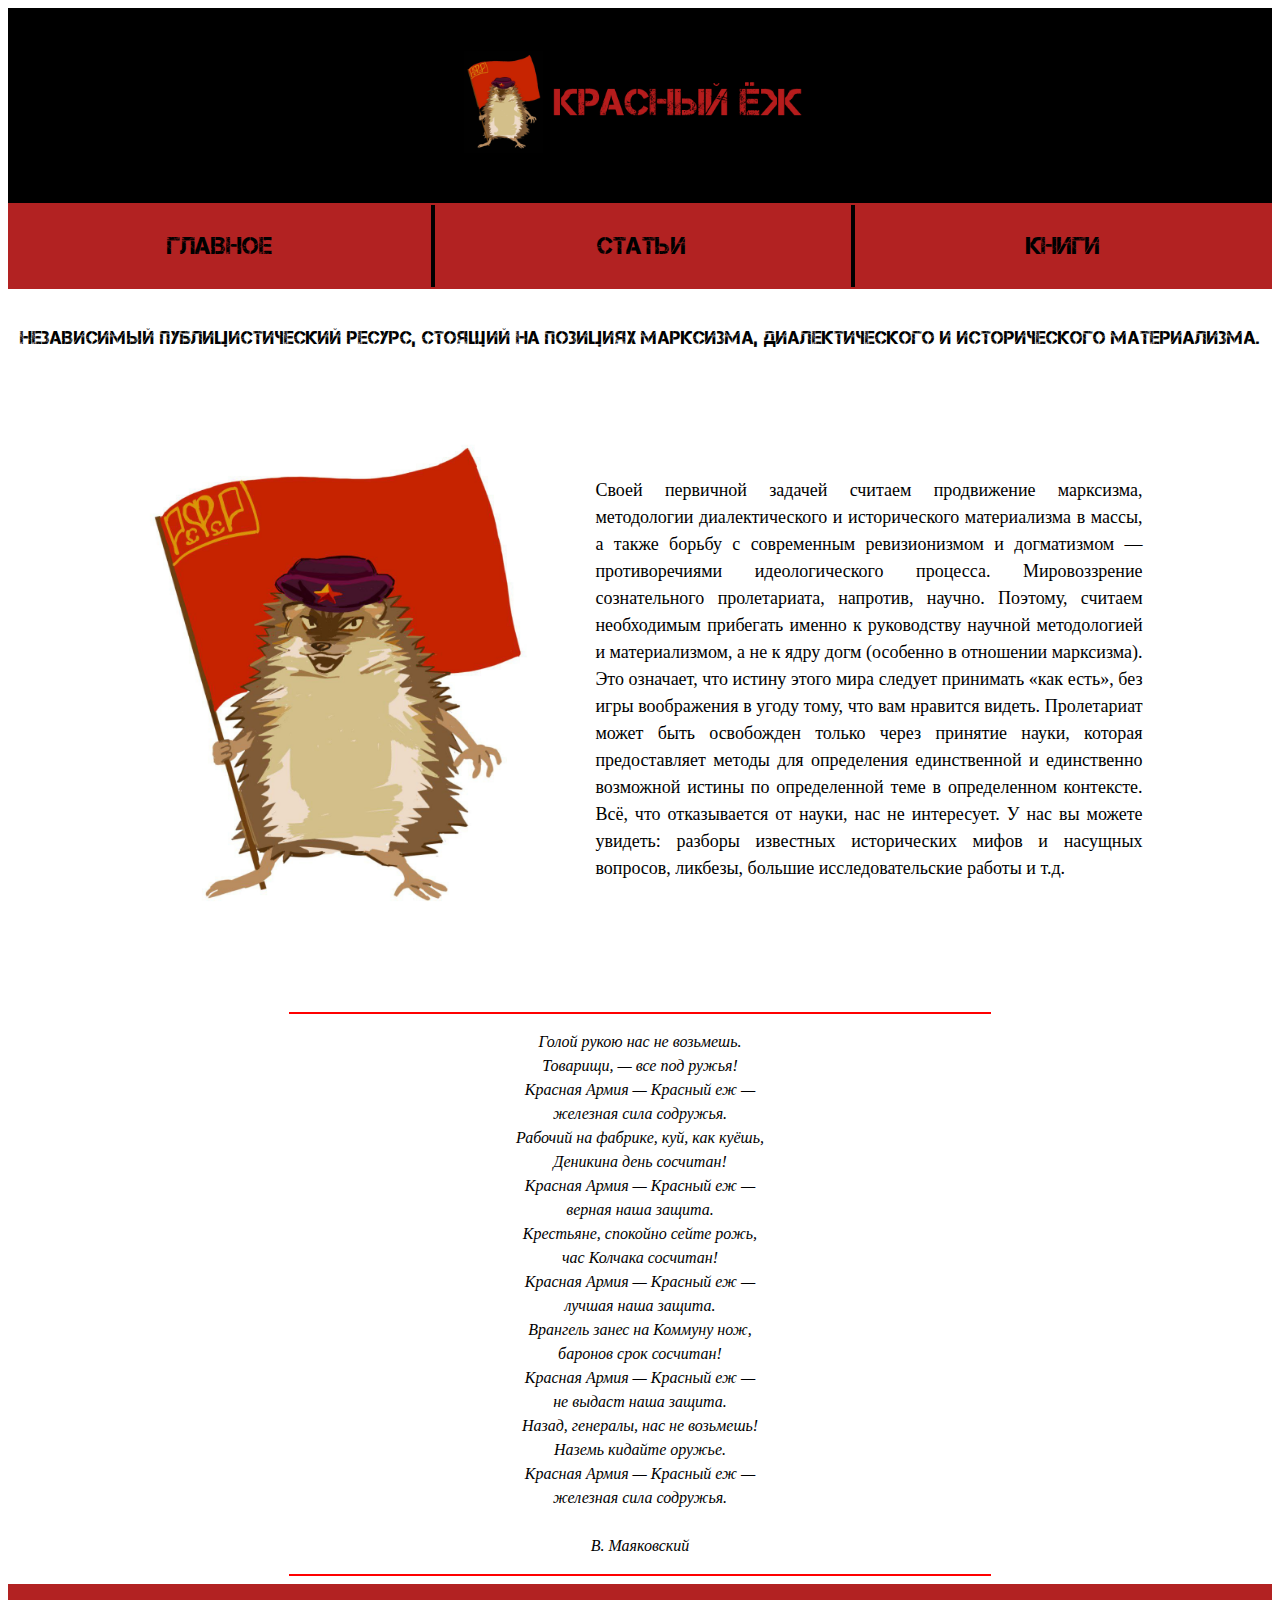
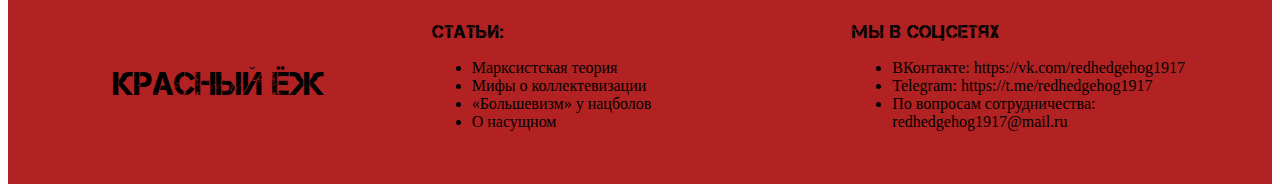
<file: index.html>
<!doctype html>
<html>
<head>
<meta charset="utf-8">
<title>index</title>
<link rel="stylesheet" href="index.css" text css>
	<link rel="icon" href="favicon.ico">
</head>

<body link="#000000" vlink="#000000" alink="#000000">
<table border="0" bgcolor="black" width="100%">
  <tr>
    <td><p align="center"><img src="image/obl2.jpg" height="150"></p></td>
  </tr>
</table>
<table width="100%" class="table2">
  <tr background="#B22222">
    <td width="33%" background="#B22222"><p align="center"> 
      <a href="index.html" class="link"> <font face="Capture it" size="+2">
      <nav class="menu" align="center">
        <ul>
          <li><a href="index.html">ГЛАВНОЕ</a></li>
        </ul>
      </nav>
      </font> </a>
      </p></td>
    <td width="33%" class="td2"><p align="center"> 
      <font face="Capture it" size="+2">
      <nav class="menu" align="center">
      <ul>
      <li>
      <a href="#" align="center">СТАТЬИ</a>
      <ul class="ul-align">
        <li><a class="gct" href="teoriya.html">МАРКСИСТСКАЯ ТЕОРИЯ</a></li>
        <li><a class="gct" href="mifcol.html">МИФЫ КОЛЛЕКТЕВИЗАЦИИ</a></li>
        <li><a class="gct" href="nazbol.html">«БОЛЬШЕВИЗМ» У НАЦБОЛОВ</a></li>
        <li><a class="gct" href="nasuch.html">О НАСУЩНОМ</a></li>
        </li>
      </ul>
      </nav>
      </font>
      </p></td>
    <td width="33%" class="td2"><p align="center"> 
      <font face="Capture it" size="+2">
      <nav class="menu" align="center">
        <ul>
          <li><a href="bolshieR.html">КНИГИ</a></li>
        </ul>
      </nav>
      </font>
      </p></td>
  </tr>
</table>
<br>
<font size="+1">
<p class="p" align="center">Независимый публицистический ресурс, стоящий на позициях марксизма, диалектического и исторического материализма.</p></font> <br>
<p align="center">
<table border="0" width="80%" align="center">
  <tr>
    <td><p align="center"><img src="image/belobl.jpg" width="400" height="500"> </p></td>
    <td width="50"></td>
    <td><font size="+1em">
      <p class="ar" align="justify">Своей первичной задачей считаем продвижение марксизма, методологии диалектического и исторического материализма в массы, а также борьбу с современным ревизионизмом и догматизмом — противоречиями идеологического процесса. Мировоззрение сознательного пролетариата, напротив, научно. Поэтому, считаем необходимым прибегать именно к руководству научной методологией и материализмом, а не к ядру догм (особенно в отношении марксизма). Это означает, что истину этого мира следует принимать «как есть», без игры воображения в угоду тому, что вам нравится видеть. Пролетариат может быть освобожден только через принятие науки, которая предоставляет методы для определения единственной и единственно возможной истины по определенной теме в определенном контексте. Всё, что отказывается от науки, нас не интересует.
        У нас вы можете увидеть: разборы известных исторических мифов и насущных вопросов, ликбезы, большие исследовательские работы и т.д.</p>
      </font></td>
  </tr>
</table>
</p>
<br>
<br>
<hr width="700" color="red">
<em><font face="Arial Nova Light">
<p align="center">Голой рукою нас не возьмешь. <br>
  Товарищи, — все под ружья! <br>
  Красная Армия — Красный еж — <br>
  железная сила содружья. <br>
  Рабочий на фабрике, куй, как куёшь, <br>
  Деникина день сосчитан! <br>
  Красная Армия — Красный еж — <br>
  верная наша защита. <br>
  Крестьяне, спокойно сейте рожь, <br>
  час Колчака сосчитан! <br>
  Красная Армия — Красный еж — <br>
  лучшая наша защита. <br>
  Врангель занес на Коммуну нож, <br>
  баронов срок сосчитан! <br>
  Красная Армия — Красный еж — <br>
  не выдаст наша защита. <br>
  Назад, генералы, нас не возьмешь! <br>
  Наземь кидайте оружье. <br>
  Красная Армия — Красный еж — <br>
  железная сила содружья. <br>
  <br>
  В. Маяковский</p></font>
</em>
<hr width="700" color="red">
<table border="0" width="100%" background="#B22222" class="table2" height="200">
  <tr background="#B22222">
    <td width="30%"><font face="Capture it" color="black" size="+3">
      <p align="center">Красный Ёж</p>
      </font></td>
    <td width="30%"><font face="Capture it" size="+1">Статьи:</font> <font face="Arial Nova Light">
      <ul>
        <li><a class="ast" href="teoriya.html">Марксистская теория</a></li>
        <li><a class="ast" href="mifcol.html">Мифы о коллектевизации</a></li>
        <li><a class="ast" href="nazbol.html">«Большевизм» у нацболов</a></li>
        <li><a class="ast" href="nasuch.html">О насущном</a></li>
      </ul>
      </font></td>
    <td width="30%"><font face="Capture it" size="+1">Мы в соцсетях</font> <br>
		<ul>
      <font face="Arial Nova Light"><li>ВКонтакте: <a class="ast" href="https://vk.com/redhedgehog1917">https://vk.com/redhedgehog1917</a></li>
      <li>Telegram: <a class="ast" href="https://t.me/redhedgehog1917">https://t.me/redhedgehog1917</a> </li>
      <li>По вопросам сотрудничества: <a class="ast" href="redhedgehog1917@mail.ru">redhedgehog1917@mail.ru</a></li></font>
			</ul>
			</td>
  </tr>
</table>
</body>
</html>
</file>
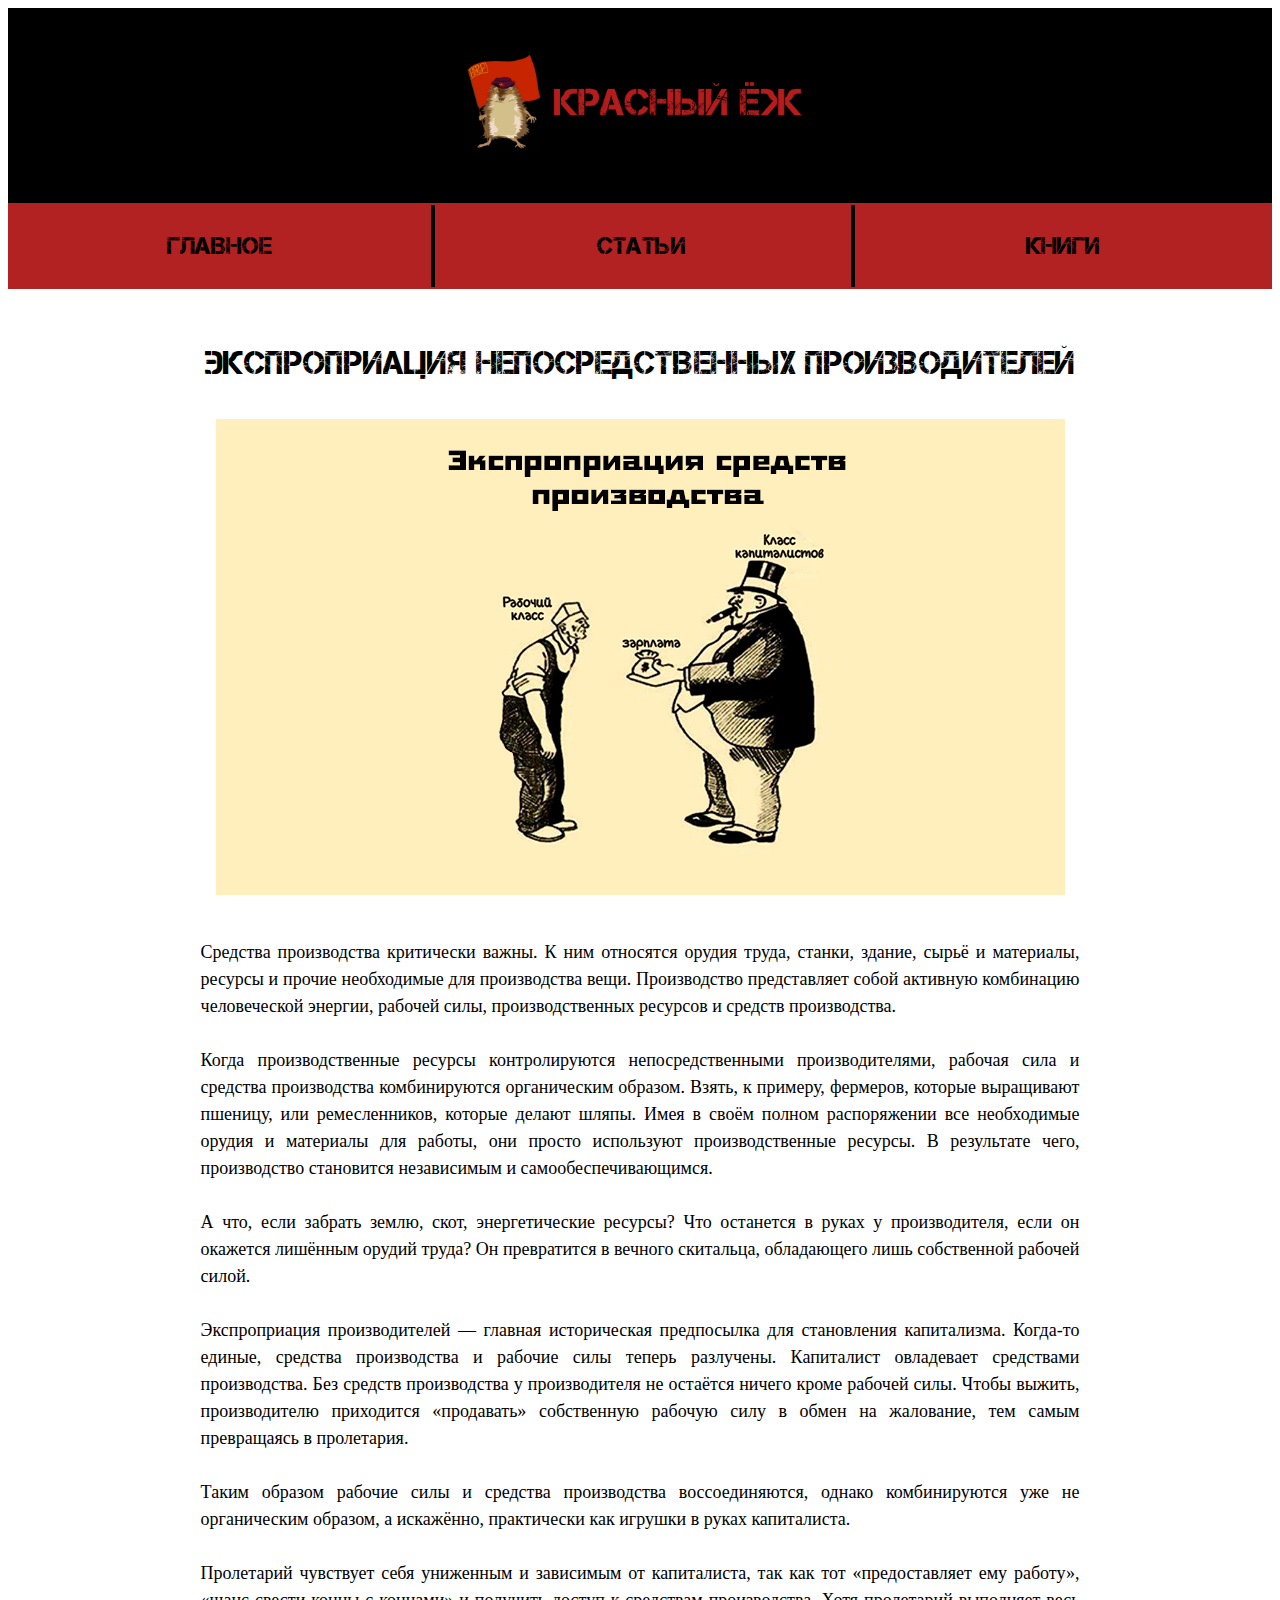
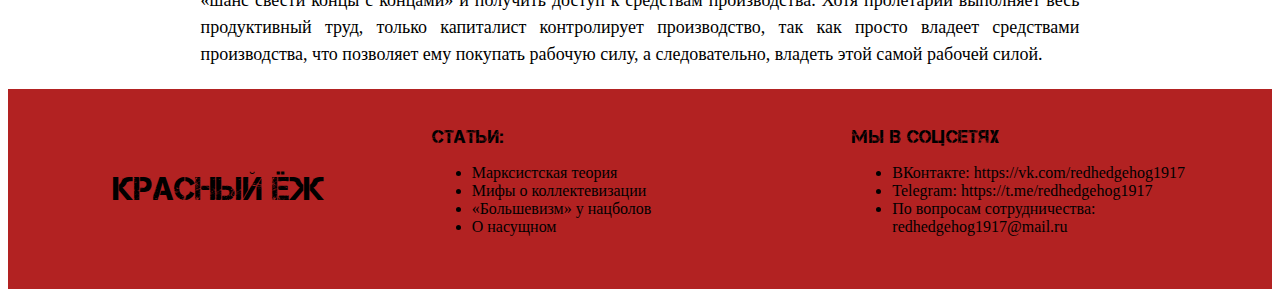
<file: aksNP.html>
<!doctype html>
<html>
<head>
<meta charset="utf-8">
<title>aksNP</title>
<link rel="stylesheet" href="index.css" text css>
</head>
<body link="#000000" vlink="#000000" alink="#000000">
<table border="0" bgcolor="black" width="100%">
  <tr>
    <td><p align="center"><img src="image/obl2.jpg" height="150"></p></td>
  </tr>
</table>
<table width="100%" class="table2">
  <tr background="#B22222">
    <td width="33%" background="#B22222"><p align="center"> 
      <a href="index.html" class="link"> <font face="Capture it" size="+2">
      <nav class="menu" align="center">
        <ul>
          <li><a href="index.html">ГЛАВНОЕ</a></li>
        </ul>
      </nav>
      </font> </a>
      </p></td>
    <td width="33%" class="td2"><p align="center"> 
      <font face="Capture it" size="+2">
      <nav class="menu" align="center">
      <ul>
      <li>
      <a href="#" align="center">СТАТЬИ</a>
      <ul class="ul-align">
        <li><a class="gct" href="teoriya.html">МАРКСИСТСКАЯ ТЕОРИЯ</a></li>
        <li><a class="gct" href="mifcol.html">МИФЫ КОЛЛЕКТЕВИЗАЦИИ</a></li>
        <li><a class="gct" href="nazbol.html">«БОЛЬШЕВИЗМ» У НАЦБОЛОВ</a></li>
        <li><a class="gct" href="nasuch.html">О НАСУЩНОМ</a></li>
        </li>
      </ul>
      </nav>
      </font>
      </p></td>
    <td width="33%" class="td2"><p align="center"> 
      <font face="Capture it" size="+2">
      <nav class="menu" align="center">
        <ul>
          <li><a href="bolshieR.html">КНИГИ</a></li>
        </ul>
      </nav>
      </font>
      </p></td>
  </tr>
</table>
	<br><font color="black" size="+3"><p class="p" align="center" face="Capture it">Экспроприация непосредственных производителей</p></font>
	
	<p align="center"><img src="image/expropriatsia.png">
	</p>
	<table border="0" width="70%" align="center">
		<td><font face="Arial Nova Light" size="+1em">
     <p align="justify">Средства производства критически важны. К ним относятся орудия труда, станки, здание, сырьё и материалы, ресурсы и прочие необходимые для производства вещи. Производство представляет собой активную комбинацию человеческой энергии, рабочей силы, производственных ресурсов и средств производства.
<br>
<br>Когда производственные ресурсы контролируются непосредственными производителями, рабочая сила и средства производства комбинируются органическим образом. Взять, к примеру, фермеров, которые выращивают пшеницу, или ремесленников, которые делают шляпы. Имея в своём полном распоряжении все необходимые орудия и материалы для работы, они просто используют производственные ресурсы. В результате чего, производство становится независимым и самообеспечивающимся.
<br>
<br>А что, если забрать землю, скот, энергетические ресурсы? Что останется в руках у производителя, если он окажется лишённым орудий труда? Он превратится в вечного скитальца, обладающего лишь собственной рабочей силой.
		 <br>
<br>Экспроприация производителей — главная историческая предпосылка для становления капитализма. Когда-то единые, средства производства и рабочие силы теперь разлучены. Капиталист овладевает средствами производства. Без средств производства у производителя не остаётся ничего кроме рабочей силы. Чтобы выжить, производителю приходится «продавать» собственную рабочую силу в обмен на жалование, тем самым превращаясь в пролетария.
<br>
<br>Таким образом рабочие силы и средства производства воссоединяются, однако комбинируются уже не органическим образом, а искажённо, практически как игрушки в руках капиталиста.
<br>
<br>Пролетарий чувствует себя униженным и зависимым от капиталиста, так как тот «предоставляет ему работу», «шанс свести концы с концами» и получить доступ к средствам производства. Хотя пролетарий выполняет весь продуктивный труд, только капиталист контролирует производство, так как просто владеет средствами производства, что позволяет ему покупать рабочую силу, а следовательно, владеть этой самой рабочей силой.
		 </p></font>
		 </td>
	</table>
	<table border="0" width="100%" background="#B22222" class="table2" height="200">
  <tr background="#B22222">
    <td width="30%"><font face="Capture it" color="black" size="+3">
      <p align="center">Красный Ёж</p>
      </font></td>
    <td width="30%"><font face="Capture it" size="+1">Статьи:</font> <font face="Arial Nova Light">
      <ul>
        <li><a class="ast" href="teoriya.html">Марксистская теория</a></li>
        <li><a class="ast" href="mifcol.html">Мифы о коллектевизации</a></li>
        <li><a class="ast" href="nazbol.html">«Большевизм» у нацболов</a></li>
        <li><a class="ast" href="nasuch.html">О насущном</a></li>
      </ul>
      </font></td>
    <td width="30%"><font face="Capture it" size="+1">Мы в соцсетях</font> <br>
      <ul>
        <font face="Arial Nova Light">
        <li>ВКонтакте: <a class="ast" href="https://vk.com/redhedgehog1917">https://vk.com/redhedgehog1917</a></li>
        <li>Telegram: <a class="ast" href="https://t.me/redhedgehog1917">https://t.me/redhedgehog1917</a> </li>
        <li>По вопросам сотрудничества: <a class="ast" href="redhedgehog1917@mail.ru">redhedgehog1917@mail.ru</a></li>
        </font>
      </ul></td>
  </tr>
</table>
</body>
</html>
</file>
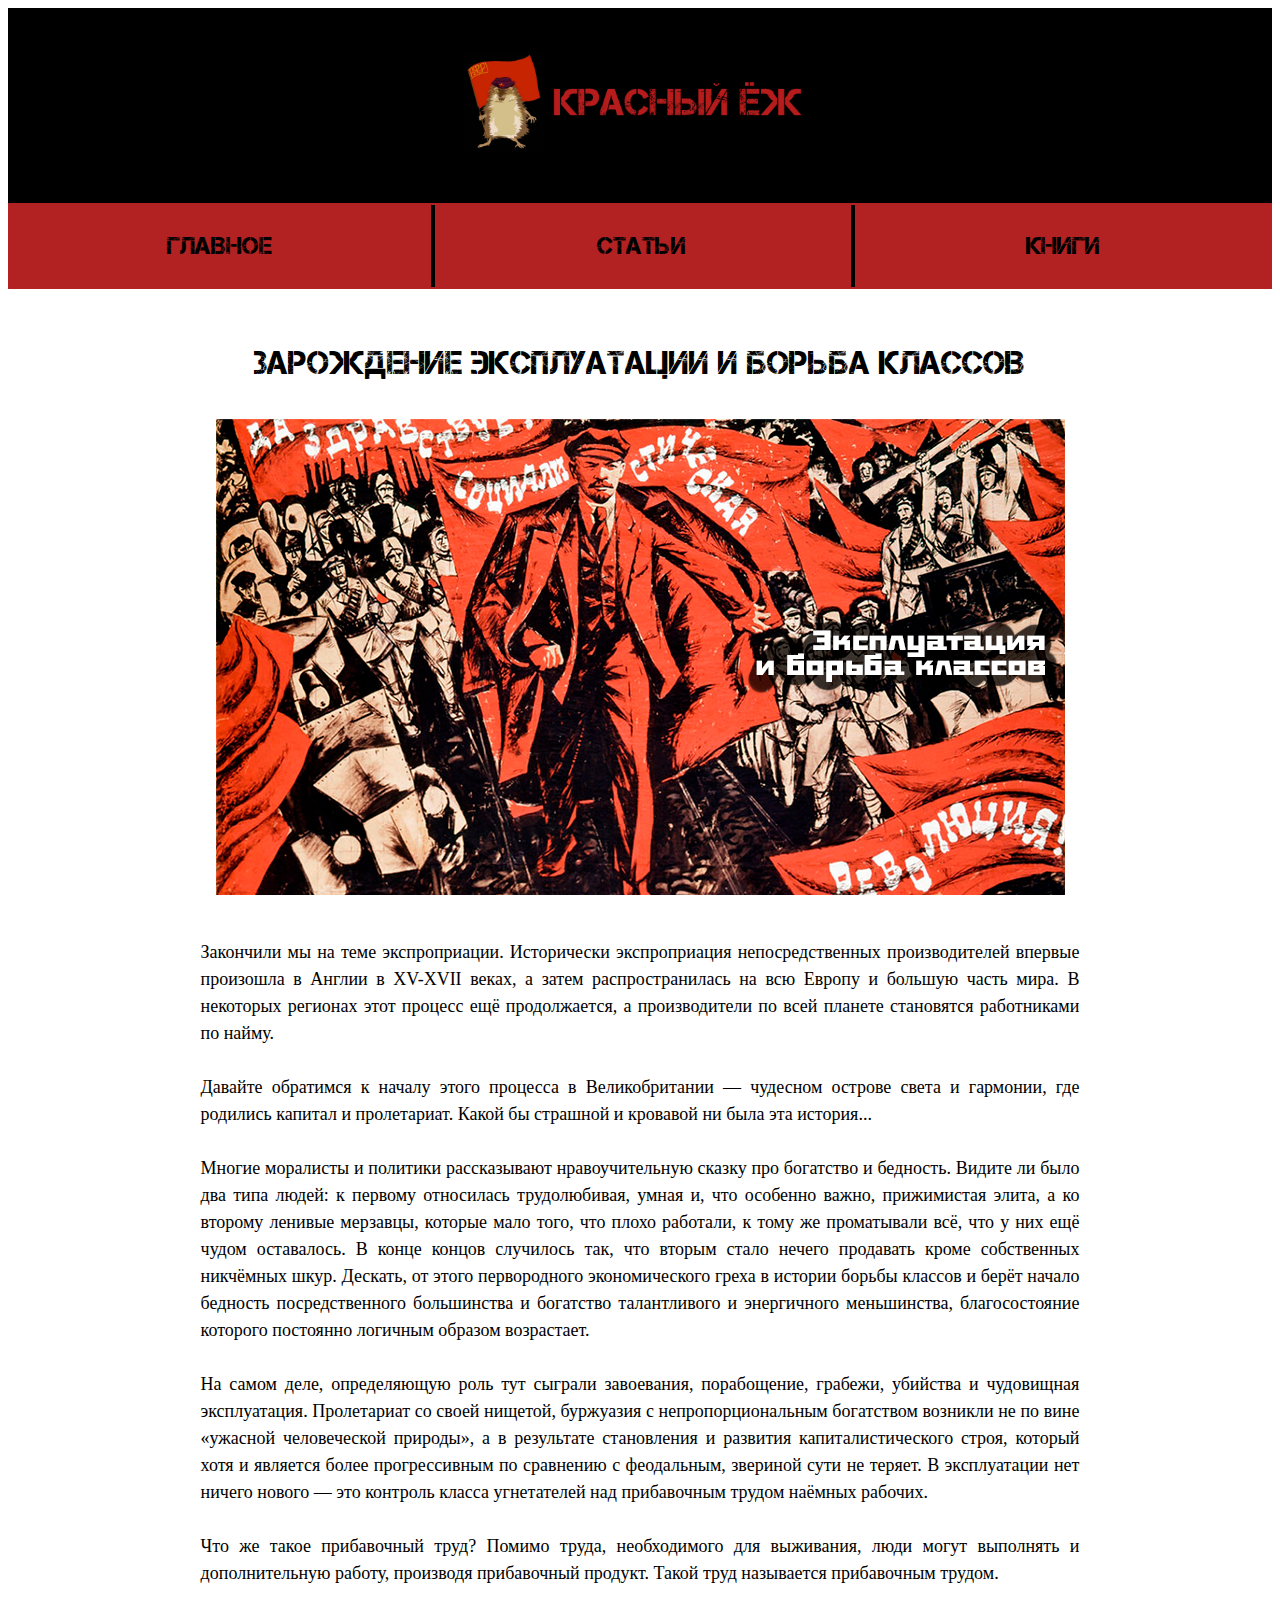
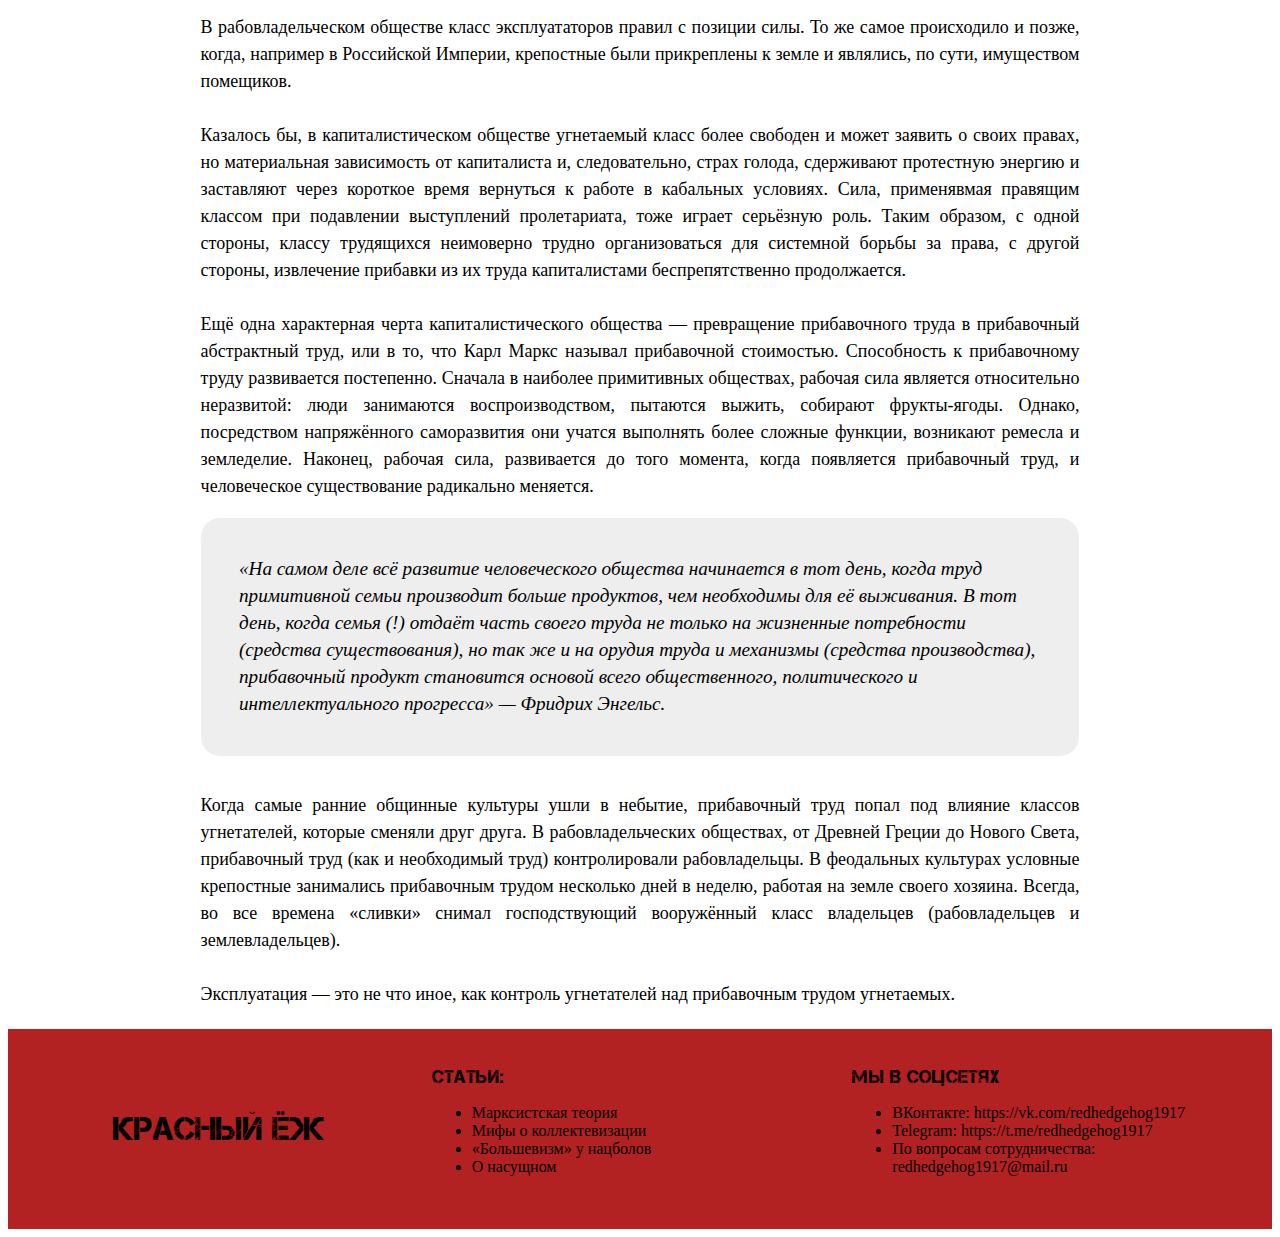
<file: akspluat.html>
<!doctype html>
<html>
<head>
<meta charset="utf-8">
<title>akspluat</title>
<link rel="stylesheet" href="index.css" text css>
</head>
<body link="#000000" vlink="#000000" alink="#000000">
<table border="0" bgcolor="black" width="100%">
  <tr>
    <td><p align="center"><img src="image/obl2.jpg" height="150"></p></td>
  </tr>
</table>
<table width="100%" class="table2">
  <tr background="#B22222">
    <td width="33%" background="#B22222"><p align="center"> 
      <a href="index.html" class="link"> <font face="Capture it" size="+2">
      <nav class="menu" align="center">
        <ul>
          <li><a href="index.html">ГЛАВНОЕ</a></li>
        </ul>
      </nav>
      </font> </a>
      </p></td>
    <td width="33%" class="td2"><p align="center"> 
      <font face="Capture it" size="+2">
      <nav class="menu" align="center">
      <ul>
      <li>
      <a href="#" align="center">СТАТЬИ</a>
      <ul class="ul-align">
        <li><a class="gct" href="teoriya.html">МАРКСИСТСКАЯ ТЕОРИЯ</a></li>
        <li><a class="gct" href="mifcol.html">МИФЫ КОЛЛЕКТЕВИЗАЦИИ</a></li>
        <li><a class="gct" href="nazbol.html">«БОЛЬШЕВИЗМ» У НАЦБОЛОВ</a></li>
        <li><a class="gct" href="nasuch.html">О НАСУЩНОМ</a></li>
        </li>
      </ul>
      </nav>
      </font>
      </p></td>
    <td width="33%" class="td2"><p align="center"> 
      <font face="Capture it" size="+2">
      <nav class="menu" align="center">
        <ul>
          <li><a href="bolshieR.html">КНИГИ</a></li>
        </ul>
      </nav>
      </font>
      </p></td>
  </tr>
</table>
	<br><font color="black" size="+3"><p class="p" align="center" face="Capture it">Зарождение эксплуатации и борьба классов</p></font>
	
	<p align="center"><img src="image/borba_klassov.png">
	</p>
	<table border="0" width="70%" align="center">
		<td><font face="Arial Nova Light" size="+1em">
     <p align="justify">Закончили мы на теме экспроприации. Исторически экспроприация непосредственных производителей впервые произошла в Англии в XV-XVII веках, а затем распространилась на всю Европу и большую часть мира. В некоторых регионах этот процесс ещё продолжается, а производители по всей планете становятся работниками по найму.
<br>
<br>Давайте обратимся к началу этого процесса в Великобритании — чудесном острове света и гармонии, где родились капитал и пролетариат. Какой бы страшной и кровавой ни была эта история...
<br>
<br>Многие моралисты и политики рассказывают нравоучительную сказку про богатство и бедность. Видите ли было два типа людей: к первому относилась трудолюбивая, умная и, что особенно важно, прижимистая элита, а ко второму ленивые мерзавцы, которые мало того, что плохо работали, к тому же проматывали всё, что у них ещё чудом оставалось. В конце концов случилось так, что вторым стало нечего продавать кроме собственных никчëмных шкур. Дескать, от этого первородного экономического греха в истории борьбы классов и берёт начало бедность посредственного большинства и богатство талантливого и энергичного меньшинства, благосостояние которого постоянно логичным образом возрастает.
		 <br>
<br>На самом деле, определяющую роль тут сыграли завоевания, порабощение, грабежи, убийства и чудовищная эксплуатация. Пролетариат со своей нищетой, буржуазия с непропорциональным богатством возникли не по вине «ужасной человеческой природы», а в результате становления и развития капиталистического строя, который хотя и является более прогрессивным по сравнению с феодальным, звериной сути не теряет.
В эксплуатации нет ничего нового — это контроль класса угнетателей над прибавочным трудом наëмных рабочих.
<br>
<br>Что же такое прибавочный труд? Помимо труда, необходимого для выживания, люди могут выполнять и дополнительную работу, производя прибавочный продукт. Такой труд называется прибавочным трудом.
		 <br>
<br>В рабовладельческом обществе класс эксплуататоров правил с позиции силы. То же самое происходило и позже, когда, например в Российской Империи, крепостные были прикреплены к земле и являлись, по сути, имуществом помещиков.
<br>
<br>Казалось бы, в капиталистическом обществе угнетаемый класс более свободен и может заявить о своих правах, но материальная зависимость от капиталиста и, следовательно, страх голода, сдерживают протестную энергию и заставляют через короткое время вернуться к работе в кабальных условиях. Сила, применявмая правящим классом при подавлении выступлений пролетариата, тоже играет серьёзную роль. Таким образом, с одной стороны, классу трудящихся неимоверно трудно организоваться для системной борьбы за права, с другой стороны, извлечение прибавки из их труда капиталистами беспрепятственно продолжается.
<br>
<br>Ещё одна характерная черта капиталистического общества — превращение прибавочного труда в прибавочный абстрактный труд, или в то, что Карл Маркс называл прибавочной стоимостью. Способность к прибавочному труду развивается постепенно. Сначала в наиболее примитивных обществах, рабочая сила является относительно неразвитой: люди занимаются воспроизводством, пытаются выжить, собирают фрукты-ягоды. Однако, посредством напряжённого саморазвития они учатся выполнять более сложные функции, возникают ремесла и земледелие. Наконец, рабочая сила, развивается до того момента, когда появляется прибавочный труд, и человеческое существование радикально меняется.</p></font>

<figure class="quote">
        <blockquote><font face="Arial Nova Light"><i>«На самом деле всё развитие человеческого общества начинается в тот день, когда труд примитивной семьи производит больше продуктов, чем необходимы для её выживания. В тот день, когда семья (!) отдаёт часть своего труда не только на жизненные потребности (средства существования), но так же и на орудия труда и механизмы (средства производства), прибавочный продукт становится основой всего общественного, политического и интеллектуального прогресса» — Фридрих Энгельс.</i></font></blockquote>
      </figure>

<br><font face="Arial Nova Light" size="+1em"><p align="justify">Когда самые ранние общинные культуры ушли в небытие, прибавочный труд попал под влияние классов угнетателей, которые сменяли друг друга. В рабовладельческих обществах, от Древней Греции до Нового Света, прибавочный труд (как и необходимый труд) контролировали рабовладельцы.
В феодальных культурах условные крепостные занимались прибавочным трудом несколько дней в неделю, работая на земле своего хозяина. Всегда, во все времена «сливки» снимал господствующий вооружённый класс владельцев (рабовладельцев и землевладельцев).
<br>
<br>Эксплуатация — это не что иное, как контроль угнетателей над прибавочным трудом угнетаемых.
 </p></font>
		 </td>
	</table>
	<table border="0" width="100%" background="#B22222" class="table2" height="200">
  <tr background="#B22222">
    <td width="30%"><font face="Capture it" color="black" size="+3">
      <p align="center">Красный Ёж</p>
      </font></td>
    <td width="30%"><font face="Capture it" size="+1">Статьи:</font> <font face="Arial Nova Light">
      <ul>
        <li><a class="ast" href="teoriya.html">Марксистская теория</a></li>
        <li><a class="ast" href="mifcol.html">Мифы о коллектевизации</a></li>
        <li><a class="ast" href="nazbol.html">«Большевизм» у нацболов</a></li>
        <li><a class="ast" href="nasuch.html">О насущном</a></li>
      </ul>
      </font></td>
    <td width="30%"><font face="Capture it" size="+1">Мы в соцсетях</font> <br>
      <ul>
        <font face="Arial Nova Light">
        <li>ВКонтакте: <a class="ast" href="https://vk.com/redhedgehog1917">https://vk.com/redhedgehog1917</a></li>
        <li>Telegram: <a class="ast" href="https://t.me/redhedgehog1917">https://t.me/redhedgehog1917</a> </li>
        <li>По вопросам сотрудничества: <a class="ast" href="redhedgehog1917@mail.ru">redhedgehog1917@mail.ru</a></li>
        </font>
      </ul></td>
  </tr>
</table>
</body>
</html>
</file>
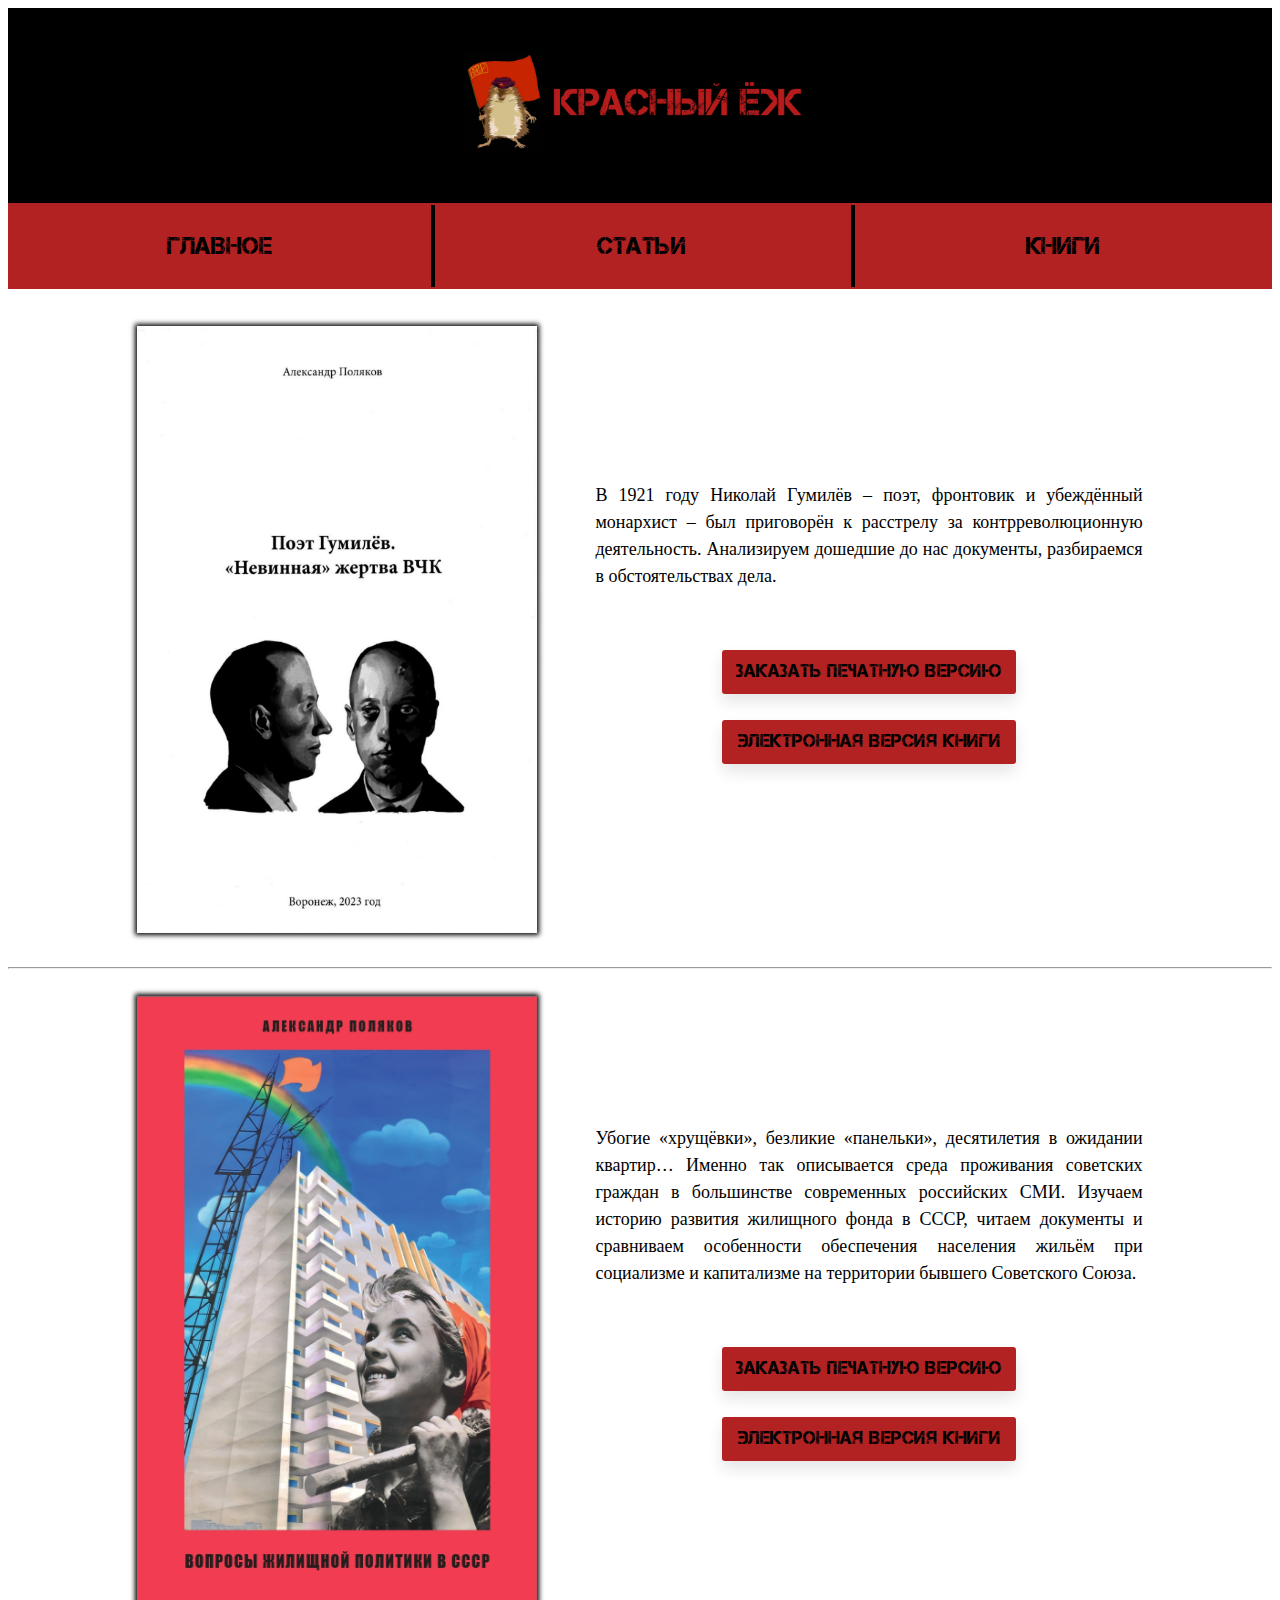
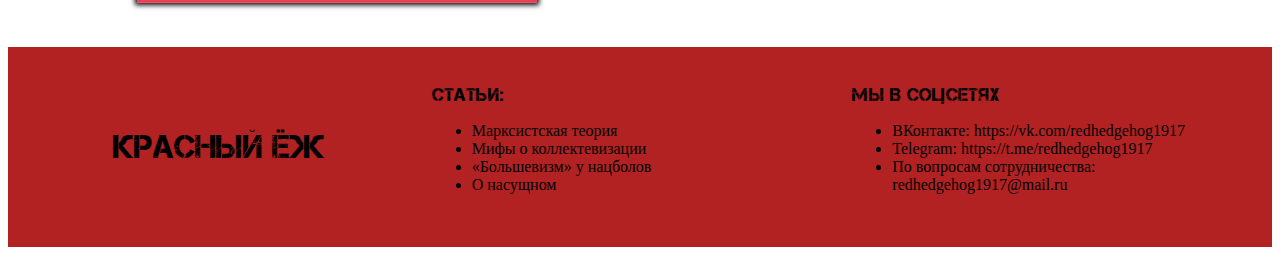
<file: bolshieR.html>
<!doctype html>
<html>
<head>
<meta charset="utf-8">
<title>bolshieR</title>
<link rel="stylesheet" href="index.css" text css>
</head>
<body link="#000000" vlink="#000000" alink="#000000">
<table border="0" bgcolor="black" width="100%">
  <tr>
    <td><p align="center"><img src="image/obl2.jpg" height="150"></p></td>
  </tr>
</table>
<table width="100%" class="table2">
  <tr background="#B22222">
    <td width="33%" background="#B22222"><p align="center"> 
      <a href="index.html" class="link"> <font face="Capture it" size="+2">
      <nav class="menu" align="center">
        <ul>
          <li><a href="index.html">ГЛАВНОЕ</a></li>
        </ul>
      </nav>
      </font> </a>
      </p></td>
    <td width="33%" class="td2"><p align="center"> 
      <font face="Capture it" size="+2">
      <nav class="menu" align="center">
      <ul>
      <li>
      <a href="#" align="center">СТАТЬИ</a>
      <ul class="ul-align">
        <li><a class="gct" href="teoriya.html">МАРКСИСТСКАЯ ТЕОРИЯ</a></li>
        <li><a class="gct" href="mifcol.html">МИФЫ КОЛЛЕКТЕВИЗАЦИИ</a></li>
        <li><a class="gct" href="nazbol.html">«БОЛЬШЕВИЗМ» У НАЦБОЛОВ</a></li>
        <li><a class="gct" href="nasuch.html">О НАСУЩНОМ</a></li>
        </li>
      </ul>
      </nav>
      </font>
      </p></td>
    <td width="33%" class="td2"><p align="center"> 
      <font face="Capture it" size="+2">
      <nav class="menu" align="center">
        <ul>
          <li><a href="bolshieR.html">КНИГИ</a></li>
        </ul>
      </nav>
      </font>
      </p></td>
  </tr>
</table>
<br>
<table border="0" width="80%" align="center">
  <tr>
    <td><p align="center"><img class="img-shadow" src="image/PGNZHVCHK2.png" width="400" height="607"> </p></td>
    <td width="50"></td>
    <td><font face="Arial Nova Light" size="+1em">
      <p align="justify">В 1921 году Николай Гумилёв – поэт, фронтовик и убеждённый монархист – был приговорён к расстрелу за контрреволюционную деятельность. Анализируем дошедшие до нас документы, разбираемся в обстоятельствах дела.</p>
      </font> <br>
      <div>
        <p align="center"><a class="button" href="https://docs.google.com/forms/d/e/1FAIpQLSfeJ_mCYb8qAy6-fRRhLYPq52DOsOVn2ww4q3bWCkdvCGtL3g/viewform?usp=sf_link"><font face="Capture it">Заказать печатную версию</font></a></p>
      </div>
      <div>
        <p align="center"><a href="PGNZHVCHK.pdf" download class="button"><font face="Capture it">Электронная версия книги</font></a></p>
      </div>
      <br></td>
  </tr>
</table>
<hr>
<table border="0" width="80%" align="center">
  <tr>
    <td><p align="center"><img class="img-shadow" src="image/VZHP.jpg" width="400" height="607"> </p></td>
    <td width="50"></td>
    <td><font face="Arial Nova Light" size="+1em">
      <p align="justify">Убогие «хрущёвки», безликие «панельки», десятилетия в ожидании квартир… Именно так описывается среда проживания советских граждан в большинстве современных российских СМИ. Изучаем историю развития жилищного фонда в СССР, читаем документы и сравниваем особенности обеспечения населения жильём при социализме и капитализме на территории бывшего Советского Союза.</p>
      </font> <br>
      <div>
        <p align="center"> <a class="button" href="https://docs.google.com/forms/d/e/1FAIpQLSfeJ_mCYb8qAy6-fRRhLYPq52DOsOVn2ww4q3bWCkdvCGtL3g/viewform?usp=sf_link"><font face="Capture it">Заказать печатную версию</font></a></p>
      </div>
      <div>
        <p align="center"><a href="zhpvsssr.pdf" download class="button"><font face="Capture it">Электронная версия книги</font></a></p>
      </div>
      <br></td>
  </tr>
</table>
	<br>
<table border="0" width="100%" background="#B22222" class="table2" height="200">
  <tr background="#B22222">
    <td width="30%"><font face="Capture it" color="black" size="+3">
      <p align="center">Красный Ёж</p>
      </font></td>
    <td width="30%"><font face="Capture it" size="+1">Статьи:</font> <font face="Arial Nova Light">
      <ul>
        <li><a class="ast" href="teoriya.html">Марксистская теория</a></li>
        <li><a class="ast" href="mifcol.html">Мифы о коллектевизации</a></li>
        <li><a class="ast" href="nazbol.html">«Большевизм» у нацболов</a></li>
        <li><a class="ast" href="nasuch.html">О насущном</a></li>
      </ul>
      </font></td>
    <td width="30%"><font face="Capture it" size="+1">Мы в соцсетях</font> <br>
      <ul>
        <font face="Arial Nova Light">
        <li>ВКонтакте: <a class="ast" href="https://vk.com/redhedgehog1917">https://vk.com/redhedgehog1917</a></li>
        <li>Telegram: <a class="ast" href="https://t.me/redhedgehog1917">https://t.me/redhedgehog1917</a> </li>
        <li>По вопросам сотрудничества: <a class="ast" href="redhedgehog1917@mail.ru">redhedgehog1917@mail.ru</a></li>
        </font>
      </ul></td>
  </tr>
</table>	
</body>
</html>
</file>
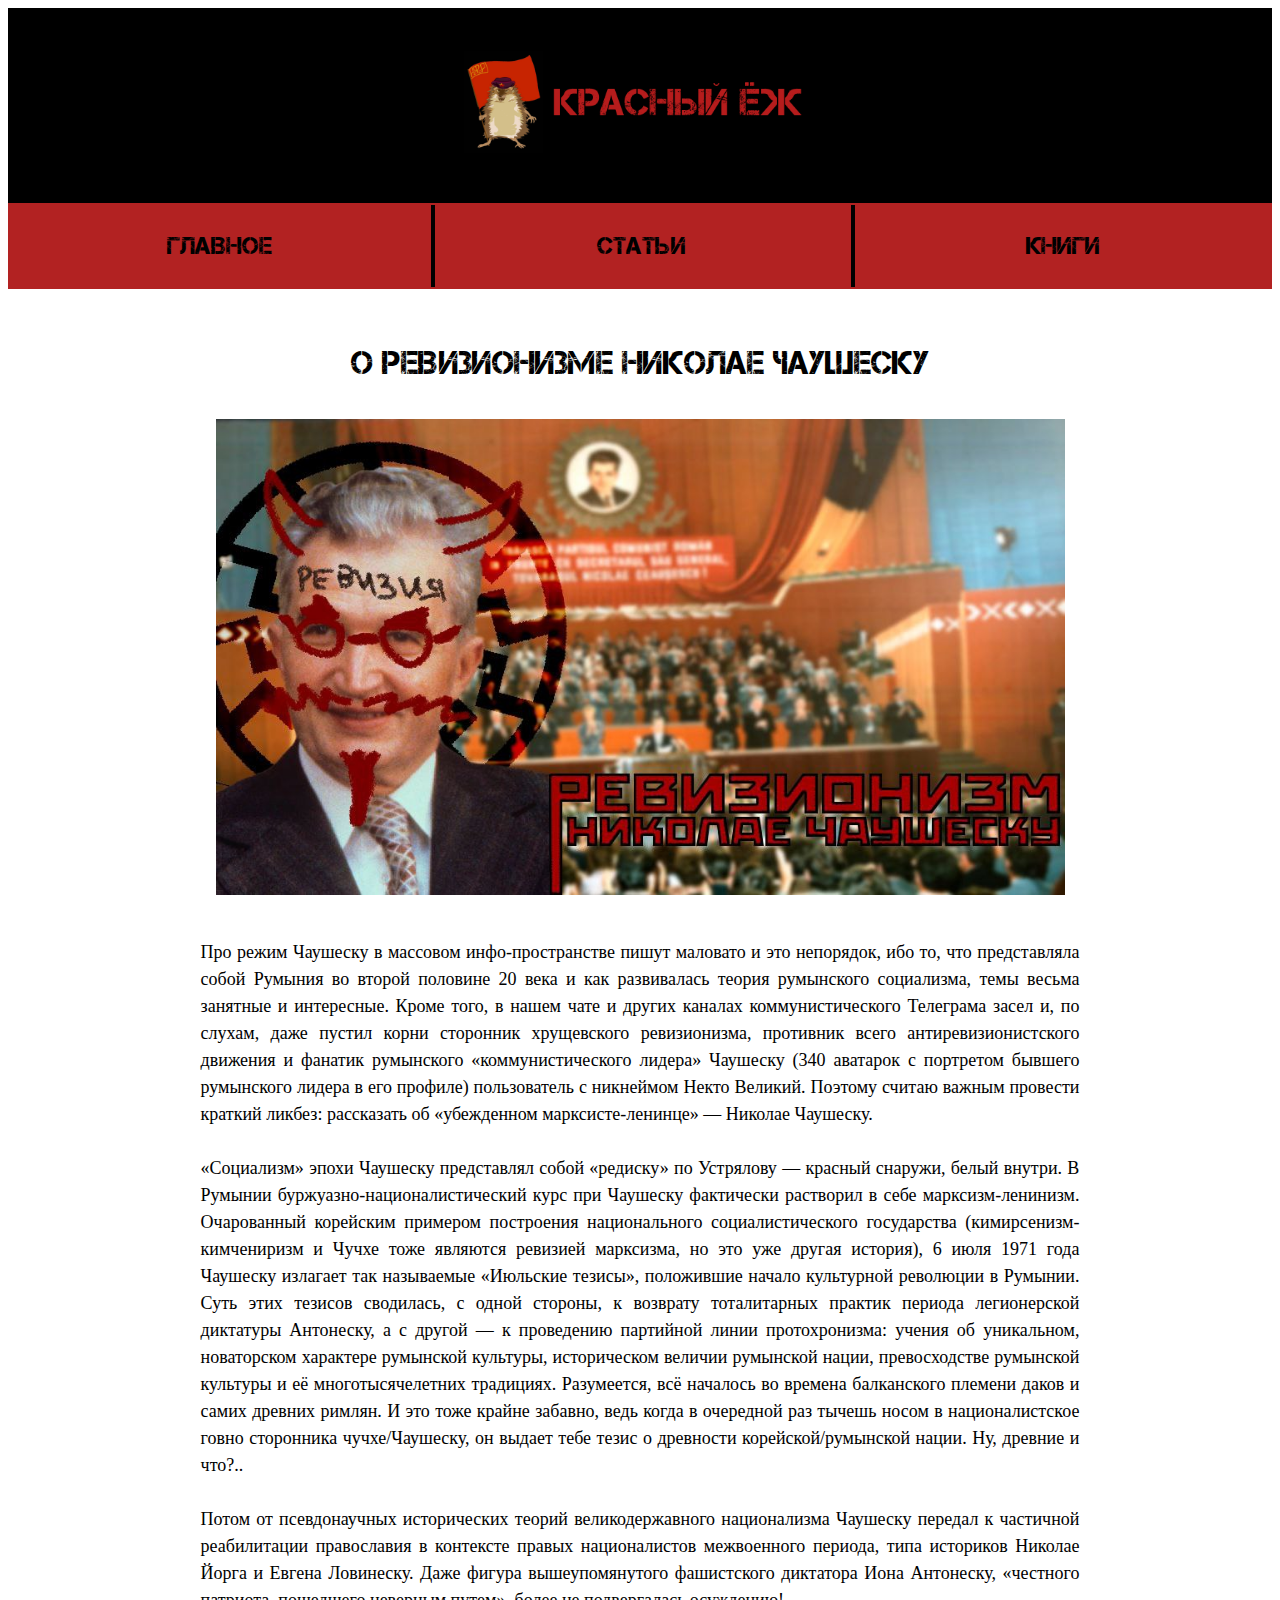
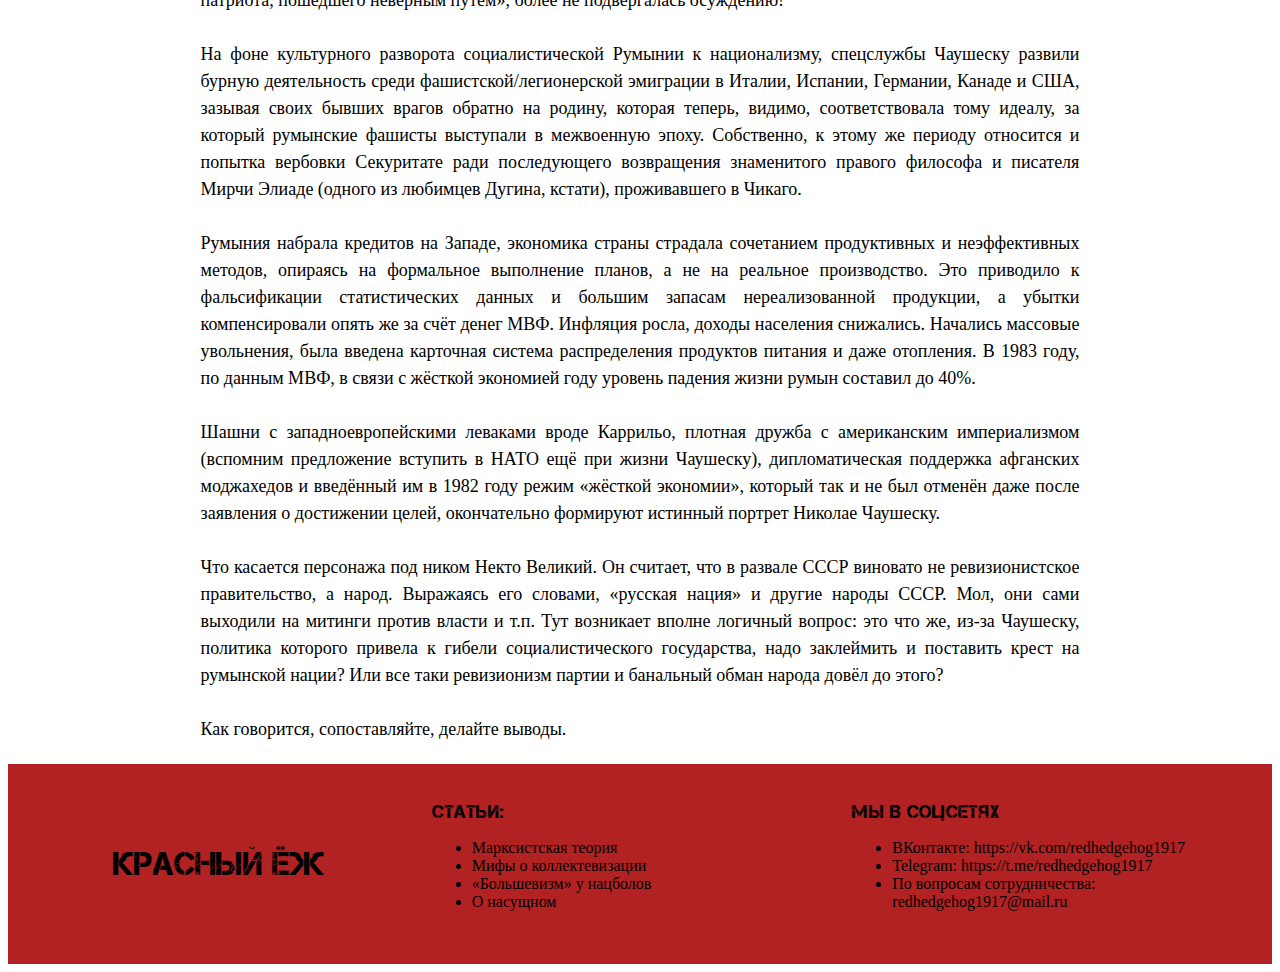
<file: chaushesku.html>
<!doctype html>
<html>
<head>
<meta charset="utf-8">
<title>chaushesku</title>
<link rel="stylesheet" href="index.css" text css>
</head>
<body link="#000000" vlink="#000000" alink="#000000">
<table border="0" bgcolor="black" width="100%">
  <tr>
    <td><p align="center"><img src="image/obl2.jpg" height="150"></p></td>
  </tr>
</table>
<table width="100%" class="table2">
  <tr background="#B22222">
    <td width="33%" background="#B22222"><p align="center"> 
      <a href="index.html" class="link"> <font face="Capture it" size="+2">
      <nav class="menu" align="center">
        <ul>
          <li><a href="index.html">ГЛАВНОЕ</a></li>
        </ul>
      </nav>
      </font> </a>
      </p></td>
    <td width="33%" class="td2"><p align="center"> 
      <font face="Capture it" size="+2">
      <nav class="menu" align="center">
      <ul>
      <li>
      <a href="#" align="center">СТАТЬИ</a>
      <ul class="ul-align">
        <li><a class="gct" href="teoriya.html">МАРКСИСТСКАЯ ТЕОРИЯ</a></li>
        <li><a class="gct" href="mifcol.html">МИФЫ КОЛЛЕКТЕВИЗАЦИИ</a></li>
        <li><a class="gct" href="nazbol.html">«БОЛЬШЕВИЗМ» У НАЦБОЛОВ</a></li>
        <li><a class="gct" href="nasuch.html">О НАСУЩНОМ</a></li>
        </li>
      </ul>
      </nav>
      </font>
      </p></td>
    <td width="33%" class="td2"><p align="center"> 
      <font face="Capture it" size="+2">
      <nav class="menu" align="center">
        <ul>
          <li><a href="bolshieR.html">КНИГИ</a></li>
        </ul>
      </nav>
      </font>
      </p></td>
  </tr>
</table>
<br>
<font color="black" size="+3">
<p class="p" align="center" face="Capture it">О ревизионизме Николае Чаушеску</p>
</font>
<p align="center"><img src="image/ник чауш.jpg" width="849" height="476"> </p>
<table border="0" width="70%" align="center">
  <td><font face="Arial Nova Light" size="+1em">
      <p align="justify">Про режим Чаушеску
        в массовом инфо-пространстве пишут маловато и это непорядок, ибо то, что представляла собой Румыния во второй половине 20 века и как развивалась теория румынского социализма, темы весьма занятные и интересные. Кроме того, в нашем чате и других каналах коммунистического Телеграма засел и, по слухам, даже пустил корни сторонник хрущевского ревизионизма, противник всего антиревизионистского движения и фанатик румынского «коммунистического лидера» Чаушеску (340 аватарок с портретом бывшего румынского лидера в его профиле) пользователь с никнеймом Некто Великий. Поэтому считаю важным провести краткий ликбез: рассказать об «убежденном марксисте-ленинце» — Николае Чаушеску. <br>
        <br>
        «Социализм» эпохи Чаушеску представлял собой «редиску» по Устрялову — красный снаружи, белый внутри. В Румынии буржуазно-националистический курс при Чаушеску фактически растворил в себе марксизм-ленинизм. Очарованный корейским примером построения национального социалистического государства (кимирсенизм-кимчениризм и Чучхе тоже являются ревизией марксизма, но это уже другая история), 6 июля 1971 года Чаушеску излагает так называемые «Июльские тезисы», положившие начало культурной революции в Румынии. Суть этих тезисов сводилась, с одной стороны, к возврату тоталитарных практик периода легионерской диктатуры Антонеску, а с другой — к проведению партийной линии протохронизма: учения об уникальном, новаторском характере румынской культуры, историческом величии румынской нации, превосходстве румынской культуры и её многотысячелетних традициях. Разумеется, всë началось во времена балканского племени даков и самих древних римлян. И это тоже крайне забавно, ведь когда в очередной раз тычешь носом в националистское говно сторонника чучхе/Чаушеску, он выдает тебе тезис о древности корейской/румынской нации. Ну, древние и что?.. <br>
        <br>
        Потом от псевдонаучных исторических теорий великодержавного национализма Чаушеску передал к частичной реабилитации православия в контексте правых националистов межвоенного периода, типа историков Николае Йорга и Евгена Ловинеску. Даже фигура вышеупомянутого фашистского диктатора Иона Антонеску, «честного патриота, пошедшего неверным путем», более не подвергалась осуждению! <br>
        <br>
        На фоне культурного разворота социалистической Румынии к национализму, спецслужбы Чаушеску развили бурную деятельность среди фашистской/легионерской эмиграции в Италии, Испании, Германии, Канаде и США, зазывая своих бывших врагов обратно на родину, которая теперь, видимо, соответствовала тому идеалу, за который румынские фашисты выступали в межвоенную эпоху. Собственно, к этому же периоду относится и попытка вербовки Секуритате ради последующего возвращения знаменитого правого философа и писателя Мирчи Элиаде (одного из любимцев Дугина, кстати), проживавшего в Чикаго. <br>
        <br>
        Румыния набрала кредитов на Западе, экономика страны страдала сочетанием продуктивных и неэффективных методов, опираясь на формальное выполнение планов, а не на реальное производство. Это приводило к фальсификации статистических данных и большим запасам нереализованной продукции, а убытки компенсировали опять же за счёт денег МВФ. Инфляция росла, доходы населения снижались. Начались массовые увольнения, была введена карточная система распределения продуктов питания и даже отопления. В 1983 году, по данным МВФ, в связи с жёсткой экономией году уровень падения жизни румын составил до 40%. <br>
        <br>
        Шашни с западноевропейскими леваками вроде Каррильо, плотная дружба с американским империализмом (вспомним предложение вступить в НАТО ещё при жизни Чаушеску), дипломатическая поддержка афганских моджахедов и введённый им в 1982 году режим «жёсткой экономии», который так и не был отменён даже после заявления о достижении целей, окончательно формируют истинный портрет Николае Чаушеску. <br>
        <br>
        Что касается персонажа под ником Некто Великий. Он считает, что в развале СССР виновато не ревизионистское правительство, а народ. Выражаясь его словами, «русская нация» и другие народы СССР. Мол, они сами выходили на митинги против власти и т.п. Тут возникает вполне логичный вопрос: это что же, из-за Чаушеску, политика которого привела к гибели социалистического государства, надо заклеймить и поставить крест на румынской нации? Или все таки ревизионизм партии и банальный обман народа довёл до этого? <br>
        <br>
        Как говорится, сопоставляйте, делайте выводы.</p>
      </font></td>
</table>
<table border="0" width="100%" background="#B22222" class="table2" height="200">
  <tr background="#B22222">
    <td width="30%"><font face="Capture it" color="black" size="+3">
      <p align="center">Красный Ёж</p>
      </font></td>
    <td width="30%"><font face="Capture it" size="+1">Статьи:</font> <font face="Arial Nova Light">
      <ul>
        <li><a class="ast" href="teoriya.html">Марксистская теория</a></li>
        <li><a class="ast" href="mifcol.html">Мифы о коллектевизации</a></li>
        <li><a class="ast" href="nazbol.html">«Большевизм» у нацболов</a></li>
        <li><a class="ast" href="nasuch.html">О насущном</a></li>
      </ul>
      </font></td>
    <td width="30%"><font face="Capture it" size="+1">Мы в соцсетях</font> <br>
      <ul>
        <font face="Arial Nova Light">
        <li>ВКонтакте: <a class="ast" href="https://vk.com/redhedgehog1917">https://vk.com/redhedgehog1917</a></li>
        <li>Telegram: <a class="ast" href="https://t.me/redhedgehog1917">https://t.me/redhedgehog1917</a> </li>
        <li>По вопросам сотрудничества: <a class="ast" href="redhedgehog1917@mail.ru">redhedgehog1917@mail.ru</a></li>
        </font>
      </ul></td>
  </tr>
</table>
</body>
</html>
</file>
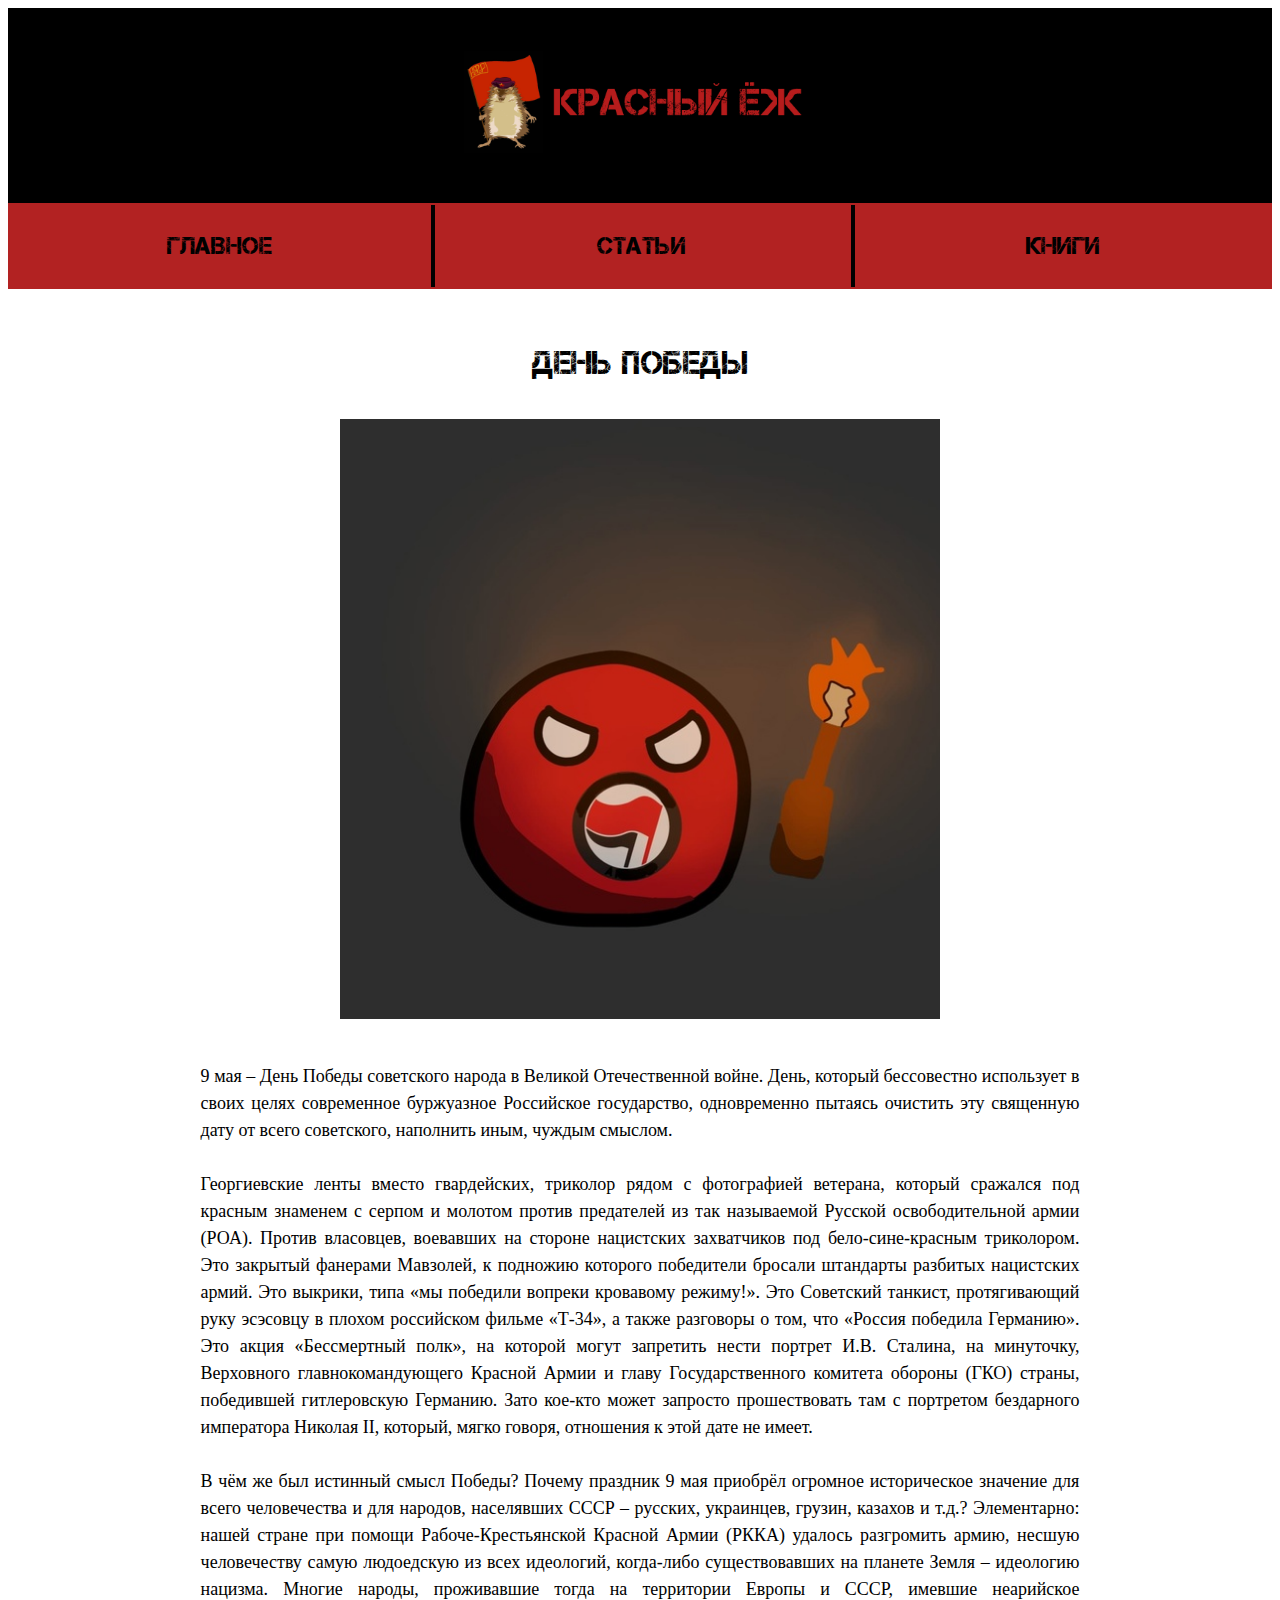
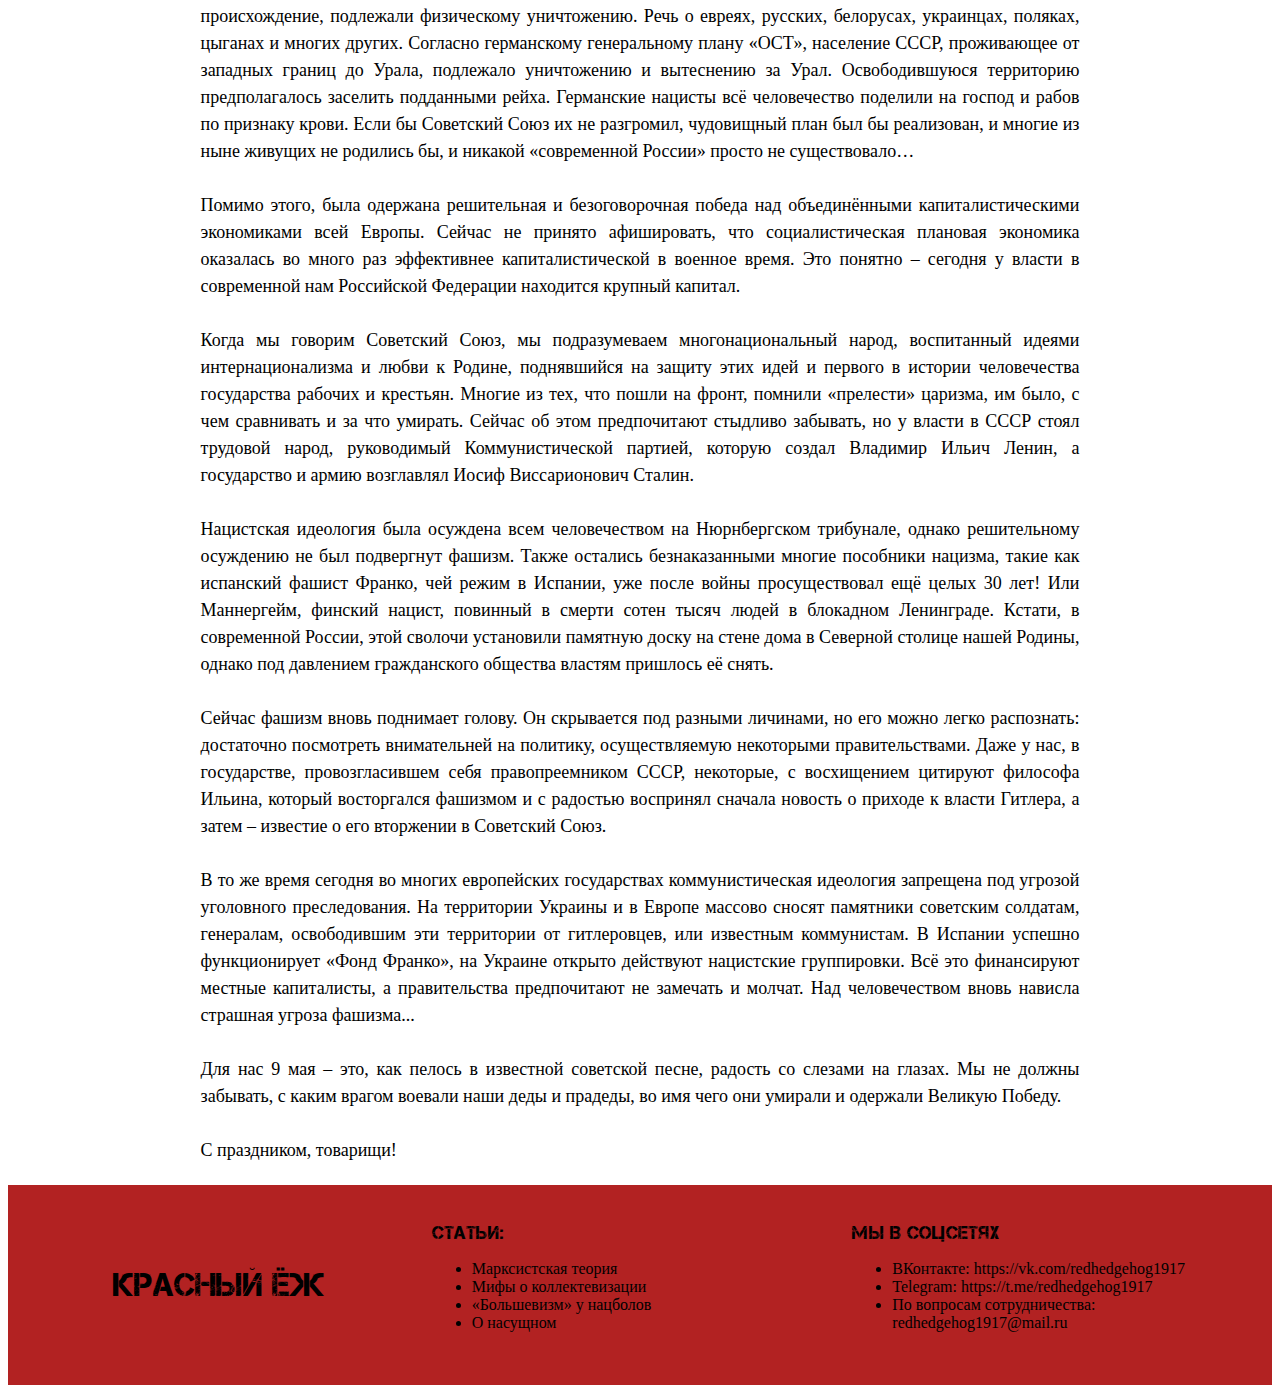
<file: denPobedi.html>
<!doctype html>
<html>
<head>
<meta charset="utf-8">
<title>denPobedi</title>
<link rel="stylesheet" href="index.css" text css>
</head>
<body link="#000000" vlink="#000000" alink="#000000">
<table border="0" bgcolor="black" width="100%">
  <tr>
    <td><p align="center"><img src="image/obl2.jpg" height="150"></p></td>
  </tr>
</table>
<table width="100%" class="table2">
  <tr background="#B22222">
    <td width="33%" background="#B22222"><p align="center"> 
      <a href="index.html" class="link"> <font face="Capture it" size="+2">
      <nav class="menu" align="center">
        <ul>
          <li><a href="index.html">ГЛАВНОЕ</a></li>
        </ul>
      </nav>
      </font> </a>
      </p></td>
    <td width="33%" class="td2"><p align="center"> 
      <font face="Capture it" size="+2">
      <nav class="menu" align="center">
      <ul>
      <li>
      <a href="#" align="center">СТАТЬИ</a>
      <ul class="ul-align">
        <li><a class="gct" href="teoriya.html">МАРКСИСТСКАЯ ТЕОРИЯ</a></li>
        <li><a class="gct" href="mifcol.html">МИФЫ КОЛЛЕКТЕВИЗАЦИИ</a></li>
        <li><a class="gct" href="nazbol.html">«БОЛЬШЕВИЗМ» У НАЦБОЛОВ</a></li>
        <li><a class="gct" href="nasuch.html">О НАСУЩНОМ</a></li>
        </li>
      </ul>
      </nav>
      </font>
      </p></td>
    <td width="33%" class="td2"><p align="center"> 
      <font face="Capture it" size="+2">
      <nav class="menu" align="center">
        <ul>
          <li><a href="bolshieR.html">КНИГИ</a></li>
        </ul>
      </nav>
      </font>
      </p></td>
  </tr>
</table>
	<br><font color="black" size="+3"><p class="p" align="center" face="Capture it">День Победы</p></font>
	<p align="center"><img src="image/n57NN4726zE.jpg" width="600" height="600">
	</p>
	<table border="0" width="70%" align="center">
		<tr>
		  <td>
			<font face="Arial Nova Light" size="+1em">
      <p align="justify">9 мая – День Победы советского народа в Великой Отечественной войне. День, который бессовестно использует в своих целях современное буржуазное Российское государство, одновременно пытаясь очистить эту священную дату от всего советского, наполнить иным, чуждым смыслом.
		  <br>
  <br>Георгиевские ленты вместо гвардейских, триколор рядом с фотографией ветерана, который сражался под красным знаменем с серпом и молотом против предателей из так называемой Русской освободительной армии (РОА). Против власовцев, воевавших на стороне нацистских захватчиков под бело-сине-красным триколором. Это закрытый фанерами Мавзолей, к подножию которого победители бросали штандарты разбитых нацистских армий. Это выкрики, типа «мы победили вопреки кровавому режиму!». Это Советский танкист, протягивающий руку эсэсовцу в плохом российском фильме «Т-34», а также разговоры о том, что «Россия победила Германию». Это акция «Бессмертный полк», на которой могут запретить нести портрет И.В. Сталина, на минуточку, Верховного главнокомандующего Красной Армии и главу Государственного комитета обороны (ГКО) страны, победившей гитлеровскую Германию. Зато кое-кто может запросто прошествовать там с портретом бездарного императора Николая II, который, мягко говоря, отношения к этой дате не имеет.
		    <br>
  <br>В чём же был истинный смысл Победы? Почему праздник 9 мая приобрёл огромное историческое значение для всего человечества и для народов, населявших СССР – русских, украинцев, грузин, казахов и т.д.? Элементарно: нашей стране при помощи Рабоче-Крестьянской Красной Армии (РККА) удалось разгромить армию, несшую человечеству самую людоедскую из всех идеологий, когда-либо существовавших на планете Земля – идеологию нацизма. Многие народы, проживавшие тогда на территории Европы и СССР, имевшие неарийское происхождение, подлежали физическому уничтожению. Речь о евреях, русских, белорусах, украинцах, поляках, цыганах и многих других. Согласно германскому генеральному плану «ОСТ», население СССР, проживающее от западных границ до Урала, подлежало уничтожению и вытеснению за Урал. Освободившуюся территорию предполагалось заселить подданными рейха. Германские нацисты всё человечество поделили на господ и рабов по признаку крови. Если бы Советский Союз их не разгромил, чудовищный план был бы реализован, и многие из ныне живущих не родились бы, и никакой «современной России» просто не существовало…  <br>
  <br>Помимо этого, была одержана решительная и безоговорочная победа над объединёнными капиталистическими экономиками всей Европы. Сейчас не принято афишировать, что социалистическая плановая экономика оказалась во много раз эффективнее капиталистической в военное время. Это понятно – сегодня у власти в современной нам Российской Федерации находится крупный капитал.  <br>
  <br>Когда мы говорим Советский Союз, мы подразумеваем многонациональный народ, воспитанный идеями интернационализма и любви к Родине, поднявшийся на защиту этих идей и первого в истории человечества государства рабочих и крестьян. Многие из тех, что пошли на фронт, помнили «прелести» царизма, им было, с чем сравнивать и за что умирать. Сейчас об этом предпочитают стыдливо забывать, но у власти в СССР стоял трудовой народ, руководимый Коммунистической партией, которую создал Владимир Ильич Ленин, а государство и армию возглавлял Иосиф Виссарионович Сталин.  <br>
  <br>Нацистская идеология была осуждена всем человечеством на Нюрнбергском трибунале, однако решительному осуждению не был подвергнут фашизм. Также остались безнаказанными многие пособники нацизма, такие как испанский фашист Франко, чей режим в Испании, уже после войны просуществовал ещё целых 30 лет! Или Маннергейм, финский нацист, повинный в смерти сотен тысяч людей в блокадном Ленинграде. Кстати, в современной России, этой сволочи установили памятную доску на стене дома в Северной столице нашей Родины, однако под давлением гражданского общества властям пришлось её снять.  <br>
  <br>Сейчас фашизм вновь поднимает голову. Он скрывается под разными личинами, но его можно легко распознать: достаточно посмотреть внимательней на политику, осуществляемую некоторыми правительствами. Даже у нас, в государстве, провозгласившем себя правопреемником СССР, некоторые, с восхищением цитируют философа Ильина, который восторгался фашизмом и с радостью воспринял сначала новость о приходе к власти Гитлера, а затем – известие о его вторжении в Советский Союз.  <br>
  <br>В то же время сегодня во многих европейских государствах коммунистическая идеология запрещена под угрозой уголовного преследования. На территории Украины и в Европе массово сносят памятники советским солдатам, генералам, освободившим эти территории от гитлеровцев, или известным коммунистам. В Испании успешно функционирует «Фонд Франко», на Украине открыто действуют нацистские группировки. Всё это финансируют местные капиталисты, а правительства предпочитают не замечать и молчат. Над человечеством вновь нависла страшная угроза фашизма...  <br>
  <br>Для нас 9 мая – это, как пелось в известной советской песне, радость со слезами на глазах. Мы не должны забывать, с каким врагом воевали наши деды и прадеды, во имя чего они умирали и одержали Великую Победу.
  <br>
		  <br>С праздником, товарищи!</p></font>
			</td>
		</tr>
	</table>
	 <table border="0" width="100%" background="#B22222" class="table2" height="200">
  <tr background="#B22222">
    <td width="30%"><font face="Capture it" color="black" size="+3">
      <p align="center">Красный Ёж</p>
      </font></td>
    <td width="30%"><font face="Capture it" size="+1">Статьи:</font> <font face="Arial Nova Light">
      <ul>
        <li><a class="ast" href="teoriya.html">Марксистская теория</a></li>
        <li><a class="ast" href="mifcol.html">Мифы о коллектевизации</a></li>
        <li><a class="ast" href="nazbol.html">«Большевизм» у нацболов</a></li>
        <li><a class="ast" href="nasuch.html">О насущном</a></li>
      </ul>
      </font></td>
    <td width="30%"><font face="Capture it" size="+1">Мы в соцсетях</font> <br>
      <ul>
        <font face="Arial Nova Light">
        <li>ВКонтакте: <a class="ast" href="https://vk.com/redhedgehog1917">https://vk.com/redhedgehog1917</a></li>
        <li>Telegram: <a class="ast" href="https://t.me/redhedgehog1917">https://t.me/redhedgehog1917</a> </li>
        <li>По вопросам сотрудничества: <a class="ast" href="redhedgehog1917@mail.ru">redhedgehog1917@mail.ru</a></li>
        </font>
      </ul></td>
  </tr>
</table>
</body>
</html>
</file>
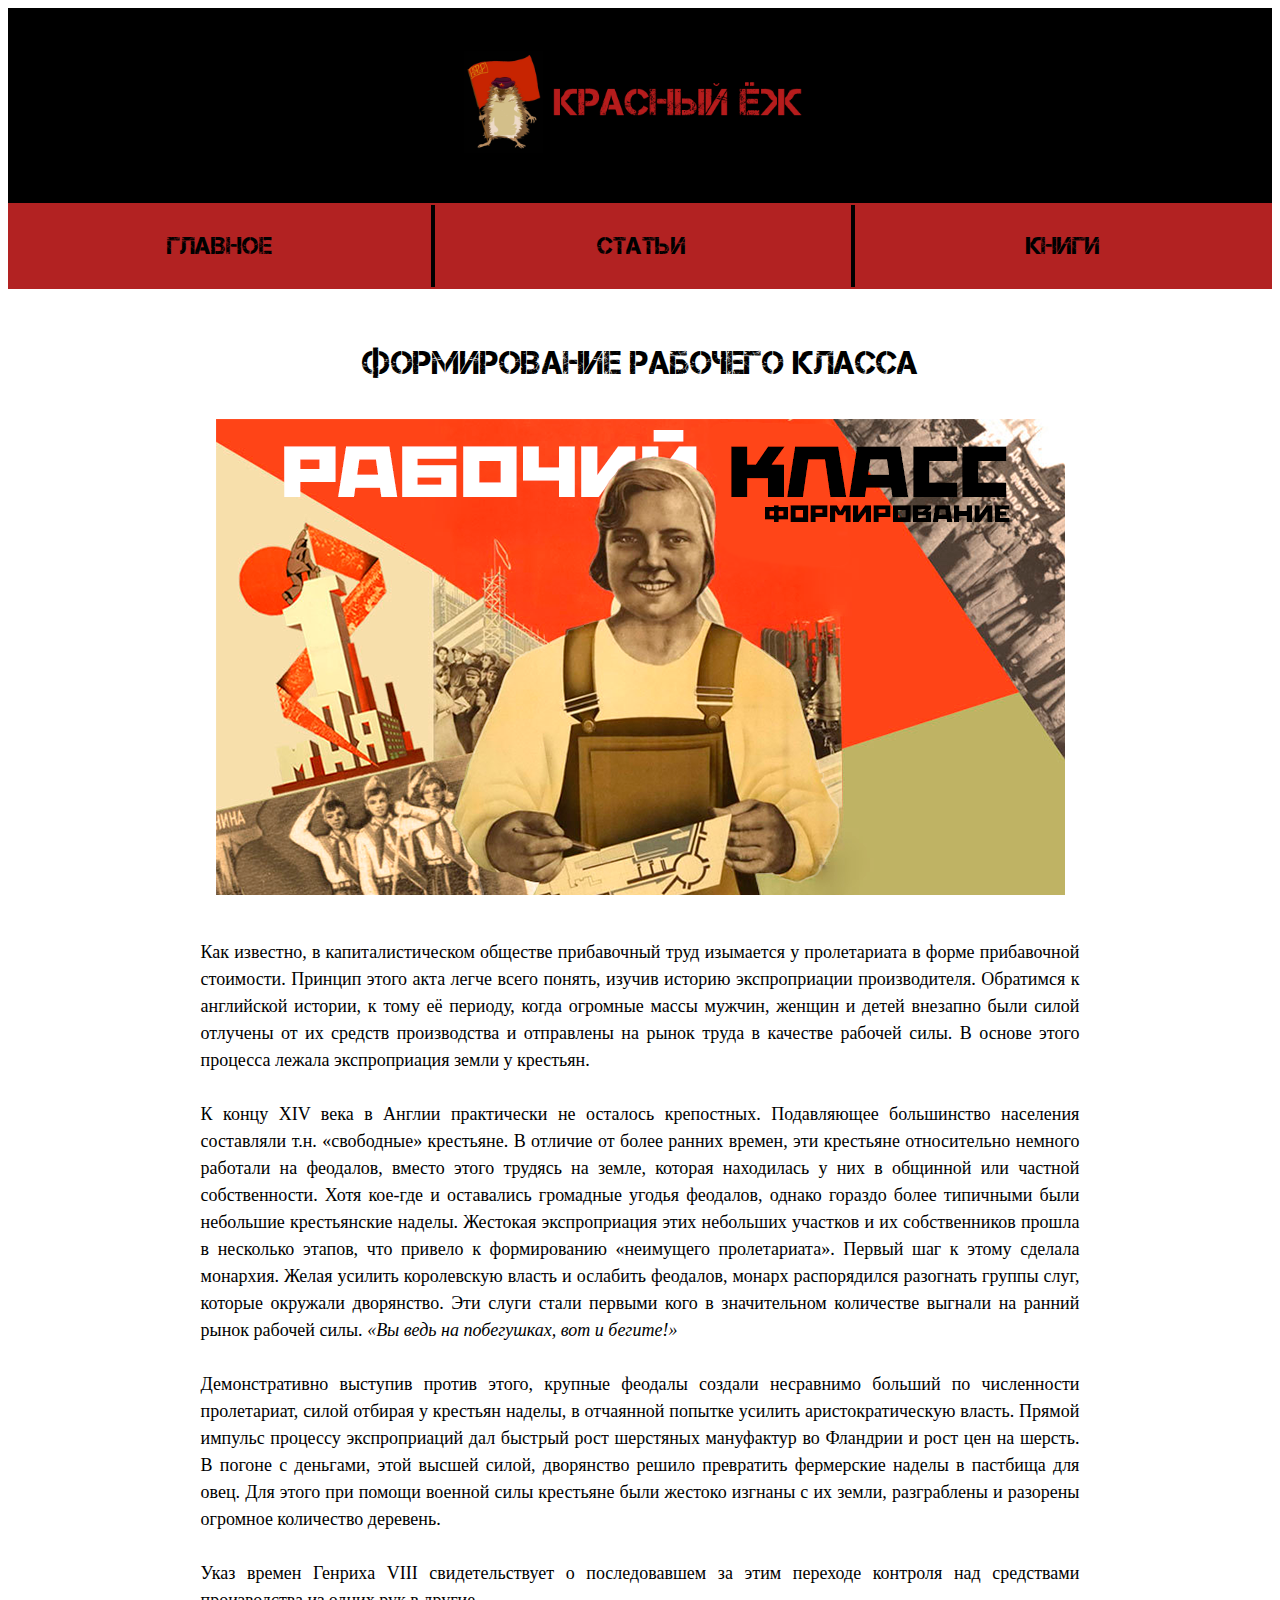
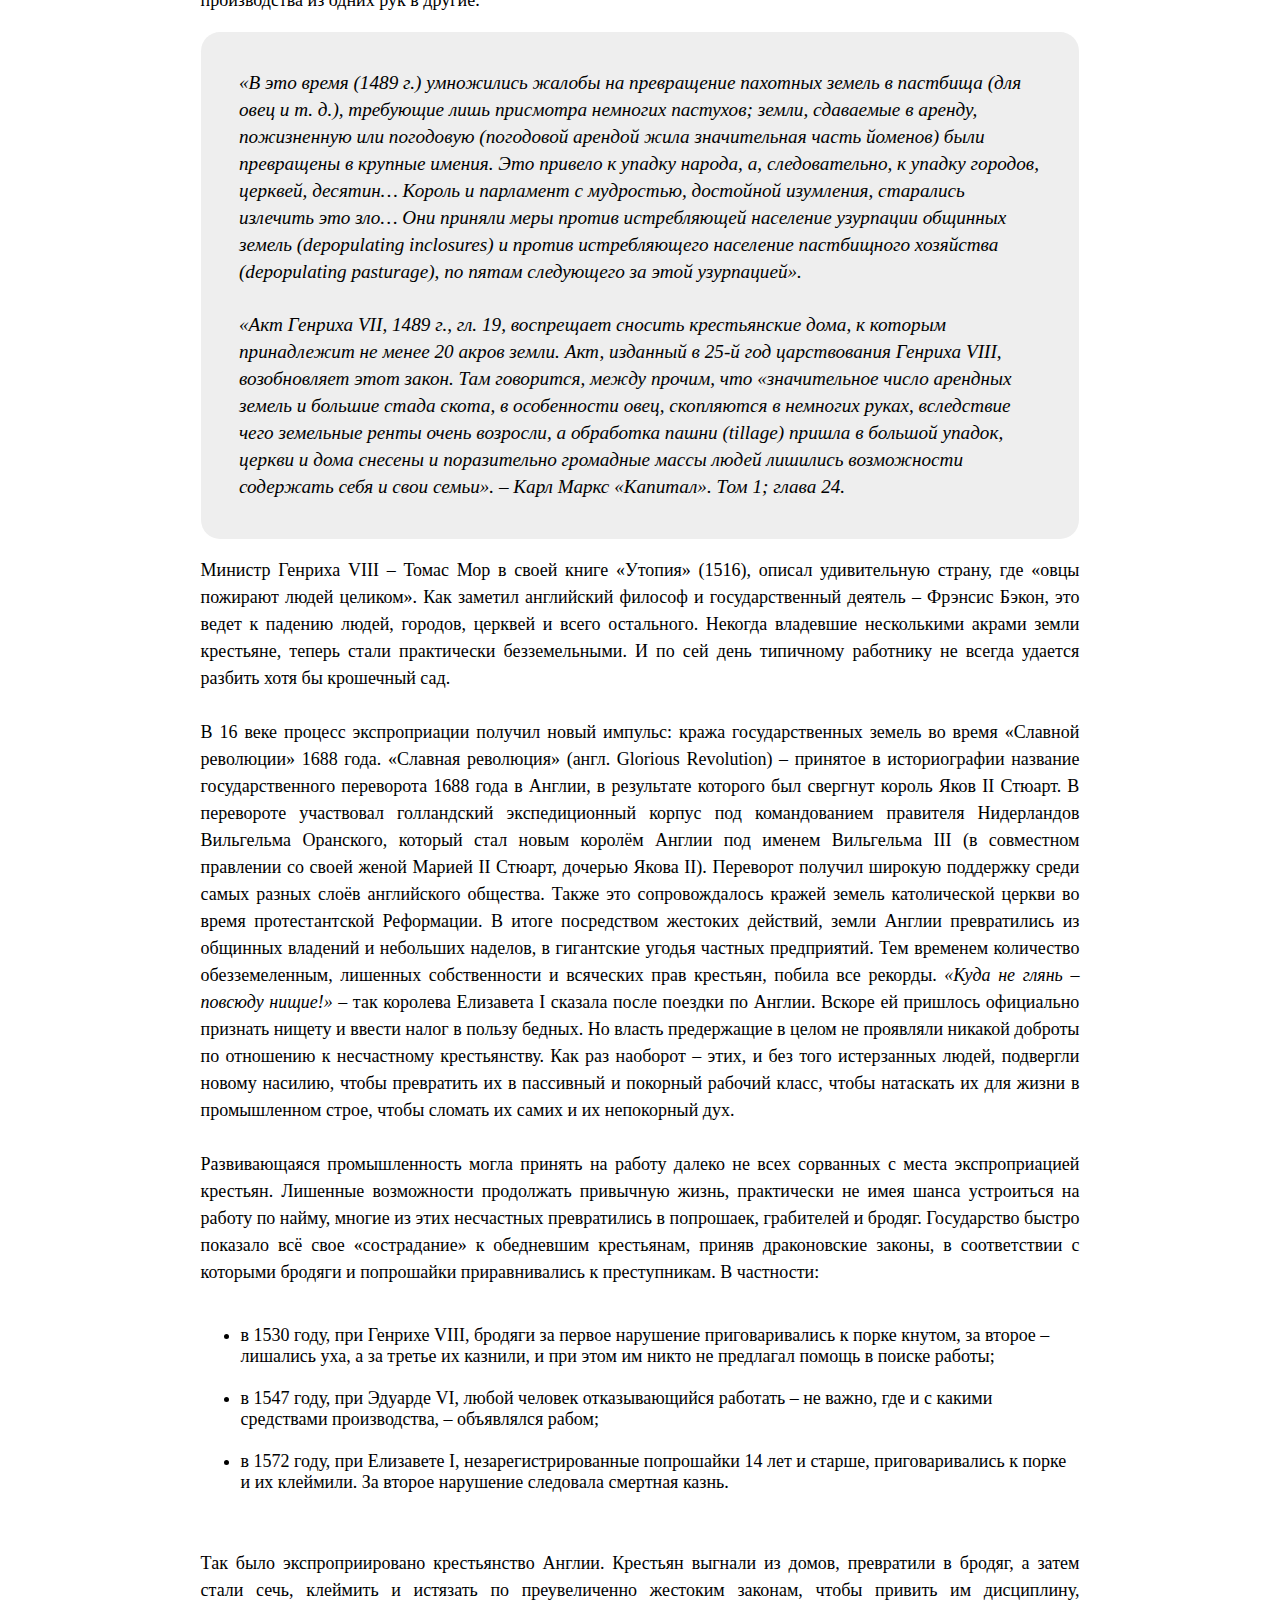
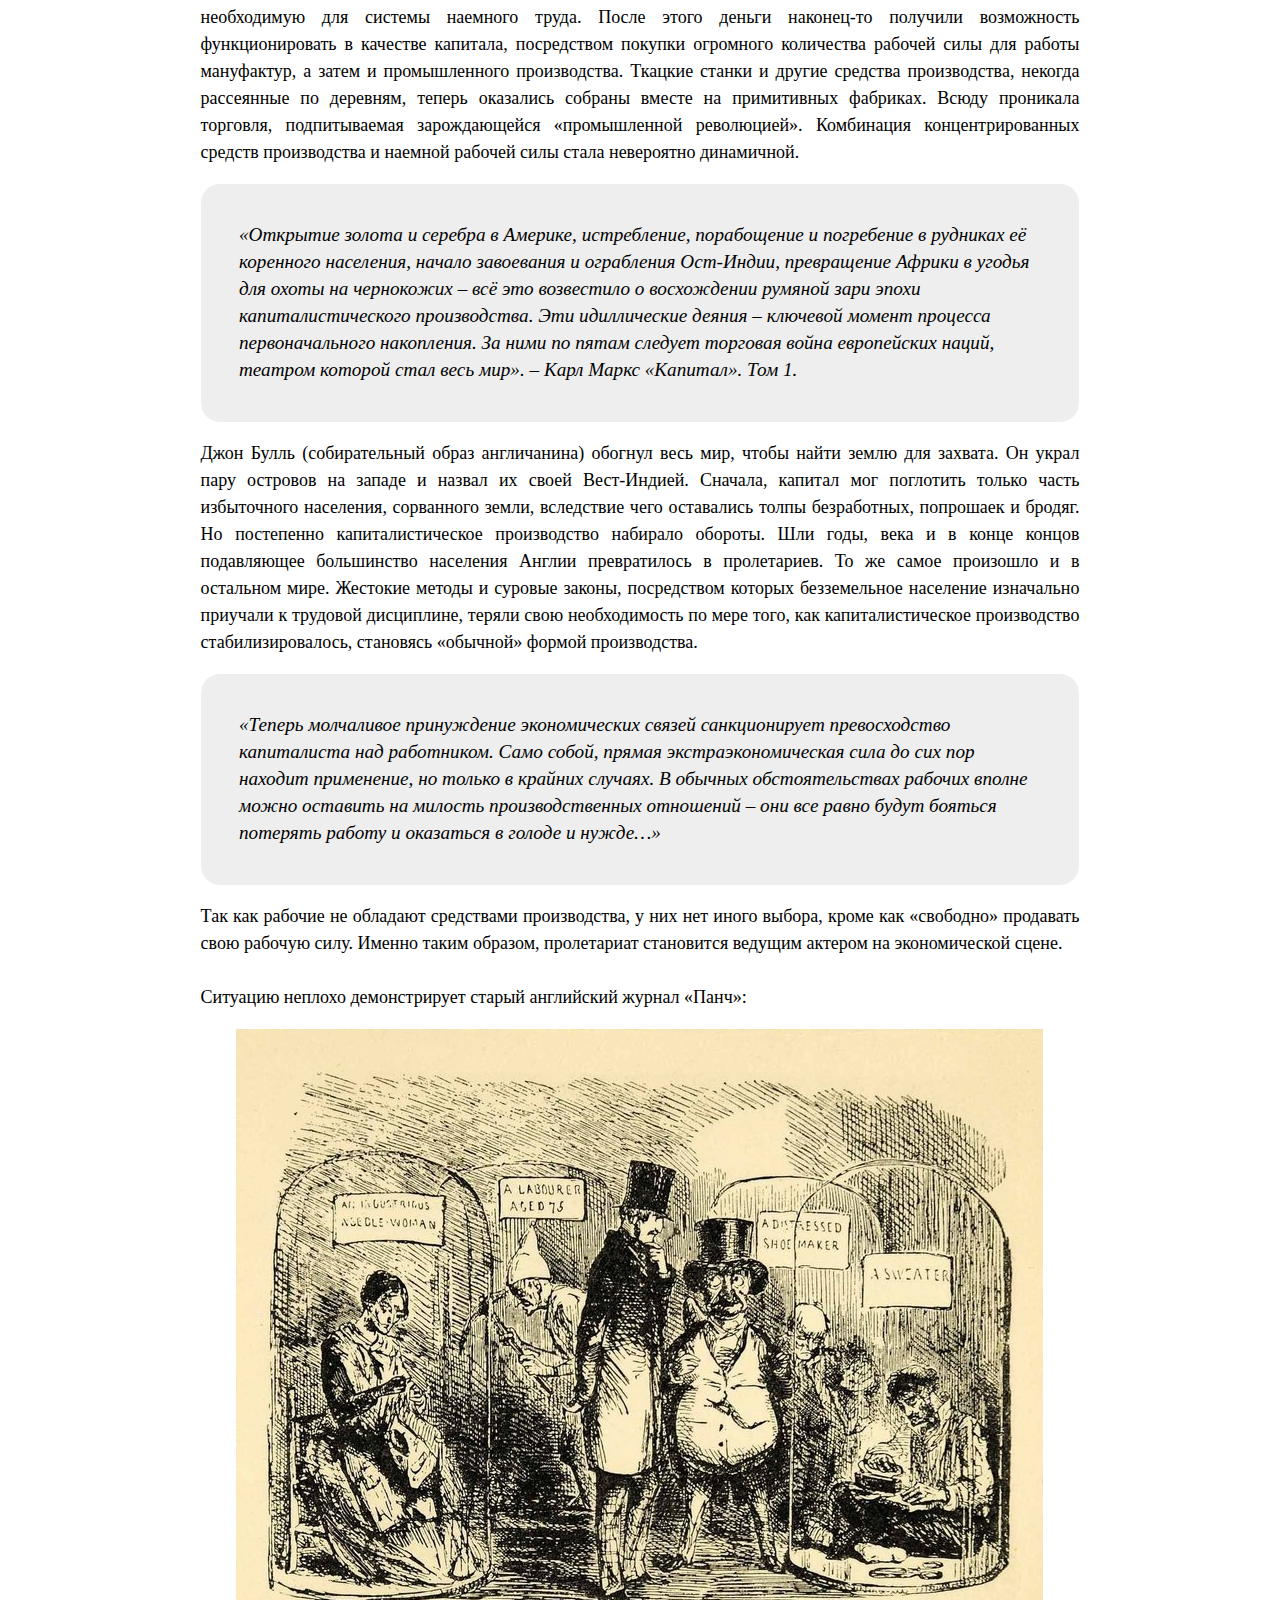
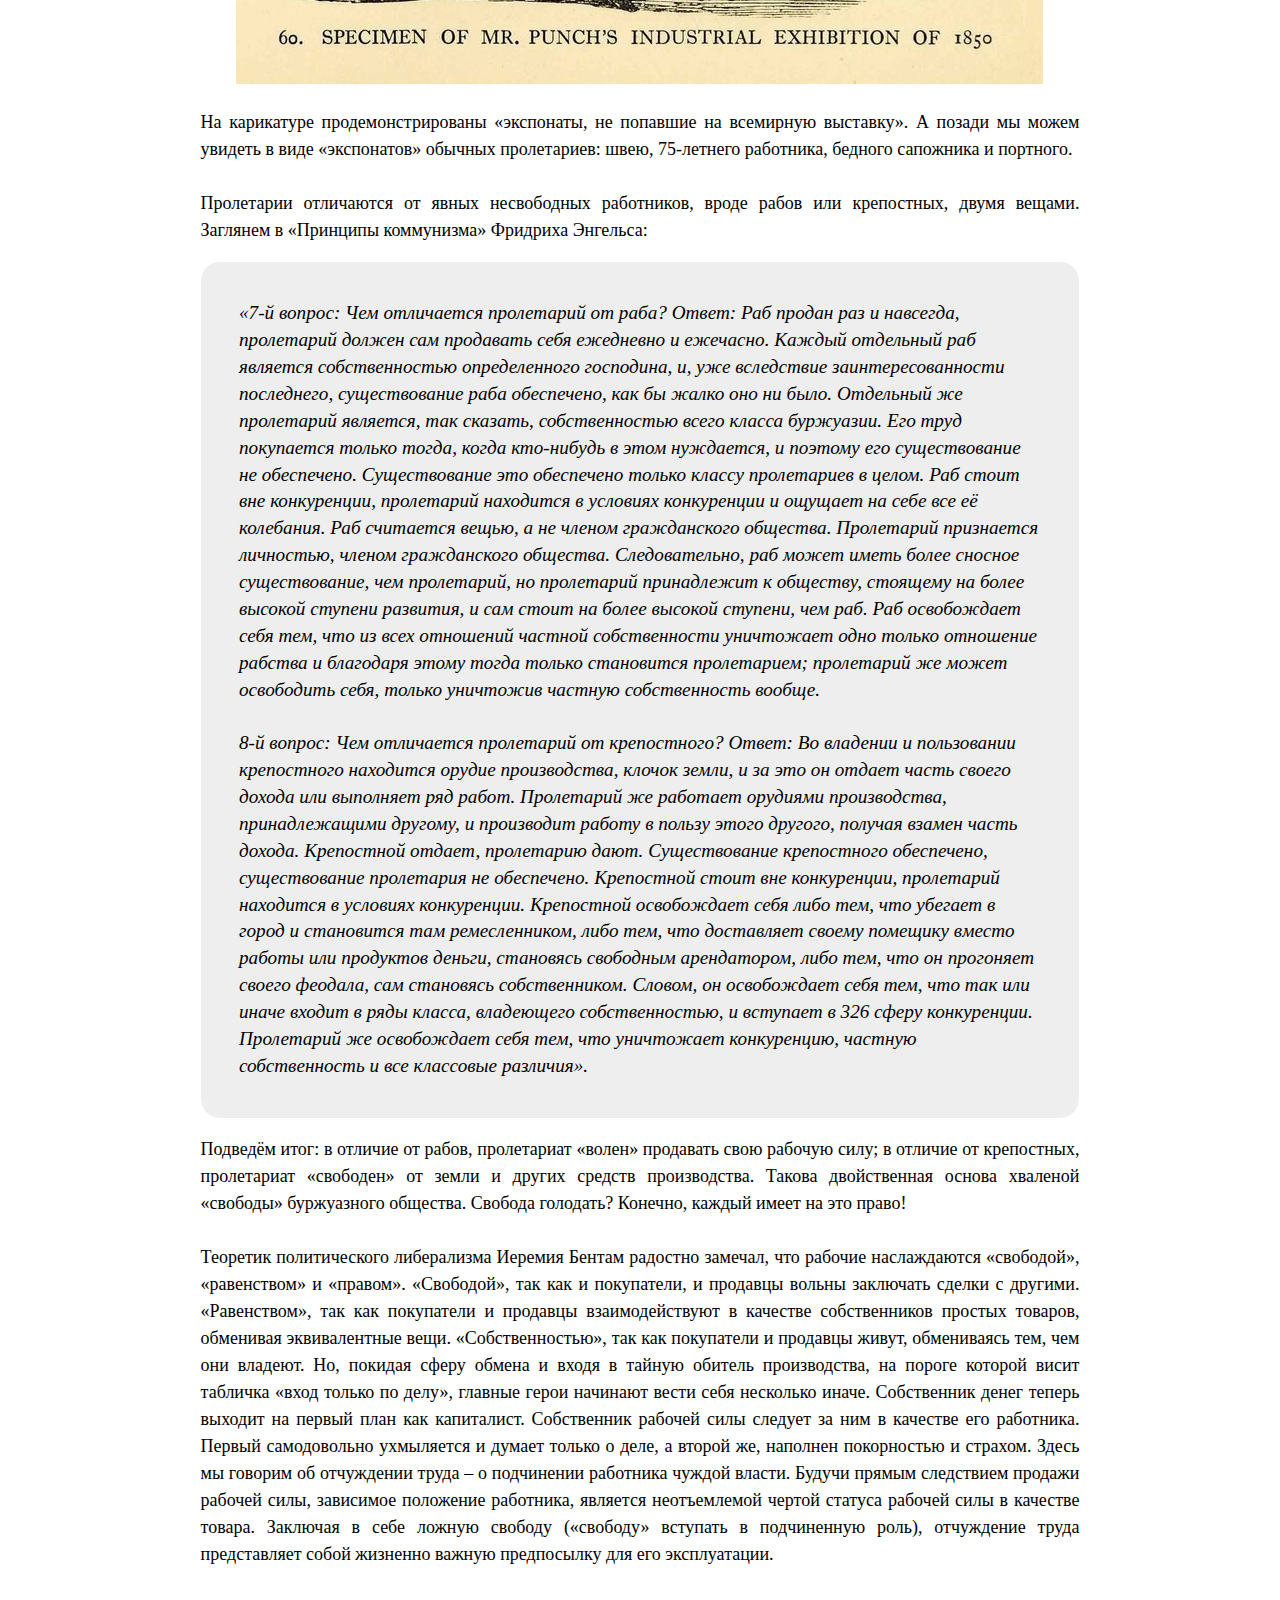
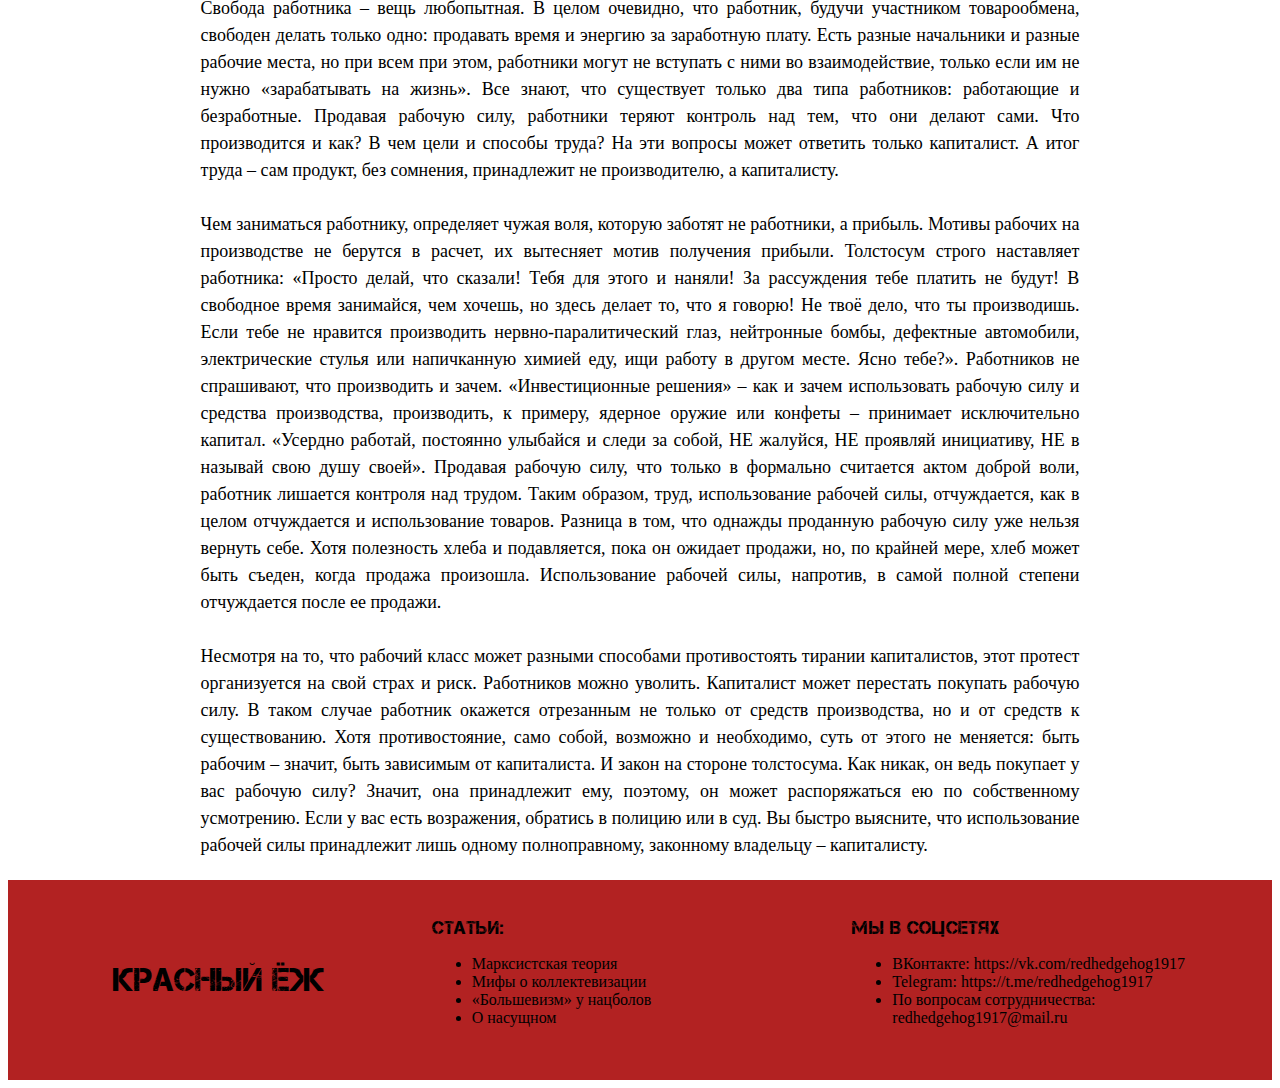
<file: FRK.html>
<!doctype html>
<html>
<head>
<meta charset="utf-8">
<title>FRK</title>
<link rel="stylesheet" href="index.css" text css>
</head>
<body link="#000000" vlink="#000000" alink="#000000">
<table border="0" bgcolor="black" width="100%">
  <tr>
    <td><p align="center"><img src="image/obl2.jpg" height="150"></p></td>
  </tr>
</table>
<table width="100%" class="table2">
  <tr background="#B22222">
    <td width="33%" background="#B22222"><p align="center"> 
      <a href="index.html" class="link"> <font face="Capture it" size="+2">
      <nav class="menu" align="center">
        <ul>
          <li><a href="index.html">ГЛАВНОЕ</a></li>
        </ul>
      </nav>
      </font> </a>
      </p></td>
    <td width="33%" class="td2"><p align="center"> 
      <font face="Capture it" size="+2">
      <nav class="menu" align="center">
      <ul>
      <li>
      <a href="#" align="center">СТАТЬИ</a>
      <ul class="ul-align">
        <li><a class="gct" href="teoriya.html">МАРКСИСТСКАЯ ТЕОРИЯ</a></li>
        <li><a class="gct" href="mifcol.html">МИФЫ КОЛЛЕКТЕВИЗАЦИИ</a></li>
        <li><a class="gct" href="nazbol.html">«БОЛЬШЕВИЗМ» У НАЦБОЛОВ</a></li>
        <li><a class="gct" href="nasuch.html">О НАСУЩНОМ</a></li>
        </li>
      </ul>
      </nav>
      </font>
      </p></td>
    <td width="33%" class="td2"><p align="center"> 
      <font face="Capture it" size="+2">
      <nav class="menu" align="center">
        <ul>
          <li><a href="bolshieR.html">КНИГИ</a></li>
        </ul>
      </nav>
      </font>
      </p></td>
  </tr>
</table>
<br>
<font color="black" size="+3">
<p class="p" align="center" face="Capture it">Формирование рабочего класса</p>
</font>
<p align="center"><img src="image/RABOChIJ_KLASS.png"> </p>
<table border="0" width="70%" align="center">
  <td><font face="Arial Nova Light" size="+1em">
      <p align="justify">Как известно, в капиталистическом обществе прибавочный труд изымается у пролетариата в форме прибавочной стоимости. Принцип этого акта легче всего понять, изучив историю экспроприации производителя. Обратимся к английской истории, к тому её периоду, когда огромные массы мужчин, женщин и детей внезапно были силой отлучены от их средств производства и отправлены на рынок труда в качестве рабочей силы. В основе этого процесса лежала экспроприация земли у крестьян. <br>
        <br>
        К концу XIV века в Англии практически не осталось крепостных. Подавляющее большинство населения составляли т.н. «свободные» крестьяне. В отличие от более ранних времен, эти крестьяне относительно немного работали на феодалов, вместо этого трудясь на земле, которая находилась у них в общинной или частной собственности. Хотя кое-где и оставались громадные угодья феодалов, однако гораздо более типичными были небольшие крестьянские наделы. Жестокая экспроприация этих небольших участков и их собственников прошла в несколько этапов, что привело к формированию «неимущего пролетариата». Первый шаг к этому сделала монархия. Желая усилить королевскую власть и ослабить феодалов, монарх распорядился разогнать группы слуг, которые окружали дворянство. Эти слуги стали первыми кого в значительном количестве выгнали на ранний рынок рабочей силы. <i>«Вы ведь на побегушках, вот и бегите!»</i> <br>
        <br>
        Демонстративно выступив против этого, крупные феодалы создали несравнимо больший по численности пролетариат, силой отбирая у крестьян наделы, в отчаянной попытке усилить аристократическую власть. Прямой импульс процессу экспроприаций дал быстрый рост шерстяных мануфактур во Фландрии и рост цен на шерсть. В погоне с деньгами, этой высшей силой, дворянство решило превратить фермерские наделы в пастбища для овец. Для этого при помощи военной силы крестьяне были жестоко изгнаны с их земли, разграблены и разорены огромное количество деревень. <br>
        <br>
        Указ времен Генриха VIII свидетельствует о последовавшем за этим переходе контроля над средствами производства из одних рук в другие.</p>
      </font>
      <figure class="quote">
        <blockquote><font face="Arial Nova Light"><i>«В это время (1489 г.) умножились жалобы на превращение пахотных земель в пастбища (для овец и т. д.), требующие лишь присмотра немногих пастухов; земли, сдаваемые в аренду, пожизненную или погодовую (погодовой арендой жила значительная часть йоменов) были превращены в крупные имения. Это привело к упадку народа, а, следовательно, к упадку городов, церквей, десятин… Король и парламент с мудростью, достойной изумления, старались излечить это зло… Они приняли меры против истребляющей население узурпации общинных земель (depopulating inclosures) и против истребляющего население пастбищного хозяйства (depopulating pasturage), по пятам следующего за этой узурпацией». <br>
          <br>
          «Акт Генриха VII, 1489 г., гл. 19, воспрещает сносить крестьянские дома, к которым принадлежит не менее 20 акров земли. Акт, изданный в 25-й год царствования Генриха VIII, возобновляет этот закон. Там говорится, между прочим, что «значительное число арендных земель и большие стада скота, в особенности овец, скопляются в немногих руках, вследствие чего земельные ренты очень возросли, а обработка пашни (tillage) пришла в большой упадок, церкви и дома снесены и поразительно громадные массы людей лишились возможности содержать себя и свои семьи». – Карл Маркс «Капитал». Том 1; глава 24.</i></font></blockquote>
      </figure>
      <font face="Arial Nova Light" size="+1em">
      <p align="justify">Министр Генриха VIII – Томас Мор в своей книге «Утопия» (1516), описал удивительную страну, где «овцы пожирают людей целиком». Как заметил английский философ и государственный деятель – Фрэнсис Бэкон, это ведет к падению людей, городов, церквей и всего остального. Некогда владевшие несколькими акрами земли крестьяне, теперь стали практически безземельными. И по сей день типичному работнику не всегда удается разбить хотя бы крошечный сад. <br>
        <br>
        В 16 веке процесс экспроприации получил новый импульс: кража государственных земель во время «Славной революции» 1688 года. «Славная революция» (англ. Glorious Revolution) – принятое в историографии название государственного переворота 1688 года в Англии, в результате которого был свергнут король Яков II Стюарт. В перевороте участвовал голландский экспедиционный корпус под командованием правителя Нидерландов Вильгельма Оранского, который стал новым королём Англии под именем Вильгельма III (в совместном правлении со своей женой Марией II Стюарт, дочерью Якова II). Переворот получил широкую поддержку среди самых разных слоёв английского общества. Также это сопровождалось кражей земель католической церкви во время протестантской Реформации. В итоге посредством жестоких действий, земли Англии превратились из общинных владений и небольших наделов, в гигантские угодья частных предприятий. Тем временем количество обезземеленным, лишенных собственности и всяческих прав крестьян, побила все рекорды. <i>«Куда не глянь – повсюду нищие!»</i> – так королева Елизавета I сказала после поездки по Англии. Вскоре ей пришлось официально признать нищету и ввести налог в пользу бедных. Но власть предержащие в целом не проявляли никакой доброты по отношению к несчастному крестьянству. Как раз наоборот – этих, и без того истерзанных людей, подвергли новому насилию, чтобы превратить их в пассивный и покорный рабочий класс, чтобы натаскать их для жизни в промышленном строе, чтобы сломать их самих и их непокорный дух. <br>
        <br>
        Развивающаяся промышленность могла принять на работу далеко не всех сорванных с места экспроприацией крестьян. Лишенные возможности продолжать привычную жизнь, практически не имея шанса устроиться на работу по найму, многие из этих несчастных превратились в попрошаек, грабителей и бродяг. Государство быстро показало всё свое «сострадание» к обедневшим крестьянам, приняв драконовские законы, в соответствии с которыми бродяги и попрошайки приравнивались к преступникам. В частности: <br>
      <ul>
        <br>
        <li>в 1530 году, при Генрихе VIII, бродяги за первое нарушение приговаривались к порке кнутом, за второе – лишались уха, а за третье их казнили, и при этом им никто не предлагал помощь в поиске работы;</li>
        <br>
        <li>в 1547 году, при Эдуарде VI, любой человек отказывающийся работать – не важно, где и с какими средствами производства, – объявлялся рабом;</li>
        <br>
        <li>в 1572 году, при Елизавете I, незарегистрированные попрошайки 14 лет и старше, приговаривались к порке и их клеймили. За второе нарушение следовала смертная казнь.</li>
      </ul>
      </p>
      </font> <br>
      <font face="Arial Nova Light" size="+1em">
      <p align="justify">Так было экспроприировано крестьянство Англии. Крестьян выгнали из домов, превратили в бродяг, а затем стали сечь, клеймить и истязать по преувеличенно жестоким законам, чтобы привить им дисциплину, необходимую для системы наемного труда. После этого деньги наконец-то получили возможность функционировать в качестве капитала, посредством покупки огромного количества рабочей силы для работы мануфактур, а затем и промышленного производства. Ткацкие станки и другие средства производства, некогда рассеянные по деревням, теперь оказались собраны вместе на примитивных фабриках. Всюду проникала торговля, подпитываемая зарождающейся «промышленной революцией». Комбинация концентрированных средств производства и наемной рабочей силы стала невероятно динамичной.</p>
      </font>
      <figure class="quote">
        <blockquote><font face="Arial Nova Light"><i>«Открытие золота и серебра в Америке, истребление, порабощение и погребение в рудниках её коренного населения, начало завоевания и ограбления Ост-Индии, превращение Африки в угодья для охоты на чернокожих – всё это возвестило о восхождении румяной зари эпохи капиталистического производства. Эти идиллические деяния – ключевой момент процесса первоначального накопления. За ними по пятам следует торговая война европейских наций, театром которой стал весь мир». – Карл Маркс «Капитал». Том 1.</i></font></blockquote>
      </figure>
      <font face="Arial Nova Light" size="+1em">
      <p align="justify">Джон Булль (собирательный образ англичанина) обогнул весь мир, чтобы найти землю для захвата. Он украл пару островов на западе и назвал их своей Вест-Индией. Сначала, капитал мог поглотить только часть избыточного населения, сорванного земли, вследствие чего оставались толпы безработных, попрошаек и бродяг. Но постепенно капиталистическое производство набирало обороты. Шли годы, века и в конце концов подавляющее большинство населения Англии превратилось в пролетариев. То же самое произошло и в остальном мире. Жестокие методы и суровые законы, посредством которых безземельное население изначально приучали к трудовой дисциплине, теряли свою необходимость по мере того, как капиталистическое производство стабилизировалось, становясь «обычной» формой производства.</p>
      </font>
      <figure class="quote">
        <blockquote><font face="Arial Nova Light"><i>«Теперь молчаливое принуждение экономических связей санкционирует превосходство капиталиста над работником. Само собой, прямая экстраэкономическая сила до сих пор находит применение, но только в крайних случаях. В обычных обстоятельствах рабочих вполне можно оставить на милость производственных отношений – они все равно будут бояться потерять работу и оказаться в голоде и нужде…»</i></font></blockquote>
      </figure>
      <font face="Arial Nova Light" size="+1em">
      <p align="justify">Так как рабочие не обладают средствами производства, у них нет иного выбора, кроме как «свободно» продавать свою рабочую силу. Именно таким образом, пролетариат становится ведущим актером на экономической сцене. <br>
        <br>
        Ситуацию неплохо демонстрирует старый английский журнал «Панч»:</p>
      </font>
      <p align="center"><img src="image/panch.jpg"></p>
      <font face="Arial Nova Light" size="+1em">
      <p align="justify">На карикатуре продемонстрированы «экспонаты, не попавшие на всемирную выставку». А позади мы можем увидеть в виде «экспонатов» обычных пролетариев: швею, 75-летнего работника, бедного сапожника и портного. <br>
        <br>
        Пролетарии отличаются от явных несвободных работников, вроде рабов или крепостных, двумя вещами. Заглянем в «Принципы коммунизма» Фридриха Энгельса:</p>
      </font>
      <figure class="quote">
        <blockquote><font face="Arial Nova Light"><i>«7-й вопрос: Чем отличается пролетарий от раба?
          Ответ: Раб продан раз и навсегда, пролетарий должен сам продавать себя ежедневно и ежечасно. Каждый отдельный раб является собственностью определенного господина, и, уже вследствие заинтересованности последнего, существование раба обеспечено, как бы жалко оно ни было. Отдельный же пролетарий является, так сказать, собственностью всего класса буржуазии. Его труд покупается только тогда, когда кто-нибудь в этом нуждается, и поэтому его существование не обеспечено. Существование это обеспечено только классу пролетариев в целом. Раб стоит вне конкуренции, пролетарий находится в условиях конкуренции и ощущает на себе все её колебания. Раб считается вещью, а не членом гражданского общества. Пролетарий признается личностью, членом гражданского общества. Следовательно, раб может иметь более сносное существование, чем пролетарий, но пролетарий принадлежит к обществу, стоящему на более высокой ступени развития, и сам стоит на более высокой ступени, чем раб. Раб освобождает себя тем, что из всех отношений частной собственности уничтожает одно только отношение рабства и благодаря этому тогда только становится пролетарием; пролетарий же может освободить себя, только уничтожив частную собственность вообще. <br>
          <br>
          8-й вопрос: Чем отличается пролетарий от крепостного?
          Ответ: Во владении и пользовании крепостного находится орудие производства, клочок земли, и за это он отдает часть своего дохода или выполняет ряд работ. Пролетарий же работает орудиями производства, принадлежащими другому, и производит работу в пользу этого другого, получая взамен часть дохода. Крепостной отдает, пролетарию дают. Существование крепостного обеспечено, существование пролетария не обеспечено. Крепостной стоит вне конкуренции, пролетарий находится в условиях конкуренции. Крепостной освобождает себя либо тем, что убегает в город и становится там ремесленником, либо тем, что доставляет своему помещику вместо работы или продуктов деньги, становясь свободным арендатором, либо тем, что он прогоняет своего феодала, сам становясь собственником. Словом, он освобождает себя тем, что так или иначе входит в ряды класса, владеющего собственностью, и вступает в 326 сферу конкуренции. Пролетарий же освобождает себя тем, что уничтожает конкуренцию, частную собственность и все классовые различия».</i></font></blockquote>
      </figure>
      <font face="Arial Nova Light" size="+1em">
      <p align="justify">Подведём итог: в отличие от рабов, пролетариат «волен» продавать свою рабочую силу; в отличие от крепостных, пролетариат «свободен» от земли и других средств производства. Такова двойственная основа хваленой «свободы» буржуазного общества. Свобода голодать? Конечно, каждый имеет на это право! <br>
        <br>
        Теоретик политического либерализма Иеремия Бентам радостно замечал, что рабочие наслаждаются «свободой», «равенством» и «правом». «Свободой», так как и покупатели, и продавцы вольны заключать сделки с другими. «Равенством», так как покупатели и продавцы взаимодействуют в качестве собственников простых товаров, обменивая эквивалентные вещи. «Собственностью», так как покупатели и продавцы живут, обмениваясь тем, чем они владеют. Но, покидая сферу обмена и входя в тайную обитель производства, на пороге которой висит табличка «вход только по делу», главные герои начинают вести себя несколько иначе. Собственник денег теперь выходит на первый план как капиталист. Собственник рабочей силы следует за ним в качестве его работника. Первый самодовольно ухмыляется и думает только о деле, а второй же, наполнен покорностью и страхом. Здесь мы говорим об отчуждении труда – о подчинении работника чуждой власти. Будучи прямым следствием продажи рабочей силы, зависимое положение работника, является неотъемлемой чертой статуса рабочей силы в качестве товара. Заключая в себе ложную свободу («свободу» вступать в подчиненную роль), отчуждение труда представляет собой жизненно важную предпосылку для его эксплуатации. <br>
        <br>
        Свобода работника – вещь любопытная. В целом очевидно, что работник, будучи участником товарообмена, свободен делать только одно: продавать время и энергию за заработную плату. Есть разные начальники и разные рабочие места, но при всем при этом, работники могут не вступать с ними во взаимодействие, только если им не нужно «зарабатывать на жизнь». Все знают, что существует только два типа работников: работающие и безработные. Продавая рабочую силу, работники теряют контроль над тем, что они делают сами. Что производится и как? В чем цели и способы труда? На эти вопросы может ответить только капиталист. А итог труда – сам продукт, без сомнения, принадлежит не производителю, а капиталисту. <br>
        <br>
        Чем заниматься работнику, определяет чужая воля, которую заботят не работники, а прибыль. Мотивы рабочих на производстве не берутся в расчет, их вытесняет мотив получения прибыли. Толстосум строго наставляет работника: «Просто делай, что сказали! Тебя для этого и наняли! За рассуждения тебе платить не будут! В свободное время занимайся, чем хочешь, но здесь делает то, что я говорю! Не твоё дело, что ты производишь. Если тебе не нравится производить нервно-паралитический глаз, нейтронные бомбы, дефектные автомобили, электрические стулья или напичканную химией еду, ищи работу в другом месте. Ясно тебе?». Работников не спрашивают, что производить и зачем. «Инвестиционные решения» – как и зачем использовать рабочую силу и средства производства, производить, к примеру, ядерное оружие или конфеты – принимает исключительно капитал. «Усердно работай, постоянно улыбайся и следи за собой, НЕ жалуйся, НЕ проявляй инициативу, НЕ в называй свою душу своей». Продавая рабочую силу, что только в формально считается актом доброй воли, работник лишается контроля над трудом. Таким образом, труд, использование рабочей силы, отчуждается, как в целом отчуждается и использование товаров. Разница в том, что однажды проданную рабочую силу уже нельзя вернуть себе. Хотя полезность хлеба и подавляется, пока он ожидает продажи, но, по крайней мере, хлеб может быть съеден, когда продажа произошла. Использование рабочей силы, напротив, в самой полной степени отчуждается после ее продажи. <br>
        <br>
        Несмотря на то, что рабочий класс может разными способами противостоять тирании капиталистов, этот протест организуется на свой страх и риск. Работников можно уволить. Капиталист может перестать покупать рабочую силу. В таком случае работник окажется отрезанным не только от средств производства, но и от средств к существованию. Хотя противостояние, само собой, возможно и необходимо, суть от этого не меняется: быть рабочим – значит, быть зависимым от капиталиста. И закон на стороне толстосума. Как никак, он ведь покупает у вас рабочую силу? Значит, она принадлежит ему, поэтому, он может распоряжаться ею по собственному усмотрению. Если у вас есть возражения, обратись в полицию или в суд. Вы быстро выясните, что использование рабочей силы принадлежит лишь одному полноправному, законному владельцу – капиталисту. </p>
      </font></td>
</table>
<table border="0" width="100%" background="#B22222" class="table2" height="200">
  <tr background="#B22222">
    <td width="30%"><font face="Capture it" color="black" size="+3">
      <p align="center">Красный Ёж</p>
      </font></td>
    <td width="30%"><font face="Capture it" size="+1">Статьи:</font> <font face="Arial Nova Light">
      <ul>
        <li><a class="ast" href="teoriya.html">Марксистская теория</a></li>
        <li><a class="ast" href="mifcol.html">Мифы о коллектевизации</a></li>
        <li><a class="ast" href="nazbol.html">«Большевизм» у нацболов</a></li>
        <li><a class="ast" href="nasuch.html">О насущном</a></li>
      </ul>
      </font></td>
    <td width="30%"><font face="Capture it" size="+1">Мы в соцсетях</font> <br>
      <ul>
        <font face="Arial Nova Light">
        <li>ВКонтакте: <a class="ast" href="https://vk.com/redhedgehog1917">https://vk.com/redhedgehog1917</a></li>
        <li>Telegram: <a class="ast" href="https://t.me/redhedgehog1917">https://t.me/redhedgehog1917</a> </li>
        <li>По вопросам сотрудничества: <a class="ast" href="redhedgehog1917@mail.ru">redhedgehog1917@mail.ru</a></li>
        </font>
      </ul></td>
  </tr>
</table>
</body>
</html>
</file>
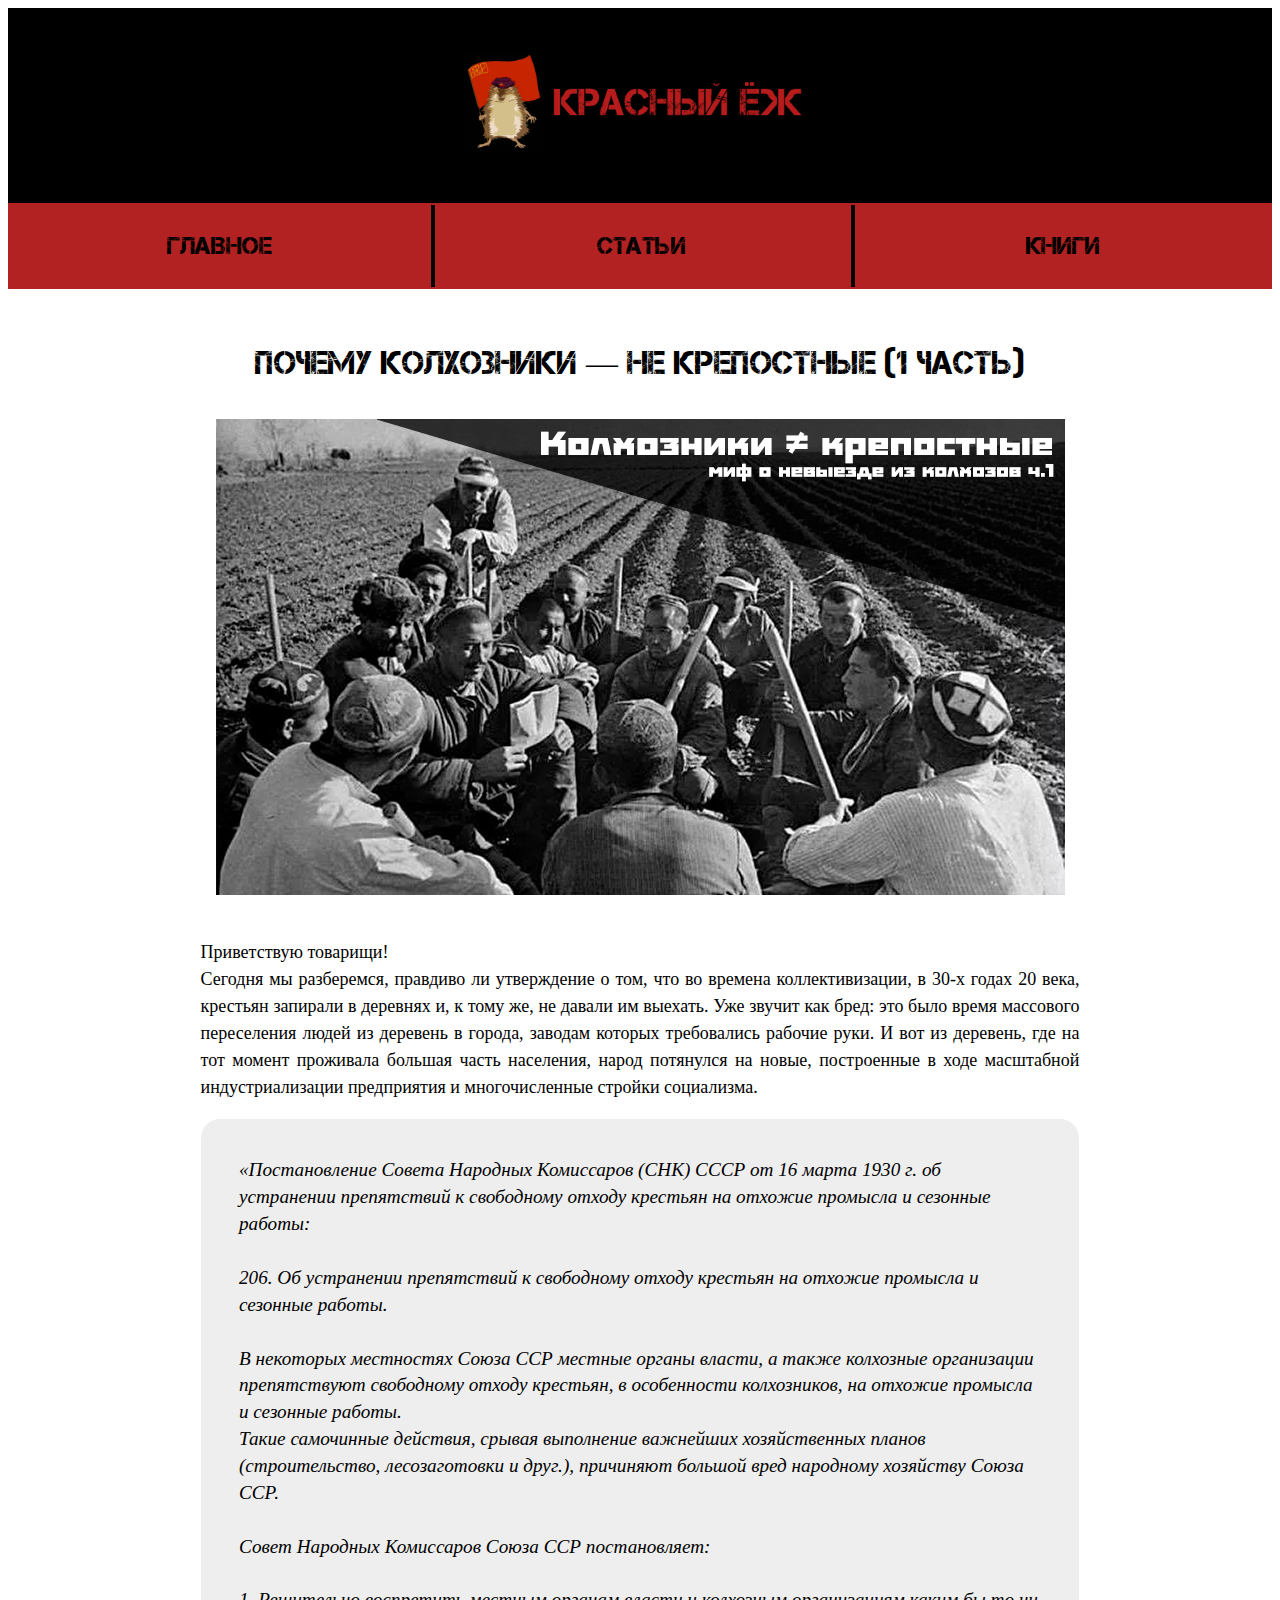
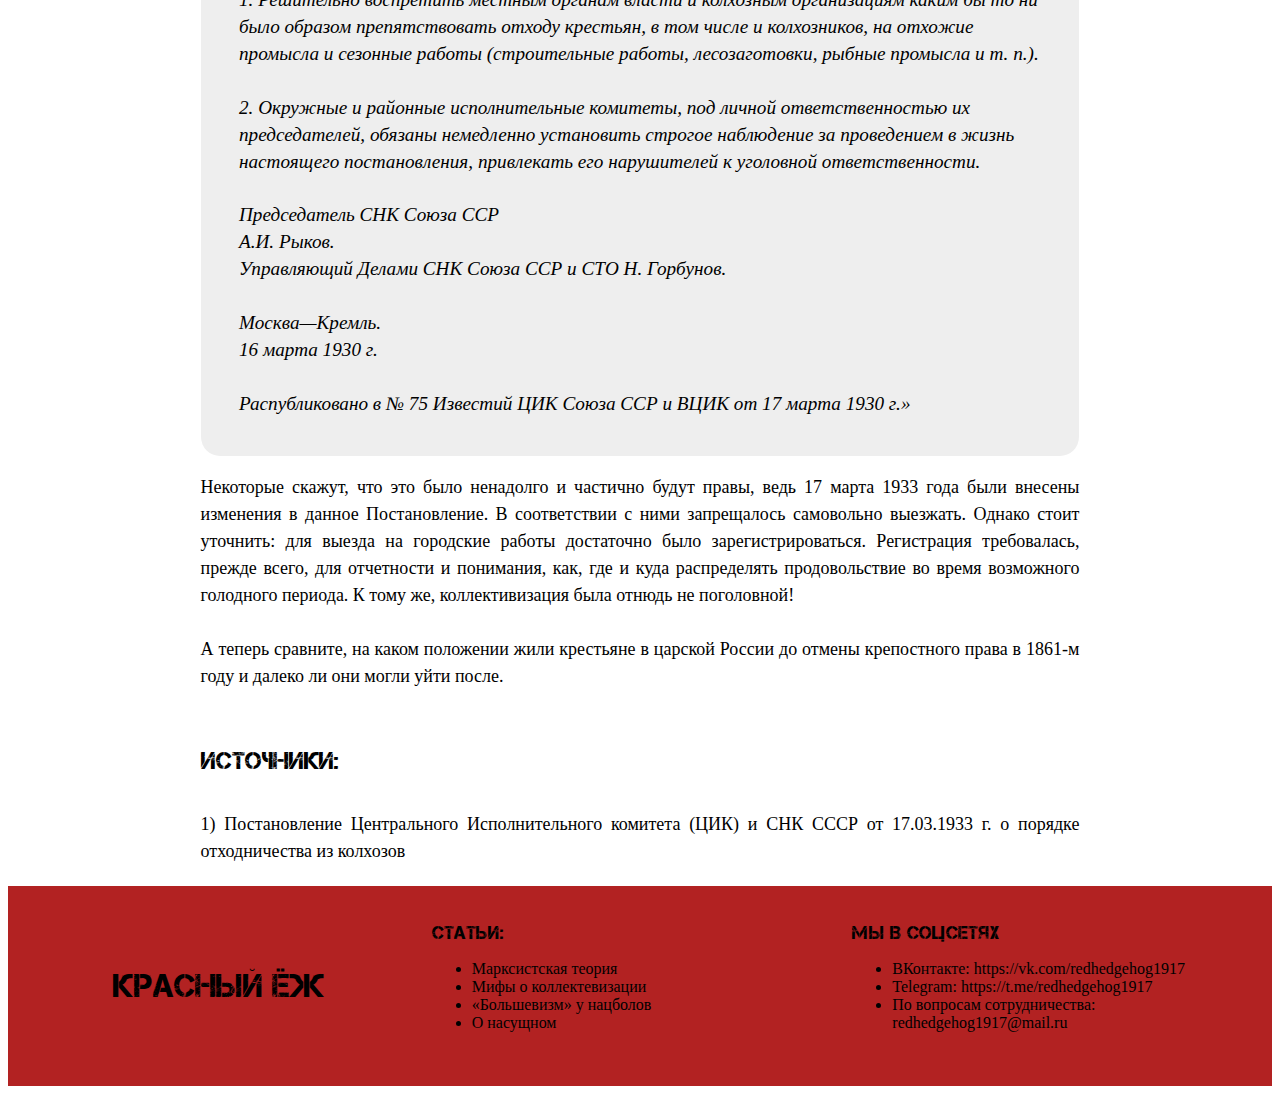
<file: kolhozn1.html>
<!doctype html>
<html>
<head>
<meta charset="utf-8">
<title>kolhozn1</title>
<link rel="stylesheet" href="index.css" text css>
</head>
<body link="#000000" vlink="#000000" alink="#000000">
<table border="0" bgcolor="black" width="100%">
  <tr>
    <td><p align="center"><img src="image/obl2.jpg" height="150"></p></td>
  </tr>
</table>
<table width="100%" class="table2">
  <tr background="#B22222">
    <td width="33%" background="#B22222"><p align="center"> 
      <a href="index.html" class="link"> <font face="Capture it" size="+2">
      <nav class="menu" align="center">
        <ul>
          <li><a href="index.html">ГЛАВНОЕ</a></li>
        </ul>
      </nav>
      </font> </a>
      </p></td>
    <td width="33%" class="td2"><p align="center"> 
      <font face="Capture it" size="+2">
      <nav class="menu" align="center">
      <ul>
      <li>
      <a href="#" align="center">СТАТЬИ</a>
      <ul class="ul-align">
        <li><a class="gct" href="teoriya.html">МАРКСИСТСКАЯ ТЕОРИЯ</a></li>
        <li><a class="gct" href="mifcol.html">МИФЫ КОЛЛЕКТЕВИЗАЦИИ</a></li>
        <li><a class="gct" href="nazbol.html">«БОЛЬШЕВИЗМ» У НАЦБОЛОВ</a></li>
        <li><a class="gct" href="nasuch.html">О НАСУЩНОМ</a></li>
        </li>
      </ul>
      </nav>
      </font>
      </p></td>
    <td width="33%" class="td2"><p align="center"> 
      <font face="Capture it" size="+2">
      <nav class="menu" align="center">
        <ul>
          <li><a href="bolshieR.html">КНИГИ</a></li>
        </ul>
      </nav>
      </font>
      </p></td>
  </tr>
</table>
<br>
<font color="black" size="+3">
<p class='p' align="center" face="Capture it">Почему колхозники — не крепостные (1 часть)</p>
</font>
<p align="center"><img src="image/kolkhoz_nevyezd_1.png"> </p>
<table border="0" width="70%" align="center">
  <tr>
    <td><font face="Arial Nova Light" size="+1em">
      <p align="justify">Приветствую товарищи! <br>
        Сегодня мы разберемся, правдиво ли утверждение о том, что во времена коллективизации, в 30-х годах 20 века, крестьян запирали в деревнях и, к тому же, не давали им выехать. Уже звучит как бред: это было время массового переселения людей из деревень в города, заводам которых требовались рабочие руки. И вот из деревень, где на тот момент проживала большая часть населения, народ потянулся на новые, построенные в ходе масштабной индустриализации предприятия и многочисленные стройки социализма.</p>
      </font>
      <figure class="quote">
        <blockquote><font face="Arial Nova Light"><i>«Постановление Совета Народных Комиссаров (СНК) СССР от 16 марта 1930 г. об устранении препятствий к свободному отходу крестьян на отхожие промысла и сезонные работы: <br>
          <br>
          206. Об устранении препятствий к свободному отходу крестьян на отхожие промысла и сезонные работы. <br>
          <br>
          В некоторых местностях Союза ССР местные органы власти, а также колхозные организации препятствуют свободному отходу крестьян, в особенности колхозников, на отхожие промысла и сезонные работы. <br>
          Такие самочинные действия, срывая выполнение важнейших хозяйственных планов (строительство, лесозаготовки и друг.), причиняют большой вред народному хозяйству Союза ССР. <br>
          <br>
          Совет Народных Комиссаров Союза ССР постановляет: <br>
          <br>
          1. Решительно воспретить местным органам власти и колхозным организациям каким бы то ни было образом препятствовать отходу крестьян, в том числе и колхозников, на отхожие промысла и сезонные работы (строительные работы, лесозаготовки, рыбные промысла и т. п.). <br>
          <br>
          2. Окружные и районные исполнительные комитеты, под личной ответственностью их председателей, обязаны немедленно установить строгое наблюдение за проведением в жизнь настоящего постановления, привлекать его нарушителей к уголовной ответственности. <br>
          <br>
          Председатель СНК Союза ССР <br>
          А.И. Рыков. <br>
          Управляющий Делами СНК Союза ССР и СТО Н. Горбунов. <br>
          <br>
          Москва—Кремль. <br>
          16 марта 1930 г. <br>
          <br>
          Распубликовано в № 75 Известий ЦИК Союза ССР и ВЦИК от 17 марта 1930 г.» </i></font></blockquote>
      </figure>
      <font face="Arial Nova Light" size="+1em">
      <p align="justify"> Некоторые скажут, что это было ненадолго и частично будут правы, ведь 17 марта 1933 года были внесены изменения в данное Постановление. В соответствии с ними запрещалось самовольно выезжать. Однако стоит уточнить: для выезда на городские работы достаточно было зарегистрироваться. Регистрация требовалась, прежде всего, для отчетности и понимания, как, где и куда распределять продовольствие во время возможного голодного периода. К тому же, коллективизация была отнюдь не поголовной! <br>
        <br>
        А теперь сравните, на каком положении жили крестьяне в царской России до отмены крепостного права в 1861-м году и далеко ли они могли уйти после.</p>
      </font> <br>
      <br>
      <font face="Capture it" size="+2">Источники:</font><br>
      <br>
      <font face="Arial Nova Light" size="+1em">
      <p align="justify">1) <a href="https://ru.m.wikisource.org/wiki/Постановление_ЦИК_и_СНК_СССР_от_17.03.1933_о_порядке_отходничества_из_колхозов" class="ist">Постановление Центрального Исполнительного комитета (ЦИК) и СНК СССР от 17.03.1933 г. о порядке отходничества из колхозов</a></p></font></td>
  </tr>
</table>
<table border="0" width="100%" background="#B22222" class="table2" height="200">
  <tr background="#B22222">
    <td width="30%"><font face="Capture it" color="black" size="+3">
      <p align="center">Красный Ёж</p>
      </font></td>
    <td width="30%"><font face="Capture it" size="+1">Статьи:</font> <font face="Arial Nova Light">
      <ul>
        <li><a class="ast" href="teoriya.html">Марксистская теория</a></li>
        <li><a class="ast" href="mifcol.html">Мифы о коллектевизации</a></li>
        <li><a class="ast" href="nazbol.html">«Большевизм» у нацболов</a></li>
        <li><a class="ast" href="nasuch.html">О насущном</a></li>
      </ul>
      </font></td>
    <td width="30%"><font face="Capture it" size="+1">Мы в соцсетях</font> <br>
		<ul>
      <font face="Arial Nova Light"><li>ВКонтакте: <a class="ast" href="https://vk.com/redhedgehog1917">https://vk.com/redhedgehog1917</a></li>
      <li>Telegram: <a class="ast" href="https://t.me/redhedgehog1917">https://t.me/redhedgehog1917</a> </li>
      <li>По вопросам сотрудничества: <a class="ast" href="redhedgehog1917@mail.ru">redhedgehog1917@mail.ru</a></li></font>
			</ul>
			</td>
  </tr>
</table>
</body>
</html>
</file>
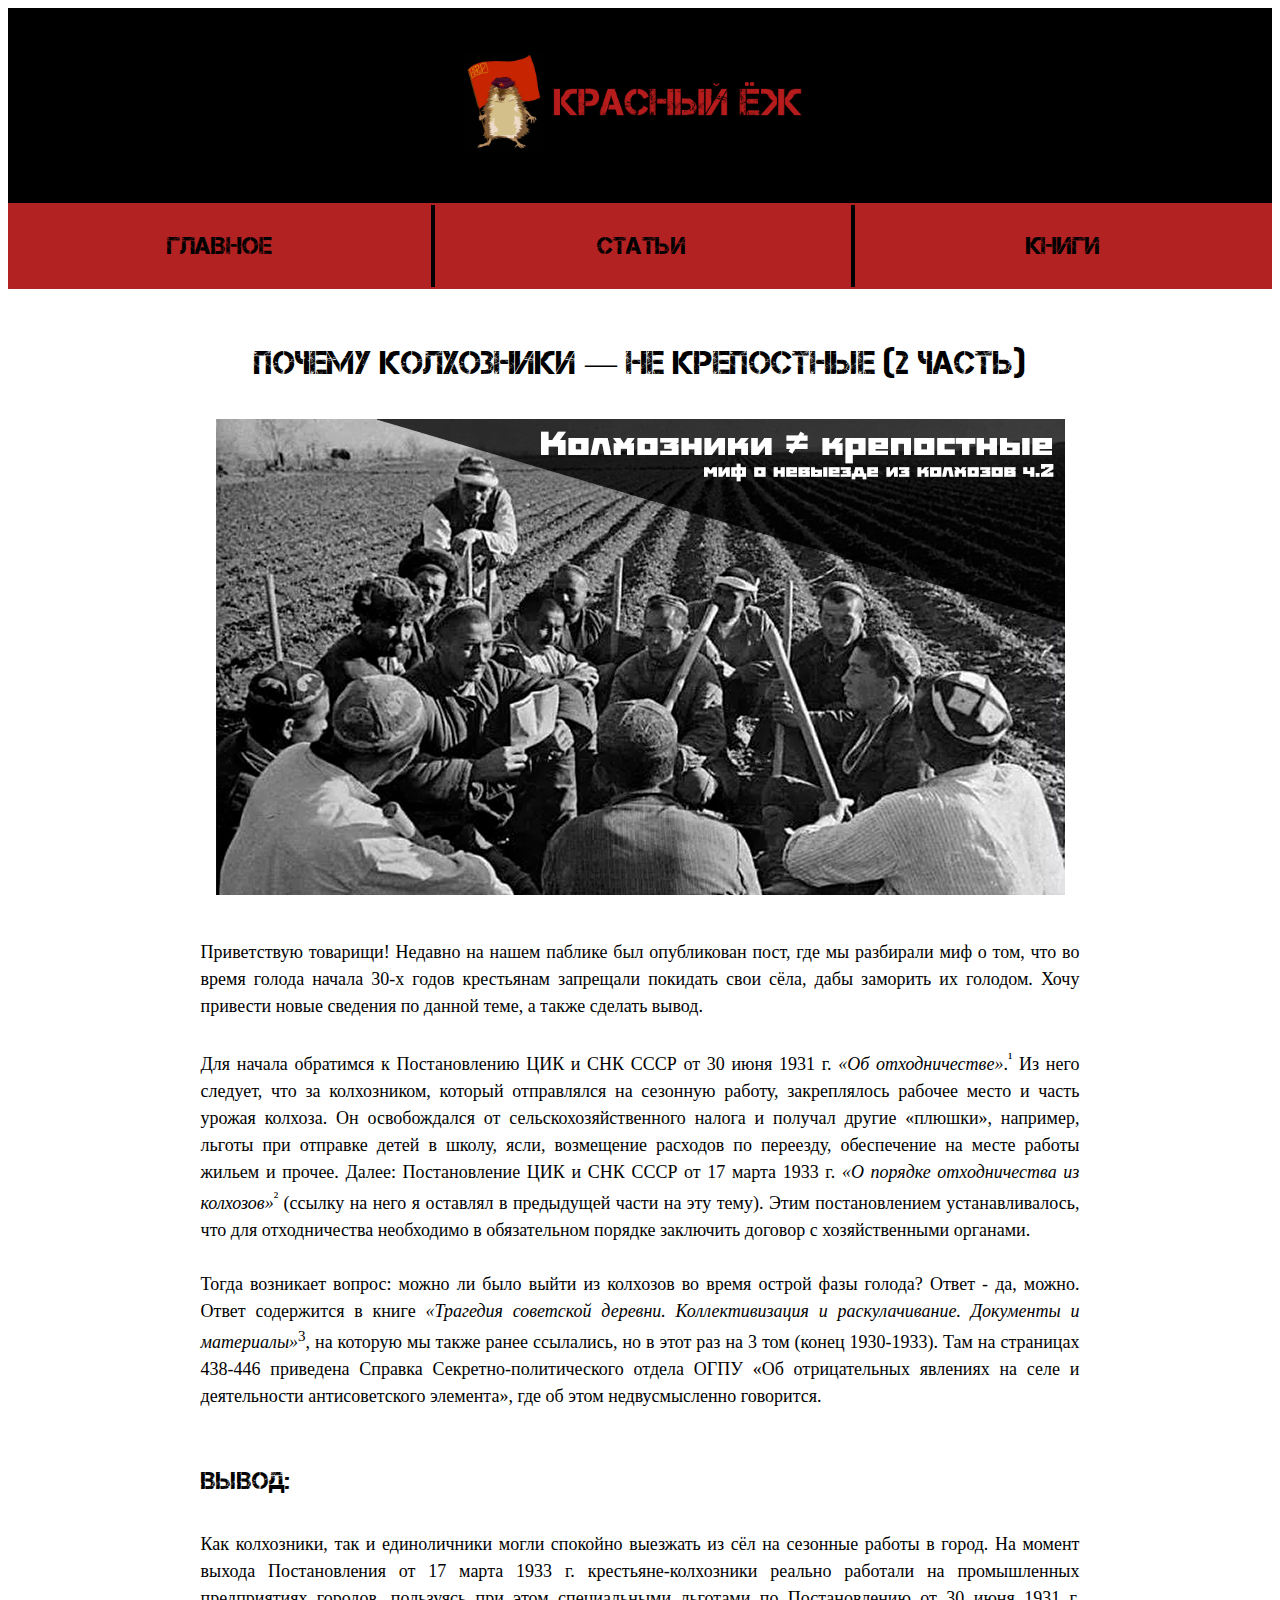
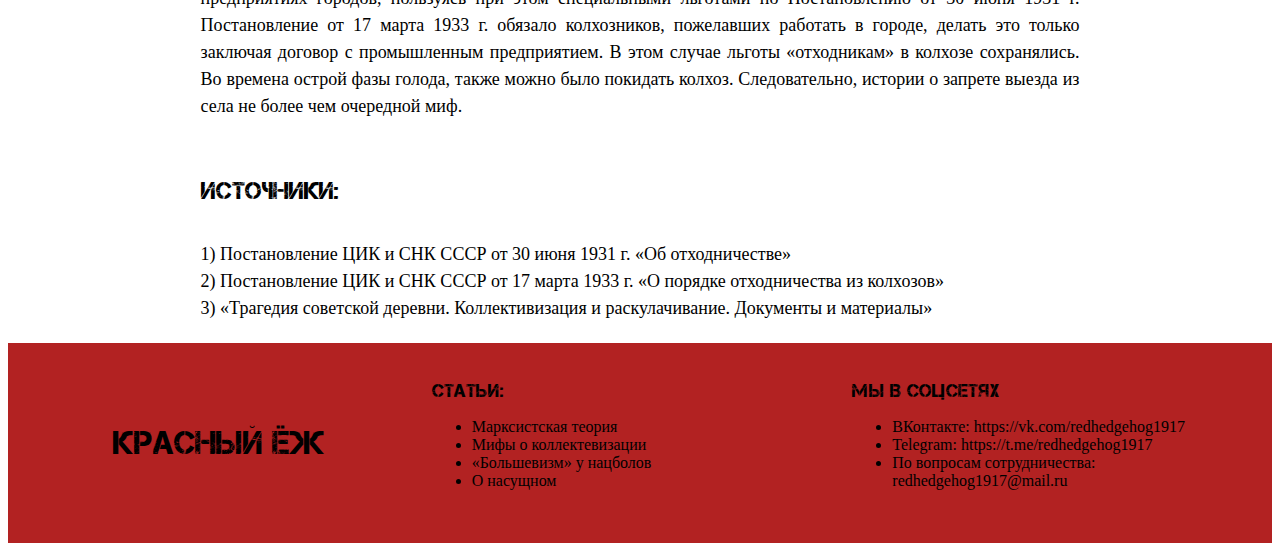
<file: kolhozn2.html>
<!doctype html>
<html>
<head>
<meta charset="utf-8">
<title>kolhozn2</title>
<link rel="stylesheet" href="index.css" text css>
</head>
<body link="#000000" vlink="#000000" alink="#000000">
<table border="0" bgcolor="black" width="100%">
  <tr>
    <td><p align="center"><img src="image/obl2.jpg" height="150"></p></td>
  </tr>
</table>
<table width="100%" class="table2">
  <tr background="#B22222">
    <td width="33%" background="#B22222"><p align="center"> 
      <a href="index.html" class="link"> <font face="Capture it" size="+2">
      <nav class="menu" align="center">
        <ul>
          <li><a href="index.html">ГЛАВНОЕ</a></li>
        </ul>
      </nav>
      </font> </a>
      </p></td>
    <td width="33%" class="td2"><p align="center"> 
      <font face="Capture it" size="+2">
      <nav class="menu" align="center">
      <ul>
      <li>
      <a href="#" align="center">СТАТЬИ</a>
      <ul class="ul-align">
        <li><a class="gct" href="teoriya.html">МАРКСИСТСКАЯ ТЕОРИЯ</a></li>
        <li><a class="gct" href="mifcol.html">МИФЫ КОЛЛЕКТЕВИЗАЦИИ</a></li>
        <li><a class="gct" href="nazbol.html">«БОЛЬШЕВИЗМ» У НАЦБОЛОВ</a></li>
        <li><a class="gct" href="nasuch.html">О НАСУЩНОМ</a></li>
        </li>
      </ul>
      </nav>
      </font>
      </p></td>
    <td width="33%" class="td2"><p align="center"> 
      <font face="Capture it" size="+2">
      <nav class="menu" align="center">
        <ul>
          <li><a href="bolshieR.html">КНИГИ</a></li>
        </ul>
      </nav>
      </font>
      </p></td>
  </tr>
</table>
<br>
<font color="black" size="+3">
<p class="p" align="center" face="Capture it">Почему колхозники — не крепостные (2 часть)</p>
</font>
<p align="center"><img src="image/kolkhoz_nevyezd_2.png"> </p>
<table border="0" width="70%" align="center">
  <tr>
    <td><font face="Arial Nova Light" size="+1em">
      <p align="justify">Приветствую товарищи! Недавно на нашем паблике был опубликован пост, где мы разбирали миф о том, что во время голода начала 30-х годов крестьянам запрещали покидать свои сёла, дабы заморить их голодом. Хочу привести новые сведения по данной теме, а также сделать вывод. <br>
        <br>
        Для начала обратимся к Постановлению ЦИК и СНК СССР от 30 июня 1931 г. <i>«Об отходничестве»</i>.<sup>¹</sup> Из него следует, что за колхозником, который отправлялся на сезонную работу, закреплялось рабочее место и часть урожая колхоза. Он освобождался от сельскохозяйственного налога и получал другие «плюшки», например, льготы при отправке детей в школу, ясли, возмещение расходов по переезду, обеспечение на месте работы жильем и прочее.
        Далее: Постановление ЦИК и СНК СССР от 17 марта 1933 г. <i>«О порядке отходничества из колхозов»</i><sup>²</sup> (ссылку на него я оставлял в предыдущей части на эту тему). Этим постановлением устанавливалось, что для отходничества необходимо в обязательном порядке заключить договор с хозяйственными органами. <br>
        <br>
        Тогда возникает вопрос: можно ли было выйти из колхозов во время острой фазы голода? Ответ - да, можно. Ответ содержится в книге <i>«Трагедия советской деревни. Коллективизация и раскулачивание. Документы и материалы»</i><sup>3</sup>, на которую мы также ранее ссылались, но в этот раз на 3 том (конец 1930-1933). Там на страницах 438-446 приведена Справка Секретно-политического отдела ОГПУ «Об отрицательных явлениях на селе и деятельности антисоветского элемента», где об этом недвусмысленно говорится.</p>
      </font> <br>
      <br>
      <font face="Capture it" size="+2">Вывод:</font> <br>
      <br>
      <font face="Arial Nova Light" size="+1em">
      <p align="justify">Как колхозники, так и единоличники могли спокойно выезжать из сёл на сезонные работы в город. На момент выхода Постановления от 17 марта 1933 г. крестьяне-колхозники реально работали на промышленных предприятиях городов, пользуясь при этом специальными льготами по Постановлению от 30 июня 1931 г. Постановление от 17 марта 1933 г. обязало колхозников, пожелавших работать в городе, делать это только заключая договор с промышленным предприятием. В этом случае льготы «отходникам» в колхозе сохранялись. Во времена острой фазы голода, также можно было покидать колхоз. Следовательно, истории о запрете выезда из села не более чем очередной миф.</p>
      </font><br>
      <br>
      <font face="Capture it" size="+2">Источники:</font><br>
      <br>
      <font face="Arial Nova Light" size="+1em">
      <p align="justify">1) <a href="https://ru.wikisource.org/wiki/Постановление_ЦИК_№_10_и_СНК_СССР_№_458_от_30.06.1931_об_отходничестве" class="ist">Постановление ЦИК и СНК СССР от 30 июня 1931 г. «Об отходничестве»</a> <br>
        2) <a class="ist" href="https://ru.wikisource.org/wiki/Постановление_ЦИК_и_СНК_СССР_от_17.03.1933_о_порядке_отходничества_из_колхозов">Постановление ЦИК и СНК СССР от 17 марта 1933 г. «О порядке отходничества из колхозов»</a> <br>
        3) <a class="ist" href="https://disk.yandex.ru/d/Gqo02yfs0hpJuw">«Трагедия советской деревни. Коллективизация и раскулачивание. Документы и материалы»</a></p>
      </font></td>
  </tr>
</table>
<table border="0" width="100%" background="#B22222" class="table2" height="200">
  <tr background="#B22222">
    <td width="30%"><font face="Capture it" color="black" size="+3">
      <p align="center">Красный Ёж</p>
      </font></td>
    <td width="30%"><font face="Capture it" size="+1">Статьи:</font> <font face="Arial Nova Light">
      <ul>
        <li><a class="ast" href="teoriya.html">Марксистская теория</a></li>
        <li><a class="ast" href="mifcol.html">Мифы о коллектевизации</a></li>
        <li><a class="ast" href="nazbol.html">«Большевизм» у нацболов</a></li>
        <li><a class="ast" href="nasuch.html">О насущном</a></li>
      </ul>
      </font></td>
    <td width="30%"><font face="Capture it" size="+1">Мы в соцсетях</font> <br>
		<ul>
      <font face="Arial Nova Light"><li>ВКонтакте: <a class="ast" href="https://vk.com/redhedgehog1917">https://vk.com/redhedgehog1917</a></li>
      <li>Telegram: <a class="ast" href="https://t.me/redhedgehog1917">https://t.me/redhedgehog1917</a> </li>
      <li>По вопросам сотрудничества: <a class="ast" href="redhedgehog1917@mail.ru">redhedgehog1917@mail.ru</a></li></font>
			</ul>
			</td>
  </tr>
</table>
</body>
</html>
</file>
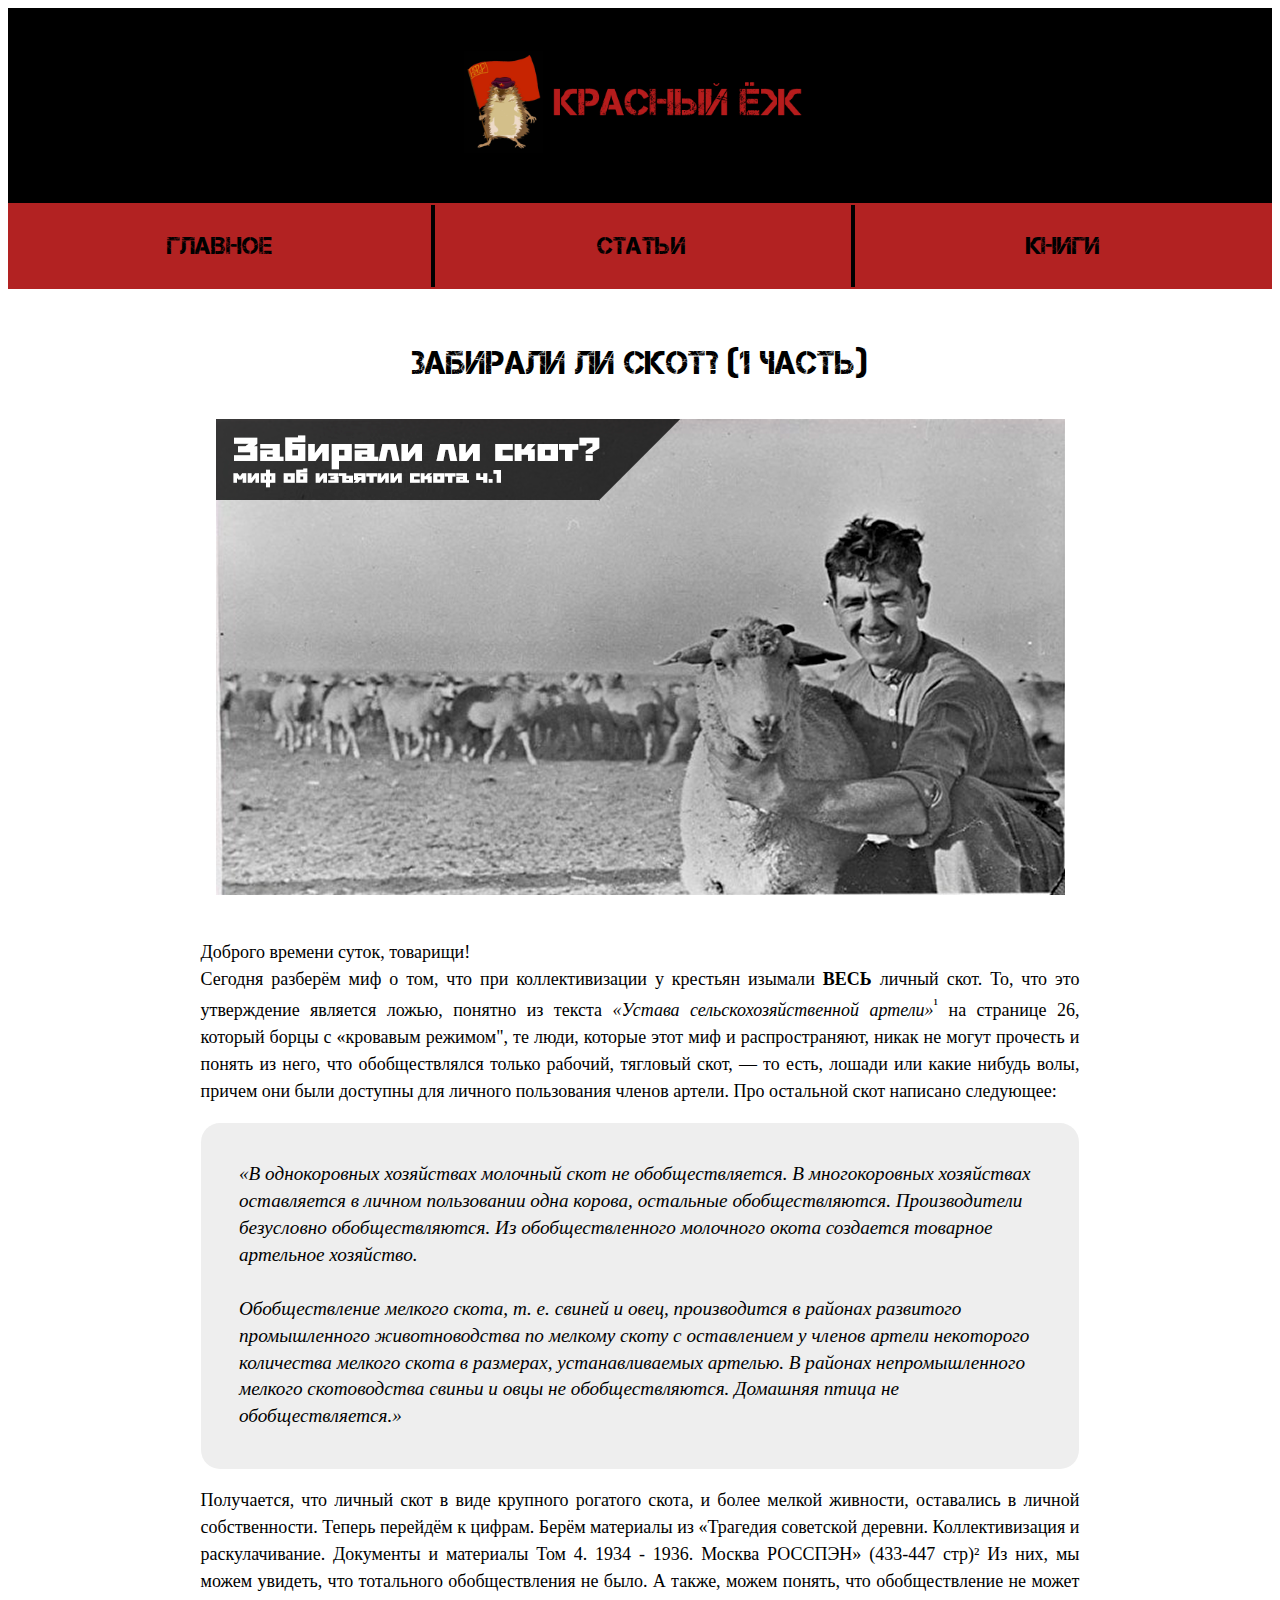
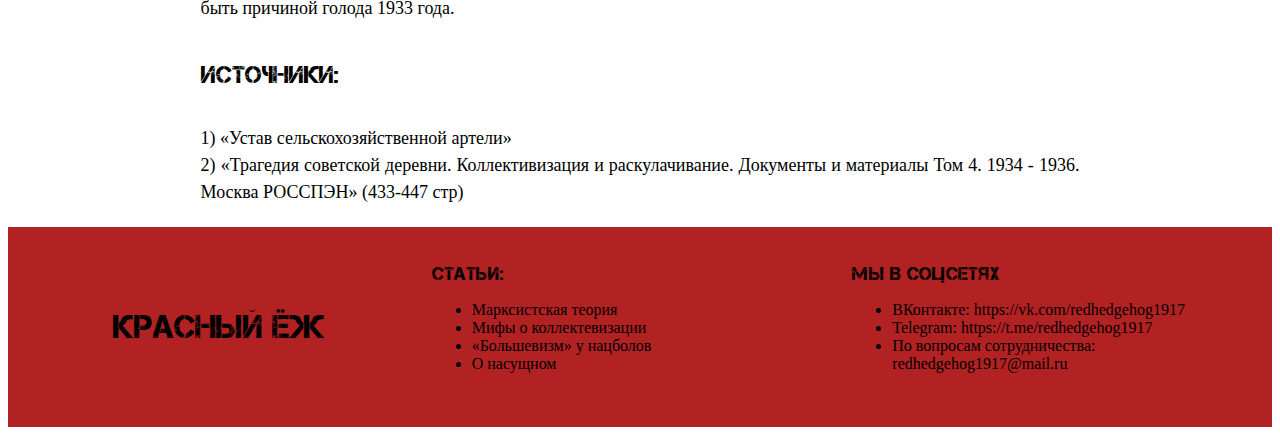
<file: kolhozn3(1).html>
<!doctype html>
<html>
<head>
<meta charset="utf-8">
<title>kolhozn3(1)</title>
<link rel="stylesheet" href="index.css" text css>
</head>
<body link="#000000" vlink="#000000" alink="#000000">
<table border="0" bgcolor="black" width="100%">
  <tr>
    <td><p align="center"><img src="image/obl2.jpg" height="150"></p></td>
  </tr>
</table>
<table width="100%" class="table2">
  <tr background="#B22222">
    <td width="33%" background="#B22222"><p align="center"> 
      <a href="index.html" class="link"> <font face="Capture it" size="+2">
      <nav class="menu" align="center">
        <ul>
          <li><a href="index.html">ГЛАВНОЕ</a></li>
        </ul>
      </nav>
      </font> </a>
      </p></td>
    <td width="33%" class="td2"><p align="center"> 
      <font face="Capture it" size="+2">
      <nav class="menu" align="center">
      <ul>
      <li>
      <a href="#" align="center">СТАТЬИ</a>
      <ul class="ul-align">
        <li><a class="gct" href="teoriya.html">МАРКСИСТСКАЯ ТЕОРИЯ</a></li>
        <li><a class="gct" href="mifcol.html">МИФЫ КОЛЛЕКТЕВИЗАЦИИ</a></li>
        <li><a class="gct" href="nazbol.html">«БОЛЬШЕВИЗМ» У НАЦБОЛОВ</a></li>
        <li><a class="gct" href="nasuch.html">О НАСУЩНОМ</a></li>
        </li>
      </ul>
      </nav>
      </font>
      </p></td>
    <td width="33%" class="td2"><p align="center"> 
      <font face="Capture it" size="+2">
      <nav class="menu" align="center">
        <ul>
          <li><a href="bolshieR.html">КНИГИ</a></li>
        </ul>
      </nav>
      </font>
      </p></td>
  </tr>
</table>
<br>
<font color="black" size="+3">
<p class="p" align="center" face="Capture it">Забирали ли скот? (1 часть)</p>
</font>
<p align="center"><img src="image/zabirali_li_skot_1.png"> </p>
<table border="0" width="70%" align="center">
  <tr>
    <td><font face="Arial Nova Light" size="+1em">
      <p align="justify">Доброго времени суток, товарищи! <br>
        Сегодня разберём миф о том, что при коллективизации у крестьян изымали <strong>ВЕСЬ</strong> личный скот. То, что это утверждение является ложью, понятно из текста <i>«Устава сельскохозяйственной артели»</i><sup>¹</sup> на странице 26, который борцы с «кровавым режимом", те люди, которые этот миф и распространяют, никак не могут прочесть и понять из него, что обобществлялся только рабочий, тягловый скот, — то есть, лошади или какие нибудь волы, причем они были доступны для личного пользования членов артели. Про остальной скот написано следующее:</p>
      </font>
      <figure class="quote">
        <blockquote><font face="Arial Nova Light"><i>«В однокоровных хозяйствах молочный скот не обобществляется. В многокоровных хозяйствах оставляется в личном пользовании одна корова, остальные обобществляются. Производители безусловно обобществляются. Из обобществленного молочного окота создается товарное артельное хозяйство. <br>
          <br>
          Обобществление мелкого скота, т. е. свиней и овец, производится в районах развитого промышленного животноводства по мелкому скоту с оставлением у членов артели некоторого количества мелкого скота в размерах, устанавливаемых артелью. В районах непромышленного мелкого скотоводства свиньи и овцы не обобществляются. Домашняя птица не обобществляется.» </i></font></blockquote>
      </figure>
      <font face="Arial Nova Light" size="+1em">
      <p align="justify">Получается, что личный скот в виде крупного рогатого скота, и более мелкой живности, оставались в личной собственности.
        Теперь перейдём к цифрам. Берём материалы из «Трагедия советской деревни. Коллективизация и раскулачивание. Документы и материалы Том 4. 1934 - 1936. Москва РОССПЭН» (433-447 стр)²
        Из них, мы можем увидеть, что тотального обобществления не было. А также, можем понять, что обобществление не может быть причиной голода 1933 года.</p>
      </font> <br>
      <font face="Capture it" size="+2">Источники:</font><br>
      <br>
      <font face="Arial Nova Light" size="+1em">
      <p align="justify">1) <a class="ist" href="https://disk.yandex.ru/i/rGaq4MrT-dbwNw">«Устав сельскохозяйственной артели»</a> <br>
        2) <a class="ist" href="https://disk.yandex.ru/d/N4tp1CrXsmaW0A">«Трагедия советской деревни. Коллективизация и раскулачивание. Документы и материалы Том 4. 1934 - 1936. Москва РОССПЭН» (433-447 стр)</a></p>
      </font></td>
  </tr>
</table>
<table border="0" width="100%" background="#B22222" class="table2" height="200">
  <tr background="#B22222">
    <td width="30%"><font face="Capture it" color="black" size="+3">
      <p align="center">Красный Ёж</p>
      </font></td>
    <td width="30%"><font face="Capture it" size="+1">Статьи:</font> <font face="Arial Nova Light">
      <ul>
        <li><a class="ast" href="teoriya.html">Марксистская теория</a></li>
        <li><a class="ast" href="mifcol.html">Мифы о коллектевизации</a></li>
        <li><a class="ast" href="nazbol.html">«Большевизм» у нацболов</a></li>
        <li><a class="ast" href="nasuch.html">О насущном</a></li>
      </ul>
      </font></td>
    <td width="30%"><font face="Capture it" size="+1">Мы в соцсетях</font> <br>
		<ul>
      <font face="Arial Nova Light"><li>ВКонтакте: <a class="ast" href="https://vk.com/redhedgehog1917">https://vk.com/redhedgehog1917</a></li>
      <li>Telegram: <a class="ast" href="https://t.me/redhedgehog1917">https://t.me/redhedgehog1917</a> </li>
      <li>По вопросам сотрудничества: <a class="ast" href="redhedgehog1917@mail.ru">redhedgehog1917@mail.ru</a></li></font>
			</ul>
			</td>
  </tr>
</table>
</body>
</html>
</file>
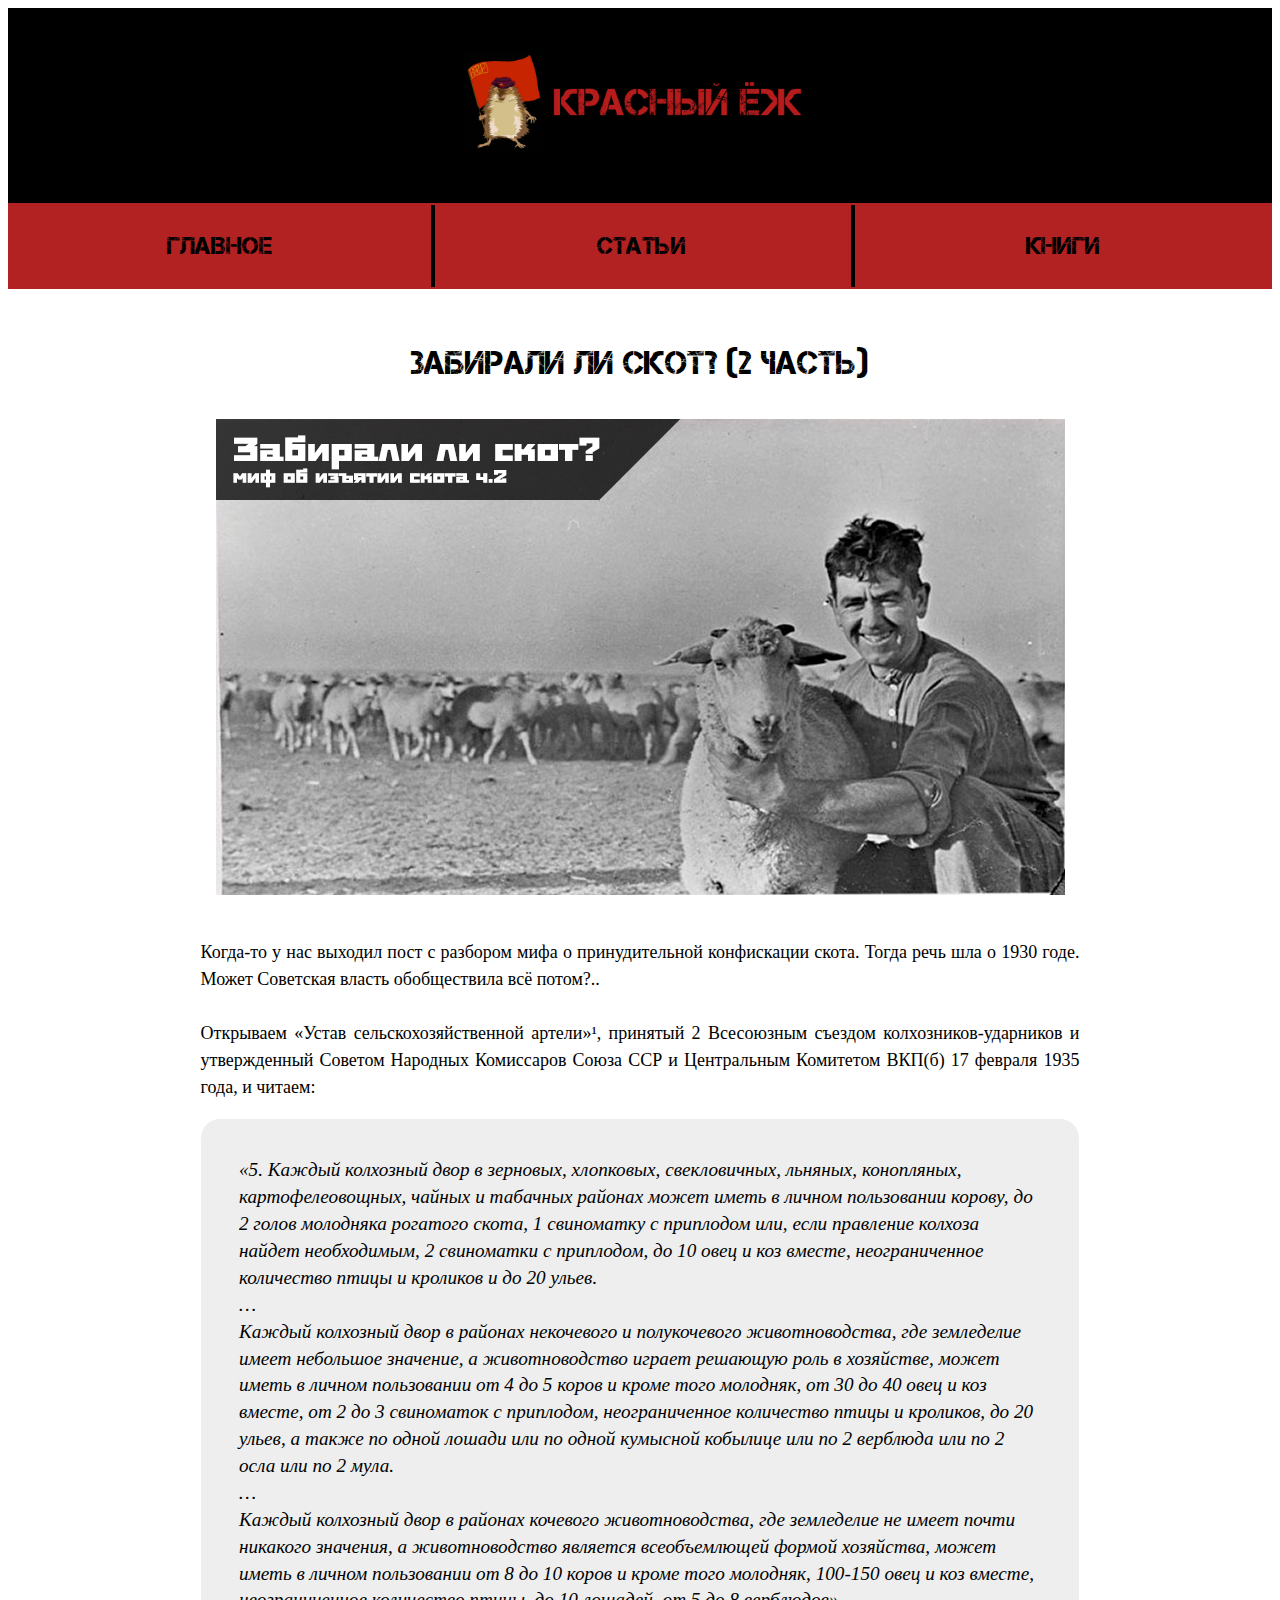
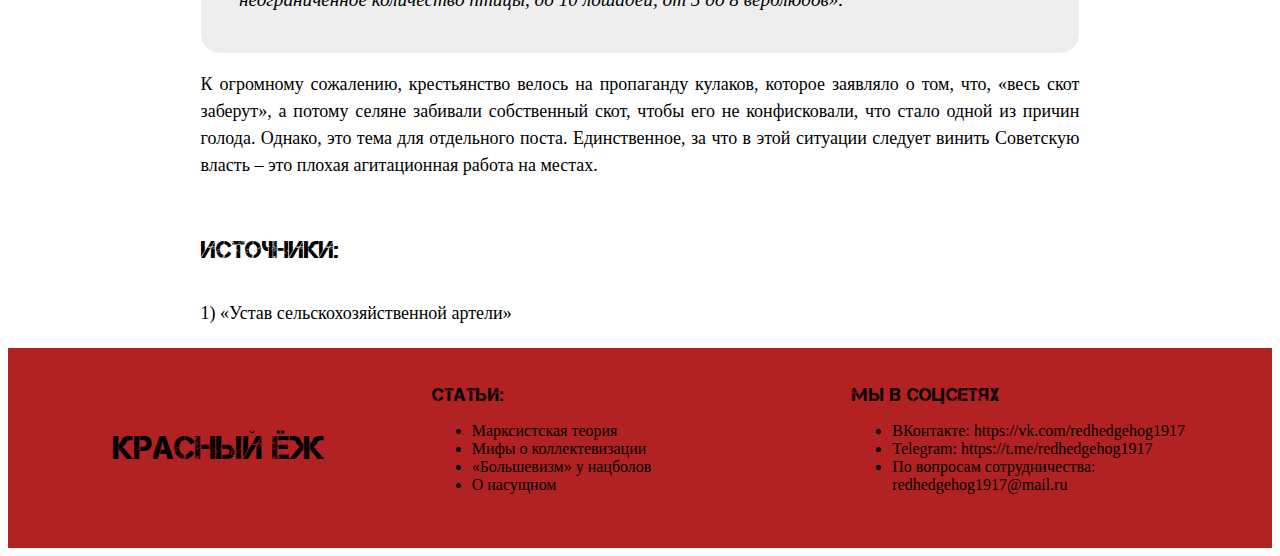
<file: kolhozn4(2).html>
<!doctype html>
<html>
<head>
<meta charset="utf-8">
<title>kolhozn4(2)</title>
<link rel="stylesheet" href="index.css" text css>
</head>
<body link="#000000" vlink="#000000" alink="#000000">
<table border="0" bgcolor="black" width="100%">
  <tr>
    <td><p align="center"><img src="image/obl2.jpg" height="150"></p></td>
  </tr>
</table>
<table width="100%" class="table2">
  <tr background="#B22222">
    <td width="33%" background="#B22222"><p align="center"> 
      <a href="index.html" class="link"> <font face="Capture it" size="+2">
      <nav class="menu" align="center">
        <ul>
          <li><a href="index.html">ГЛАВНОЕ</a></li>
        </ul>
      </nav>
      </font> </a>
      </p></td>
    <td width="33%" class="td2"><p align="center"> 
      <font face="Capture it" size="+2">
      <nav class="menu" align="center">
      <ul>
      <li>
      <a href="#" align="center">СТАТЬИ</a>
      <ul class="ul-align">
        <li><a class="gct" href="teoriya.html">МАРКСИСТСКАЯ ТЕОРИЯ</a></li>
        <li><a class="gct" href="mifcol.html">МИФЫ КОЛЛЕКТЕВИЗАЦИИ</a></li>
        <li><a class="gct" href="nazbol.html">«БОЛЬШЕВИЗМ» У НАЦБОЛОВ</a></li>
        <li><a class="gct" href="nasuch.html">О НАСУЩНОМ</a></li>
        </li>
      </ul>
      </nav>
      </font>
      </p></td>
    <td width="33%" class="td2"><p align="center"> 
      <font face="Capture it" size="+2">
      <nav class="menu" align="center">
        <ul>
          <li><a href="bolshieR.html">КНИГИ</a></li>
        </ul>
      </nav>
      </font>
      </p></td>
  </tr>
</table>
<br>
<font color="black" size="+3">
<p class="p" align="center" face="Capture it">Забирали ли скот? (2 часть)</p>
</font>
<p align="center"><img src="image/zabirali_li_skot_2.png"></p>
<table border="0" width="70%" align="center">
  <tr>
    <td><font face="Arial Nova Light" size="+1em">
      <p align="justify">Когда-то у нас выходил пост с разбором мифа о принудительной конфискации скота. Тогда речь шла о 1930 годе. Может Советская власть обобществила всё потом?.. <br>
        <br>
        Открываем «Устав сельскохозяйственной артели»¹, принятый 2 Всесоюзным съездом колхозников-ударников и утвержденный Советом Народных Комиссаров Союза ССР и Центральным Комитетом ВКП(б) 17 февраля 1935 года, и читаем:</p>
      </font>
      <figure class="quote">
        <blockquote><font face="Arial Nova Light"><i>«5. Каждый колхозный двор в зерновых, хлопковых, свекловичных, льняных, конопляных, картофелеовощных, чайных и табачных районах может иметь в личном пользовании корову, до 2 голов молодняка рогатого скота, 1 свиноматку с приплодом или, если правление колхоза найдет необходимым, 2 свиноматки с приплодом, до 10 овец и коз вместе, неограниченное количество птицы и кроликов и до 20 ульев. <br>
          … <br>
          Каждый колхозный двор в районах некочевого и полукочевого животноводства, где земледелие имеет небольшое значение, а животноводство играет решающую роль в хозяйстве, может иметь в личном пользовании от 4 до 5 коров и кроме того молодняк, от 30 до 40 овец и коз вместе, от 2 до 3 свиноматок с приплодом, неограниченное количество птицы и кроликов, до 20 ульев, a также по одной лошади или по одной кумысной кобылице или по 2 верблюда или по 2 осла или по 2 мула. <br>
          … <br>
          Каждый колхозный двор в районах кочевого животноводства, где земледелие не имеет почти никакого значения, а животноводство является всеобъемлющей формой хозяйства, может иметь в личном пользовании от 8 до 10 коров и кроме того молодняк, 100‑150 овец и коз вместе, неограниченное количество птицы, до 10 лошадей, от 5 до 8 верблюдов».</i></font></blockquote>
      </figure>
      <font face="Arial Nova Light" size="+1em">
      <p align="justify">К огромному сожалению, крестьянство велось на пропаганду кулаков, которое заявляло о том, что, «весь скот заберут», а потому селяне забивали собственный скот, чтобы его не конфисковали, что стало одной из причин голода. Однако, это тема для отдельного поста. Единственное, за что в этой ситуации следует винить Советскую власть – это плохая агитационная работа на местах.</p>
      </font> <br>
      <br>
      <font face="Capture it" size="+2">Источники:</font> <br>
      <br>
      <font face="Arial Nova Light" size="+1em">
      <p align="justify">1) <a class="ist" href="https://docs.historyrussia.org/ru/nodes/[base64]#mode/inspect/page/1/zoom/4">«Устав сельскохозяйственной артели»</a> </p>
      </font></td>
  </tr>
</table>
<table border="0" width="100%" background="#B22222" class="table2" height="200">
  <tr background="#B22222">
    <td width="30%"><font face="Capture it" color="black" size="+3">
      <p align="center">Красный Ёж</p>
      </font></td>
    <td width="30%"><font face="Capture it" size="+1">Статьи:</font> <font face="Arial Nova Light">
      <ul>
        <li><a class="ast" href="teoriya.html">Марксистская теория</a></li>
        <li><a class="ast" href="mifcol.html">Мифы о коллектевизации</a></li>
        <li><a class="ast" href="nazbol.html">«Большевизм» у нацболов</a></li>
        <li><a class="ast" href="nasuch.html">О насущном</a></li>
      </ul>
      </font></td>
    <td width="30%"><font face="Capture it" size="+1">Мы в соцсетях</font> <br>
		<ul>
      <font face="Arial Nova Light"><li>ВКонтакте: <a class="ast" href="https://vk.com/redhedgehog1917">https://vk.com/redhedgehog1917</a></li>
      <li>Telegram: <a class="ast" href="https://t.me/redhedgehog1917">https://t.me/redhedgehog1917</a> </li>
      <li>По вопросам сотрудничества: <a class="ast" href="redhedgehog1917@mail.ru">redhedgehog1917@mail.ru</a></li></font>
			</ul>
			</td>
  </tr>
</table>
</body>
</html>
</file>
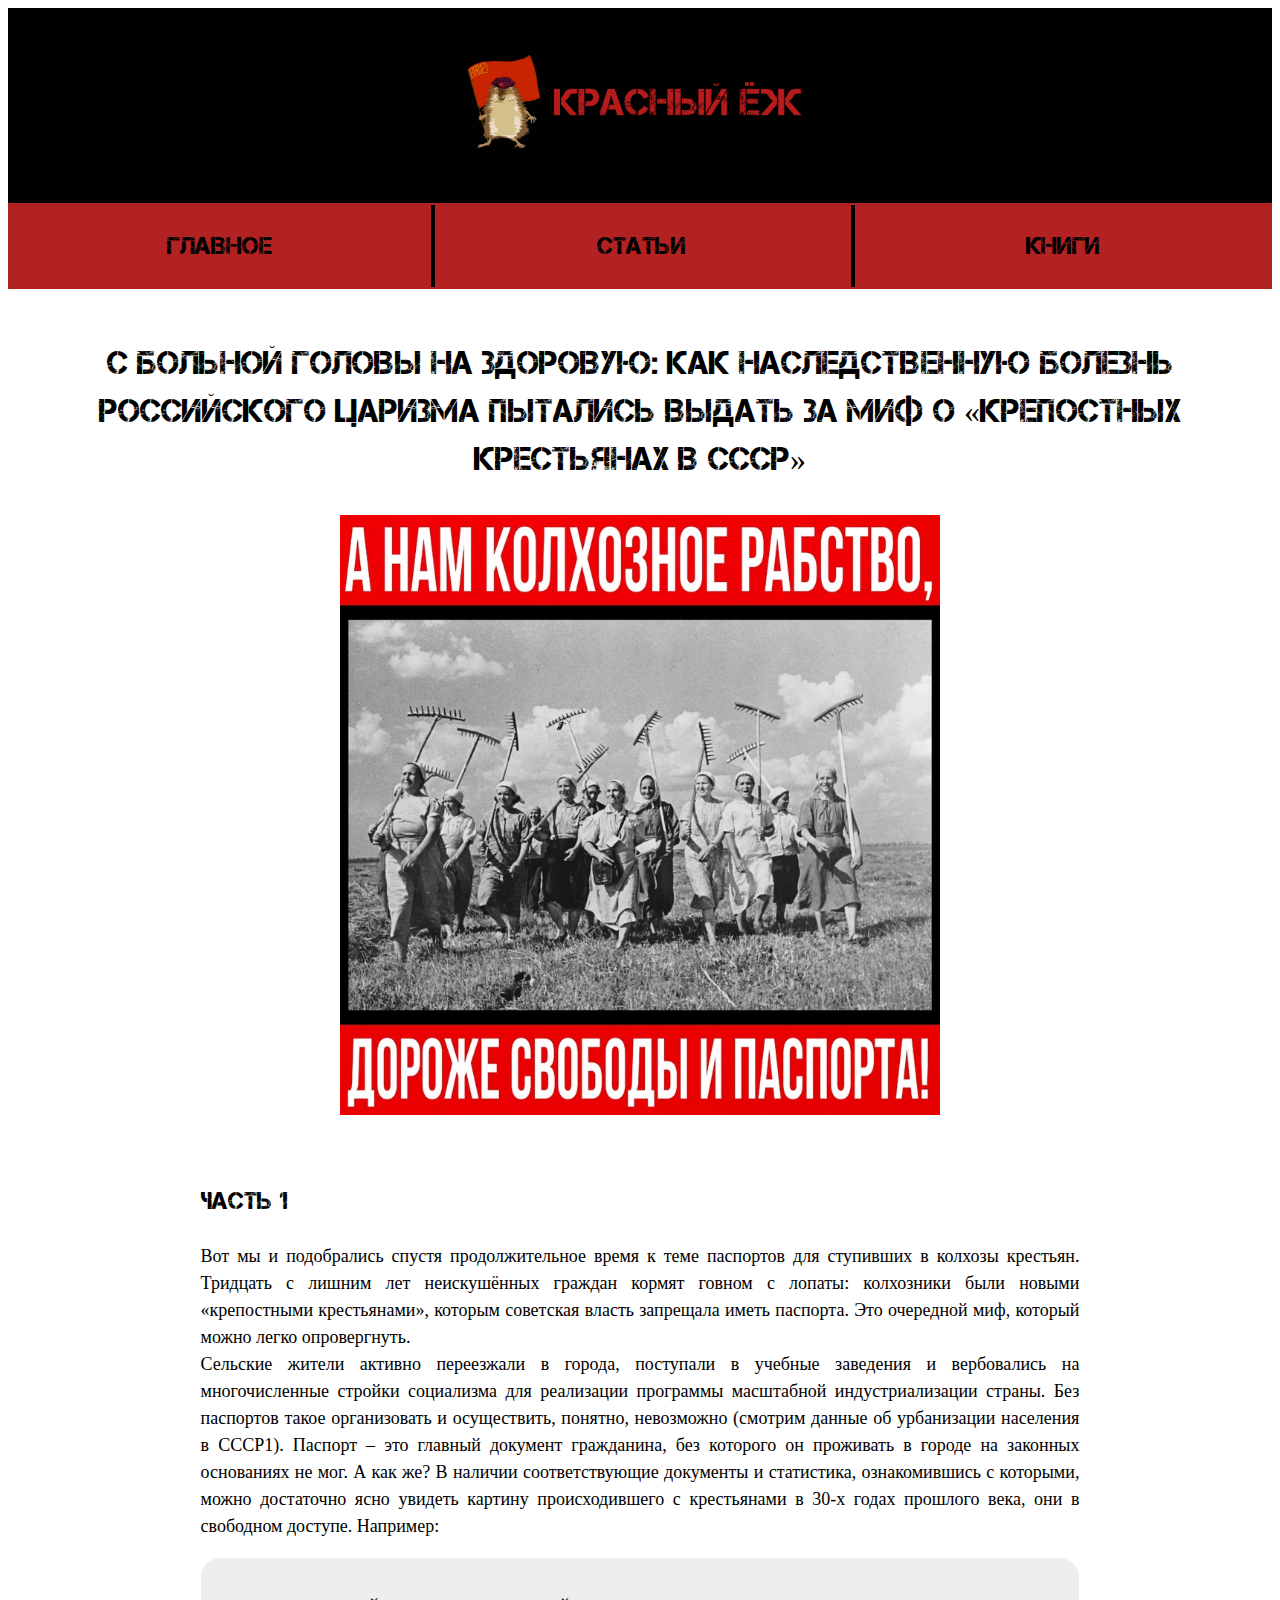
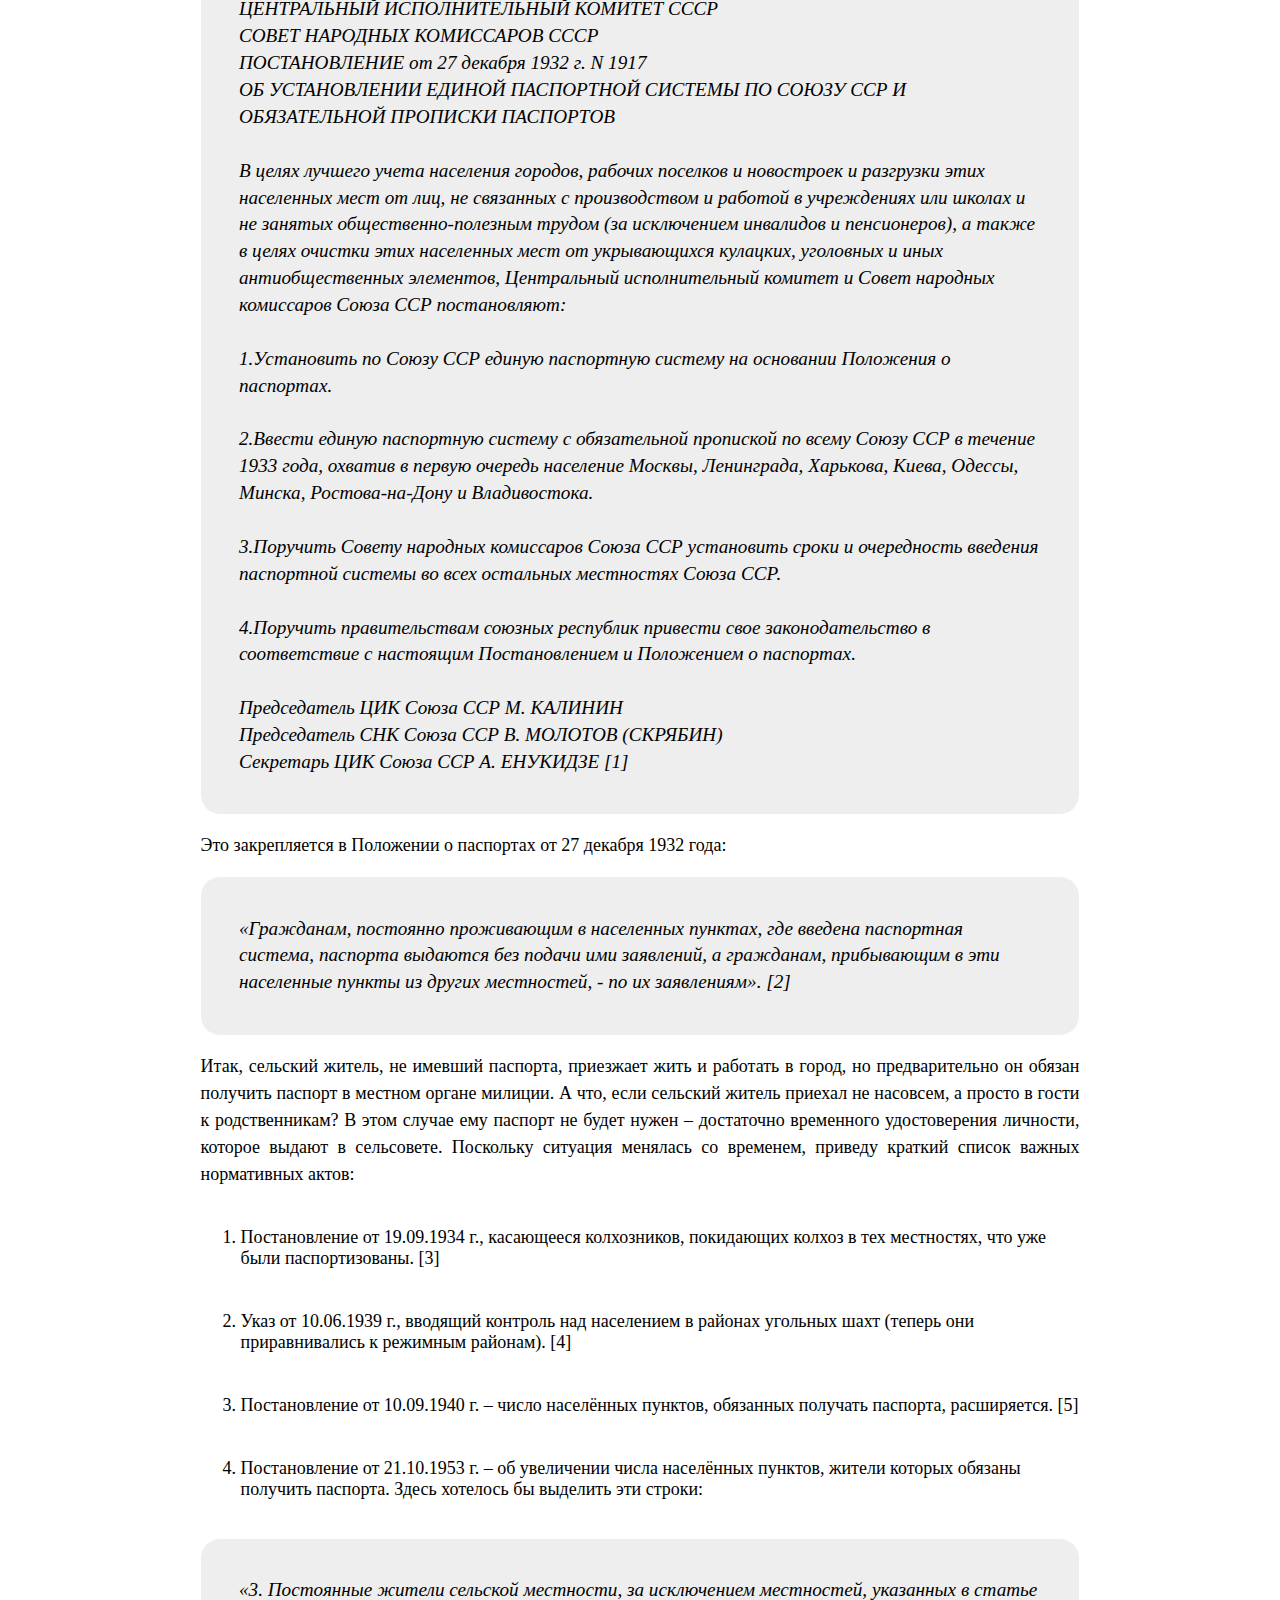
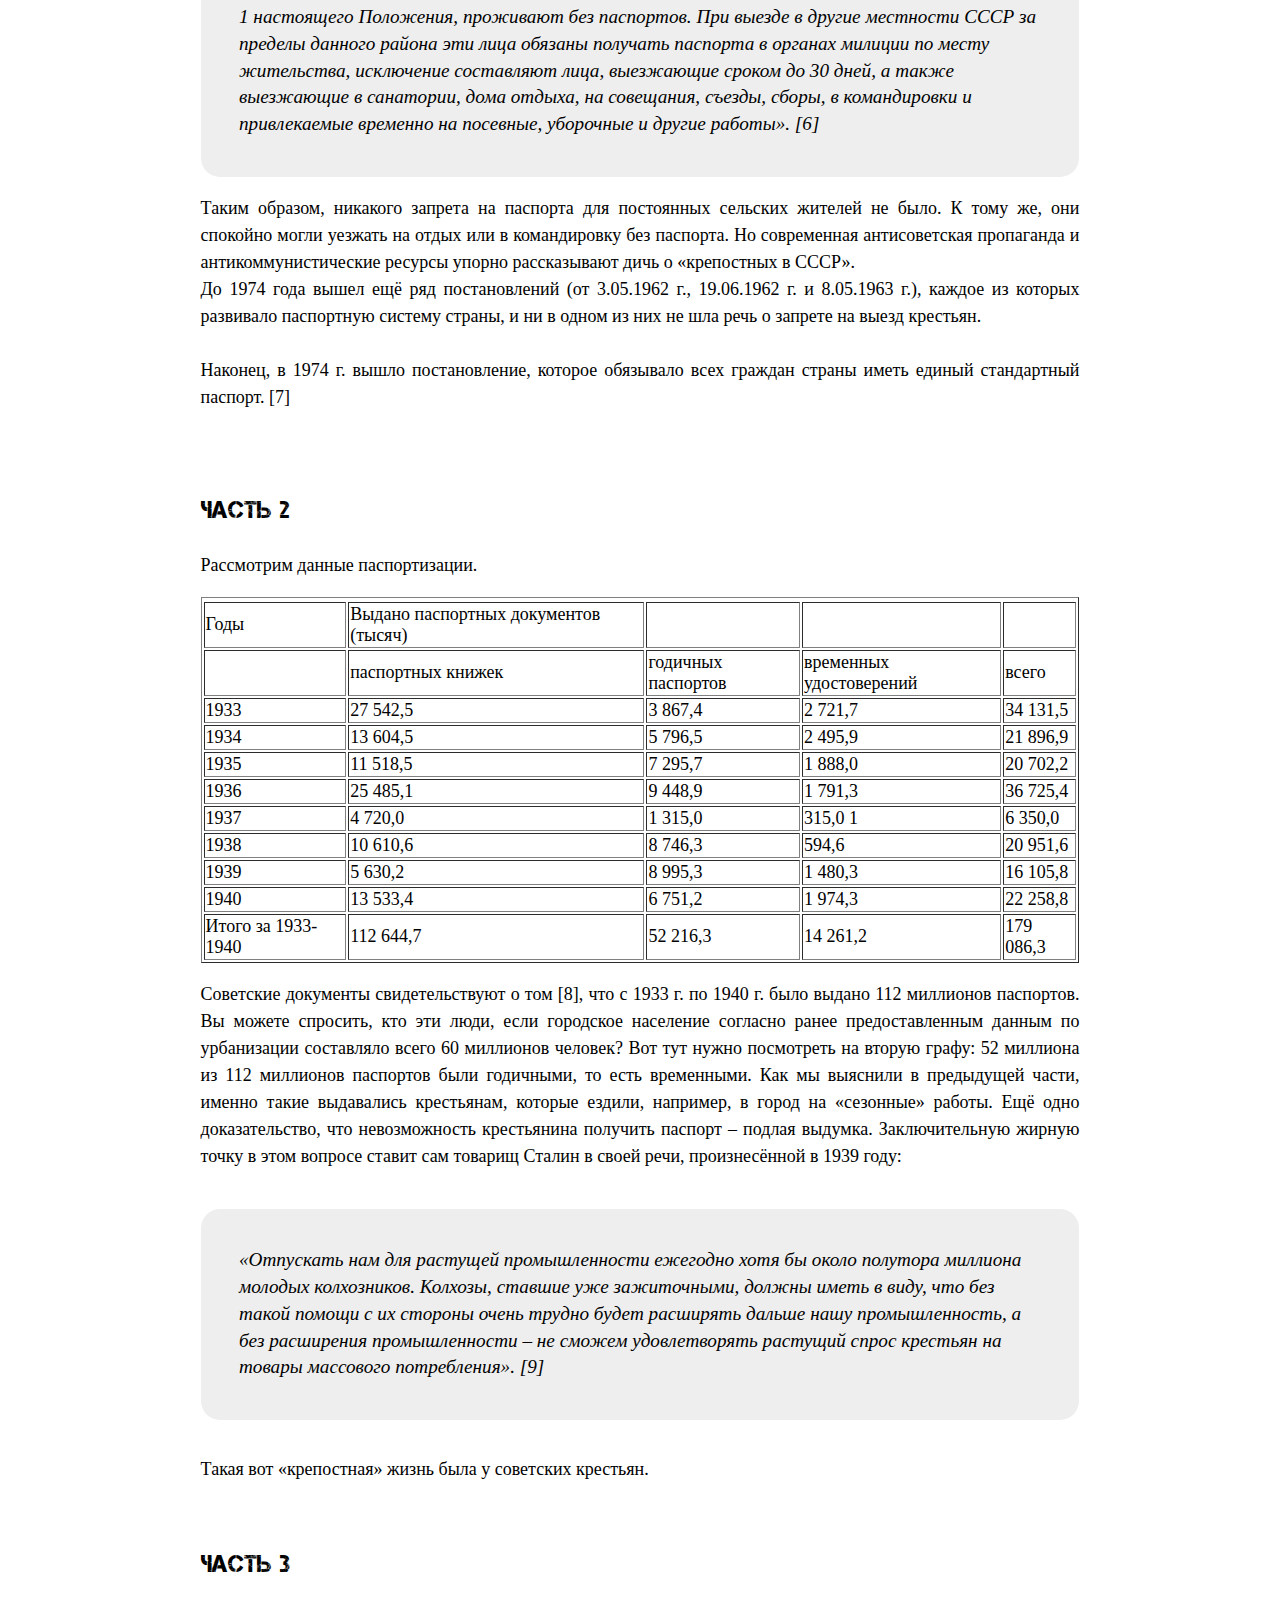
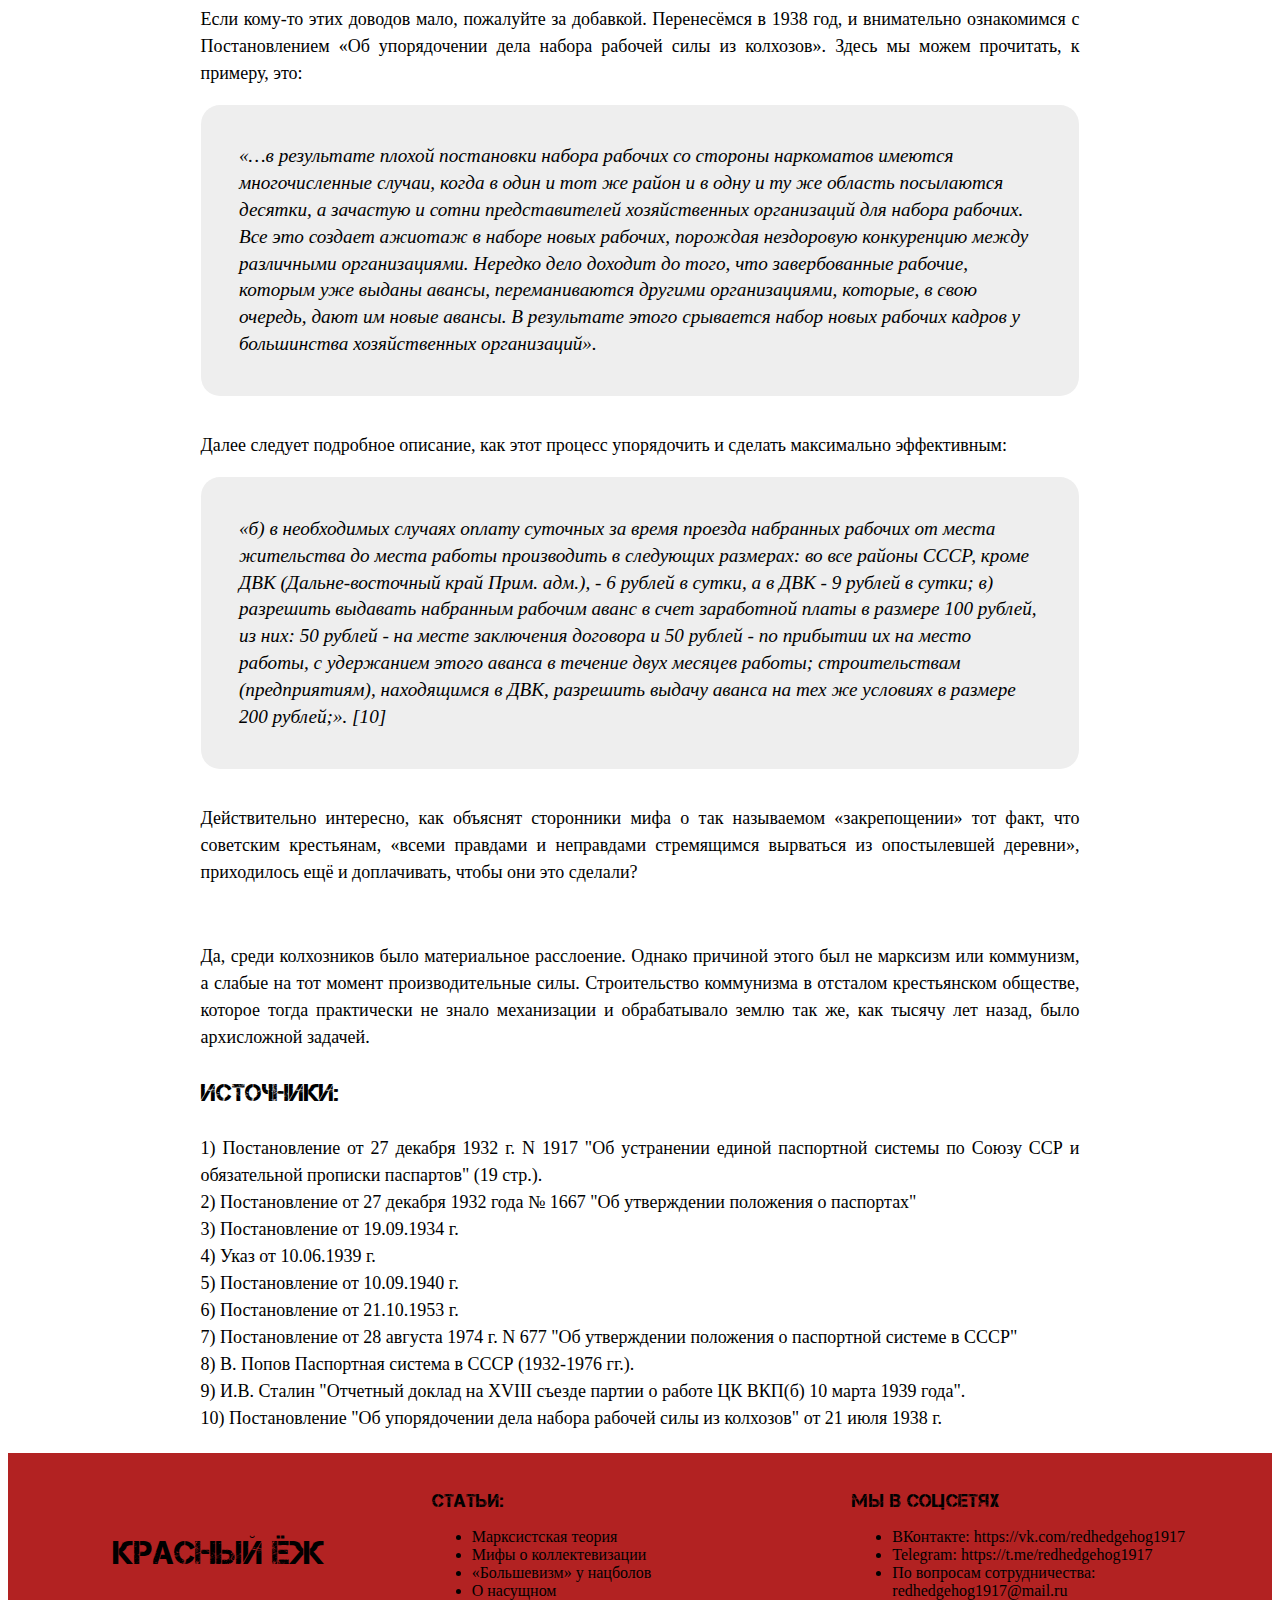
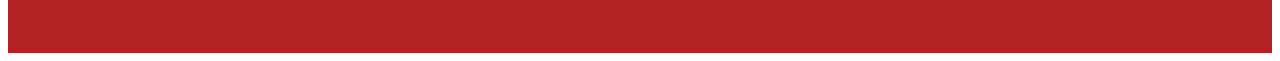
<file: kolhozn5.html>
<!doctype html>
<html>
<head>
<meta charset="utf-8">
<title>kolhozn5</title>
<link rel="stylesheet" href="index.css" text css>
</head>
<body link="#000000" vlink="#000000" alink="#000000">
<table border="0" bgcolor="black" width="100%">
  <tr>
    <td><p align="center"><img src="image/obl2.jpg" height="150"></p></td>
  </tr>
</table>
<table width="100%" class="table2">
  <tr background="#B22222">
    <td width="33%" background="#B22222"><p align="center"> 
      <a href="index.html" class="link"> <font face="Capture it" size="+2">
      <nav class="menu" align="center">
        <ul>
          <li><a href="index.html">ГЛАВНОЕ</a></li>
        </ul>
      </nav>
      </font> </a>
      </p></td>
    <td width="33%" class="td2"><p align="center"> 
      <font face="Capture it" size="+2">
      <nav class="menu" align="center">
      <ul>
      <li>
      <a href="#" align="center">СТАТЬИ</a>
      <ul class="ul-align">
        <li><a class="gct" href="teoriya.html">МАРКСИСТСКАЯ ТЕОРИЯ</a></li>
        <li><a class="gct" href="mifcol.html">МИФЫ КОЛЛЕКТЕВИЗАЦИИ</a></li>
        <li><a class="gct" href="nazbol.html">«БОЛЬШЕВИЗМ» У НАЦБОЛОВ</a></li>
        <li><a class="gct" href="nasuch.html">О НАСУЩНОМ</a></li>
        </li>
      </ul>
      </nav>
      </font>
      </p></td>
    <td width="33%" class="td2"><p align="center"> 
      <font face="Capture it" size="+2">
      <nav class="menu" align="center">
        <ul>
          <li><a href="bolshieR.html">КНИГИ</a></li>
        </ul>
      </nav>
      </font>
      </p></td>
  </tr>
</table>
<br>
<font color="black" size="+3">
<p class="p" align="center" face="Capture it">С больной головы на здоровую: как наследственную болезнь российского царизма пытались выдать за миф о «крепостных крестьянах в СССР»</p>
</font>
<p align="center"><img src="image/mifcol.jpg" width="600" height="600"> </p>
<table border="0" width="70%" align="center">
  <tr>
    <td><br>
      <font face="Capture it" size="+2">
      <p align="justify">Часть 1</p>
      </font> <font face="Arial Nova Light" size="+1em">
      <p align="justify">Вот мы и подобрались спустя продолжительное время к теме паспортов для ступивших в колхозы крестьян. Тридцать с лишним лет неискушённых граждан кормят говном с лопаты: колхозники были новыми «крепостными крестьянами», которым советская власть запрещала иметь паспорта. Это очередной миф, который можно легко опровергнуть. <br>
        Сельские жители активно переезжали в города, поступали в учебные заведения и вербовались на многочисленные стройки социализма для реализации программы масштабной индустриализации страны. Без паспортов такое организовать и осуществить, понятно, невозможно (смотрим данные об урбанизации населения в СССР1). Паспорт – это главный документ гражданина, без которого он проживать в городе на законных основаниях не мог. А как же? В наличии соответствующие документы и статистика, ознакомившись с которыми, можно достаточно ясно увидеть картину происходившего с крестьянами в 30-х годах прошлого века, они в свободном доступе. Например:</p>
      </font>
      <figure class="quote">
        <blockquote><font face="Arial Nova Light"><i>ЦЕНТРАЛЬНЫЙ ИСПОЛНИТЕЛЬНЫЙ КОМИТЕТ СССР <br>
          СОВЕТ НАРОДНЫХ КОМИССАРОВ СССР <br>
          ПОСТАНОВЛЕНИЕ
          от 27 декабря 1932 г. N 1917 <br>
          ОБ УСТАНОВЛЕНИИ ЕДИНОЙ ПАСПОРТНОЙ СИСТЕМЫ ПО
          СОЮЗУ ССР И ОБЯЗАТЕЛЬНОЙ ПРОПИСКИ ПАСПОРТОВ <br>
          <br>
          В целях лучшего учета населения городов, рабочих поселков и новостроек и разгрузки этих населенных мест от лиц, не связанных с производством и работой в учреждениях или школах и не занятых общественно-полезным трудом (за исключением инвалидов и пенсионеров), а также в целях очистки этих населенных мест от укрывающихся кулацких, уголовных и иных антиобщественных элементов, Центральный исполнительный комитет и Совет народных комиссаров Союза ССР постановляют: <br>
          <br>
          1.Установить по Союзу ССР единую паспортную систему на основании Положения о паспортах. <br>
          <br>
          2.Ввести единую паспортную систему с обязательной пропиской по всему Союзу ССР в течение 1933 года, охватив в первую очередь население Москвы, Ленинграда, Харькова, Киева, Одессы, Минска, Ростова-на-Дону и Владивостока. <br>
          <br>
          3.Поручить Совету народных комиссаров Союза ССР установить сроки и очередность введения паспортной системы во всех остальных местностях Союза ССР. <br>
          <br>
          4.Поручить правительствам союзных республик привести свое законодательство в соответствие с настоящим Постановлением и Положением о паспортах. <br>
          <br>
          Председатель ЦИК Союза ССР
          М. КАЛИНИН <br>
          Председатель СНК Союза ССР
          В. МОЛОТОВ (СКРЯБИН) <br>
          Секретарь ЦИК Союза ССР
          А. ЕНУКИДЗЕ [1] </i></font></blockquote>
      </figure>
      <font face="Arial Nova Light" size="+1">
      <p align="justify">Это закрепляется в Положении о паспортах от 27 декабря 1932 года:</p>
      </font>
      <figure class="quote">
        <blockquote><font face="Arial Nova Light"><i>«Гражданам, постоянно проживающим в населенных пунктах, где введена паспортная система, паспорта выдаются без подачи ими заявлений, а гражданам, прибывающим в эти населенные пункты из других местностей, - по их заявлениям». [2]</i></font></blockquote>
      </figure>
      <font face="Arial Nova Light" size="+1">
      <p align="justify">Итак, сельский житель, не имевший паспорта, приезжает жить и работать в город, но предварительно он обязан получить паспорт в местном органе милиции. А что, если сельский житель приехал не насовсем, а просто в гости к родственникам? В этом случае ему паспорт не будет нужен – достаточно временного удостоверения личности, которое выдают в сельсовете. Поскольку ситуация менялась со временем, приведу краткий список важных нормативных актов:
      <ol>
        <br>
        <li>Постановление от 19.09.1934 г., касающееся колхозников, покидающих колхоз в тех местностях, что уже были паспортизованы. [3]</li>
        <br>
        <br>
        <li>Указ от 10.06.1939 г., вводящий контроль над населением в районах угольных шахт (теперь они приравнивались к режимным районам). [4]</li>
        <br>
        <br>
        <li>Постановление от 10.09.1940 г. – число населённых пунктов, обязанных получать паспорта, расширяется. [5]</li>
        <br>
        <br>
        <li>Постановление от 21.10.1953 г. – об увеличении числа населённых пунктов, жители которых обязаны получить паспорта. Здесь хотелось бы выделить эти строки:</li>
      </ol>
      </p>
      </font> <br>
      <figure class="quote">
        <blockquote><font face="Arial Nova Light"><i>«3. Постоянные жители сельской местности, за исключением местностей, указанных в статье 1 настоящего Положения, проживают без паспортов.
          При выезде в другие местности СССР за пределы данного района эти лица обязаны получать паспорта в органах милиции по месту жительства, исключение составляют лица, выезжающие сроком до 30 дней, а также выезжающие в санатории, дома отдыха, на совещания, съезды, сборы, в командировки и привлекаемые временно на посевные, уборочные и другие работы». [6]</i></font></blockquote>
      </figure>
      <font face="Arial Nova Light" size="+1">
      <p align="justify">Таким образом, никакого запрета на паспорта для постоянных сельских жителей не было. К тому же, они спокойно могли уезжать на отдых или в командировку без паспорта. Но современная антисоветская пропаганда и антикоммунистические ресурсы упорно рассказывают дичь о «крепостных в СССР». <br>
        До 1974 года вышел ещё ряд постановлений (от 3.05.1962 г., 19.06.1962 г. и 8.05.1963 г.), каждое из которых развивало паспортную систему страны, и ни в одном из них не шла речь о запрете на выезд крестьян. <br>
        <br>
        Наконец, в 1974 г. вышло постановление, которое обязывало всех граждан страны иметь единый стандартный паспорт. [7]</p>
      </font> <br>
      <br>
      <font face="Capture it" size="+2">
      <p align="justify">Часть 2</p>
      </font> <font face="Arial Nova Light" size="+1em">
      <p align="justify"> Рассмотрим данные паспортизации.
      <table border="1" align="center">
        <tr>
			  <tr>
          <td>Годы</td>
          <td>Выдано паспортных документов (тысяч)</td>
          <td></td>
          <td></td>
          <td></td>
        </tr>
        <tr>
          <td></td>
          <td>паспортных книжек</td>
          <td>годичных паспортов</td>
          <td>временных удостоверений</td>
          <td>всего</td>
        </tr>
        <tr>
          <td>1933</td>
          <td>27 542,5</td>
          <td>3 867,4</td>
          <td>2 721,7</td>
          <td>34 131,5</td>
        </tr>
        <tr>
          <td>1934</td>
          <td>13 604,5</td>
          <td>5 796,5</td>
          <td>2 495,9</td>
          <td>21 896,9</td>
        </tr>
        <tr>
          <td>1935</td>
          <td>11 518,5</td>
          <td>7 295,7</td>
          <td>1 888,0</td>
          <td>20 702,2</td>
        </tr>
        <tr>
          <td>1936</td>
          <td>25 485,1</td>
          <td>9 448,9</td>
          <td>1 791,3</td>
          <td>36 725,4</td>
        </tr>
        <tr>
          <td>1937</td>
          <td>4 720,0</td>
          <td>1 315,0</td>
          <td>315,0 1</td>
          <td>6 350,0</td>
        </tr>
        <tr>
          <td>1938</td>
          <td>10 610,6</td>
          <td>8 746,3</td>
          <td>594,6</td>
          <td>20 951,6</td>
        </tr>
        <tr>
          <td>1939</td>
          <td>5 630,2</td>
          <td>8 995,3</td>
          <td>1 480,3</td>
          <td>16 105,8</td>
        </tr>
        <tr>
          <td>1940</td>
          <td>13 533,4</td>
          <td>6 751,2</td>
          <td>1 974,3</td>
          <td>22 258,8</td>
        </tr>
        <tr>
          <td>Итого за 1933-1940</td>
          <td>112 644,7</td>
          <td>52 216,3</td>
          <td>14 261,2</td>
          <td>179 086,3</td>
			  </tr>
        </tr>
      </table>
	</p>
      </font>
      <font face="Arial Nova Light" size="+1em">
      <p align="justify">Советские документы свидетельствуют о том [8], что с 1933 г. по 1940 г. было выдано 112 миллионов паспортов. Вы можете спросить, кто эти люди, если городское население согласно ранее предоставленным данным по урбанизации составляло всего 60 миллионов человек? Вот тут нужно посмотреть на вторую графу: 52 миллиона из 112 миллионов паспортов были годичными, то есть временными. Как мы выяснили в предыдущей части, именно такие выдавались крестьянам, которые ездили, например, в город на «сезонные» работы. Ещё одно доказательство, что невозможность крестьянина получить паспорт – подлая выдумка. Заключительную жирную точку в этом вопросе ставит сам товарищ Сталин в своей речи, произнесённой в 1939 году:</p>
      </font> <br>
      <figure class="quote">
        <blockquote><font face="Arial Nova Light"><i>«Отпускать нам для растущей промышленности ежегодно хотя бы около полутора миллиона молодых колхозников. Колхозы, ставшие уже зажиточными, должны иметь в виду, что без такой помощи с их стороны очень трудно будет расширять дальше нашу промышленность, а без расширения промышленности – не сможем удовлетворять растущий спрос крестьян на товары массового потребления». [9]</i></font></blockquote>
      </figure>
      <br>
      <font face="Arial Nova Light" size="+1em">
      <p align="justify">Такая вот «крепостная» жизнь была у советских крестьян.</p>
      </font> <br>
      <font face="Capture it" size="+2">
      <p align="justify">Часть 3</p>
      </font> <font face="Arial Nova Light" size="+1em">
      <p align="justify">Если кому-то этих доводов мало, пожалуйте за добавкой. Перенесёмся в 1938 год, и внимательно ознакомимся с Постановлением «Об упорядочении дела набора рабочей силы из колхозов». Здесь мы можем прочитать, к примеру, это:</p>
      </font>
      <figure class="quote">
        <blockquote><font face="Arial Nova Light"><i>«…в результате плохой постановки набора рабочих со стороны наркоматов имеются многочисленные случаи, когда в один и тот же район и в одну и ту же область посылаются десятки, а зачастую и сотни представителей хозяйственных организаций для набора рабочих.
          Все это создает ажиотаж в наборе новых рабочих, порождая нездоровую конкуренцию между различными организациями. Нередко дело доходит до того, что завербованные рабочие, которым уже выданы авансы, переманиваются другими организациями, которые, в свою очередь, дают им новые авансы. В результате этого срывается набор новых рабочих кадров у большинства хозяйственных организаций».</i></font></blockquote>
      </figure>
      <br>
      <font face="Arial Nova Light" size="+1em">
      <p align="justify">Далее следует подробное описание, как этот процесс упорядочить и сделать максимально эффективным:</p>
      </font>
      <figure class="quote">
        <blockquote><font face="Arial Nova Light"><i>«б) в необходимых случаях оплату суточных за время проезда набранных рабочих от места жительства до места работы производить в следующих размерах: во все районы СССР, кроме ДВК (Дальне-восточный край Прим. адм.), - 6 рублей в сутки, а в ДВК - 9 рублей в сутки;
          в) разрешить выдавать набранным рабочим аванс в счет заработной платы в размере 100 рублей, из них: 50 рублей - на месте заключения договора и 50 рублей - по прибытии их на место работы, с удержанием этого аванса в течение двух месяцев работы; строительствам (предприятиям), находящимся в ДВК, разрешить выдачу аванса на тех же условиях в размере 200 рублей;». [10]</i></font></blockquote>
      </figure>
      <br>
      <font face="Arial Nova Light" size="+1em">
      <p align="justify">Действительно интересно, как объяснят сторонники мифа о так называемом «закрепощении» тот факт, что советским крестьянам, «всеми правдами и неправдами стремящимся вырваться из опостылевшей деревни», приходилось ещё и доплачивать, чтобы они это сделали?</p>
      </font> <br>
      <font face="Arial Nova Light" size="+1em">
      <p align="justify">Да, среди колхозников было материальное расслоение. Однако причиной этого был не марксизм или коммунизм, а слабые на тот момент производительные силы. Строительство коммунизма в отсталом крестьянском обществе, которое тогда практически не знало механизации и обрабатывало землю так же, как тысячу лет назад, было архисложной задачей.</p>
      </font> <font face="Capture it" size="+2">
      <p align="justify">Источники:</p>
      </font> 
	<font face="Arial Nova Light" size="+1em">
      <p align="justify">1) <a class="ist" href="https://disk.yandex.ru/i/pITBGE5FVl0wgw">Постановление от 27 декабря 1932 г. N 1917 "Об устранении единой паспортной системы по
        Союзу ССР и обязательной прописки паспартов" (19 стр.).</a> <br>
        2) <a class="ist" href="https://ru.wikisource.org/wiki/Положение_о_паспортах_(1932)">Постановление от 27 декабря 1932 года № 1667 "Об утверждении положения о паспортах"</a> <br>
        3) <a class="ist" href="https://www.libussr.ru/doc_ussr/ussr_4014.htm">Постановление от 19.09.1934 г.</a> <br>
        4) <a class="ist" href="https://www.libussr.ru/doc_ussr/ussr_4193.htm">Указ от 10.06.1939 г.</a> <br>
        5) <a class="ist" href="https://www.libussr.ru/doc_ussr/ussr_4280.htm">Постановление от 10.09.1940 г.</a> <br>
        6) <a class="ist" href="https://e-ecolog.ru/docs/jHRVK4kk0mT4903KpGO2X">Постановление от 21.10.1953 г.</a> <br>
        7) <a class="ist" href="https://e-ecolog.ru/docs/G2ZwFxGJ8JBbdPI_ihrJr">Постановление от 28 августа 1974 г. N 677 "Об утверждении положения о паспортной системе в СССР"</a> <br>
        8) <a class="ist" href="https://disk.yandex.ru/i/XCTvmM1yxJqfzw">В. Попов Паспортная система в СССР (1932-1976 гг.).</a> <br>
        9) <a class="ist" href="https://www.marxists.org/russkij/stalin/t14/t14_57.htm">И.В. Сталин "Отчетный доклад на XVIII съезде партии о работе ЦК ВКП(б) 10 марта 1939 года".</a> <br>
        10) <a class="ist" href="http://docs.historyrussia.org/ru/nodes/245865-ob-uporyadochenii-dela-nabora-rabochey-sily-iz-kolhozov-postanovlenie-snk-sssr-ot-21-iyulya-1938-g#mode/inspect/page/1/zoom/4">Постановление "Об упорядочении дела набора рабочей силы из колхозов" от 21 июля 1938 г.</a></p>
      </font></td>
  </tr>
</table>
<table border="0" width="100%" background="#B22222" class="table2" height="200">
  <tr background="#B22222">
    <td width="30%"><font face="Capture it" color="black" size="+3">
      <p align="center">Красный Ёж</p>
      </font></td>
    <td width="30%"><font face="Capture it" size="+1">Статьи:</font> <font face="Arial Nova Light">
      <ul>
        <li><a class="ast" href="teoriya.html">Марксистская теория</a></li>
        <li><a class="ast" href="mifcol.html">Мифы о коллектевизации</a></li>
        <li><a class="ast" href="nazbol.html">«Большевизм» у нацболов</a></li>
        <li><a class="ast" href="nasuch.html">О насущном</a></li>
      </ul>
      </font></td>
    <td width="30%"><font face="Capture it" size="+1">Мы в соцсетях</font> <br>
		<ul>
      <font face="Arial Nova Light"><li>ВКонтакте: <a class="ast" href="https://vk.com/redhedgehog1917">https://vk.com/redhedgehog1917</a></li>
      <li>Telegram: <a class="ast" href="https://t.me/redhedgehog1917">https://t.me/redhedgehog1917</a> </li>
      <li>По вопросам сотрудничества: <a class="ast" href="redhedgehog1917@mail.ru">redhedgehog1917@mail.ru</a></li></font>
			</ul>
			</td>
  </tr>
</table>
</body>
</html>
</file>
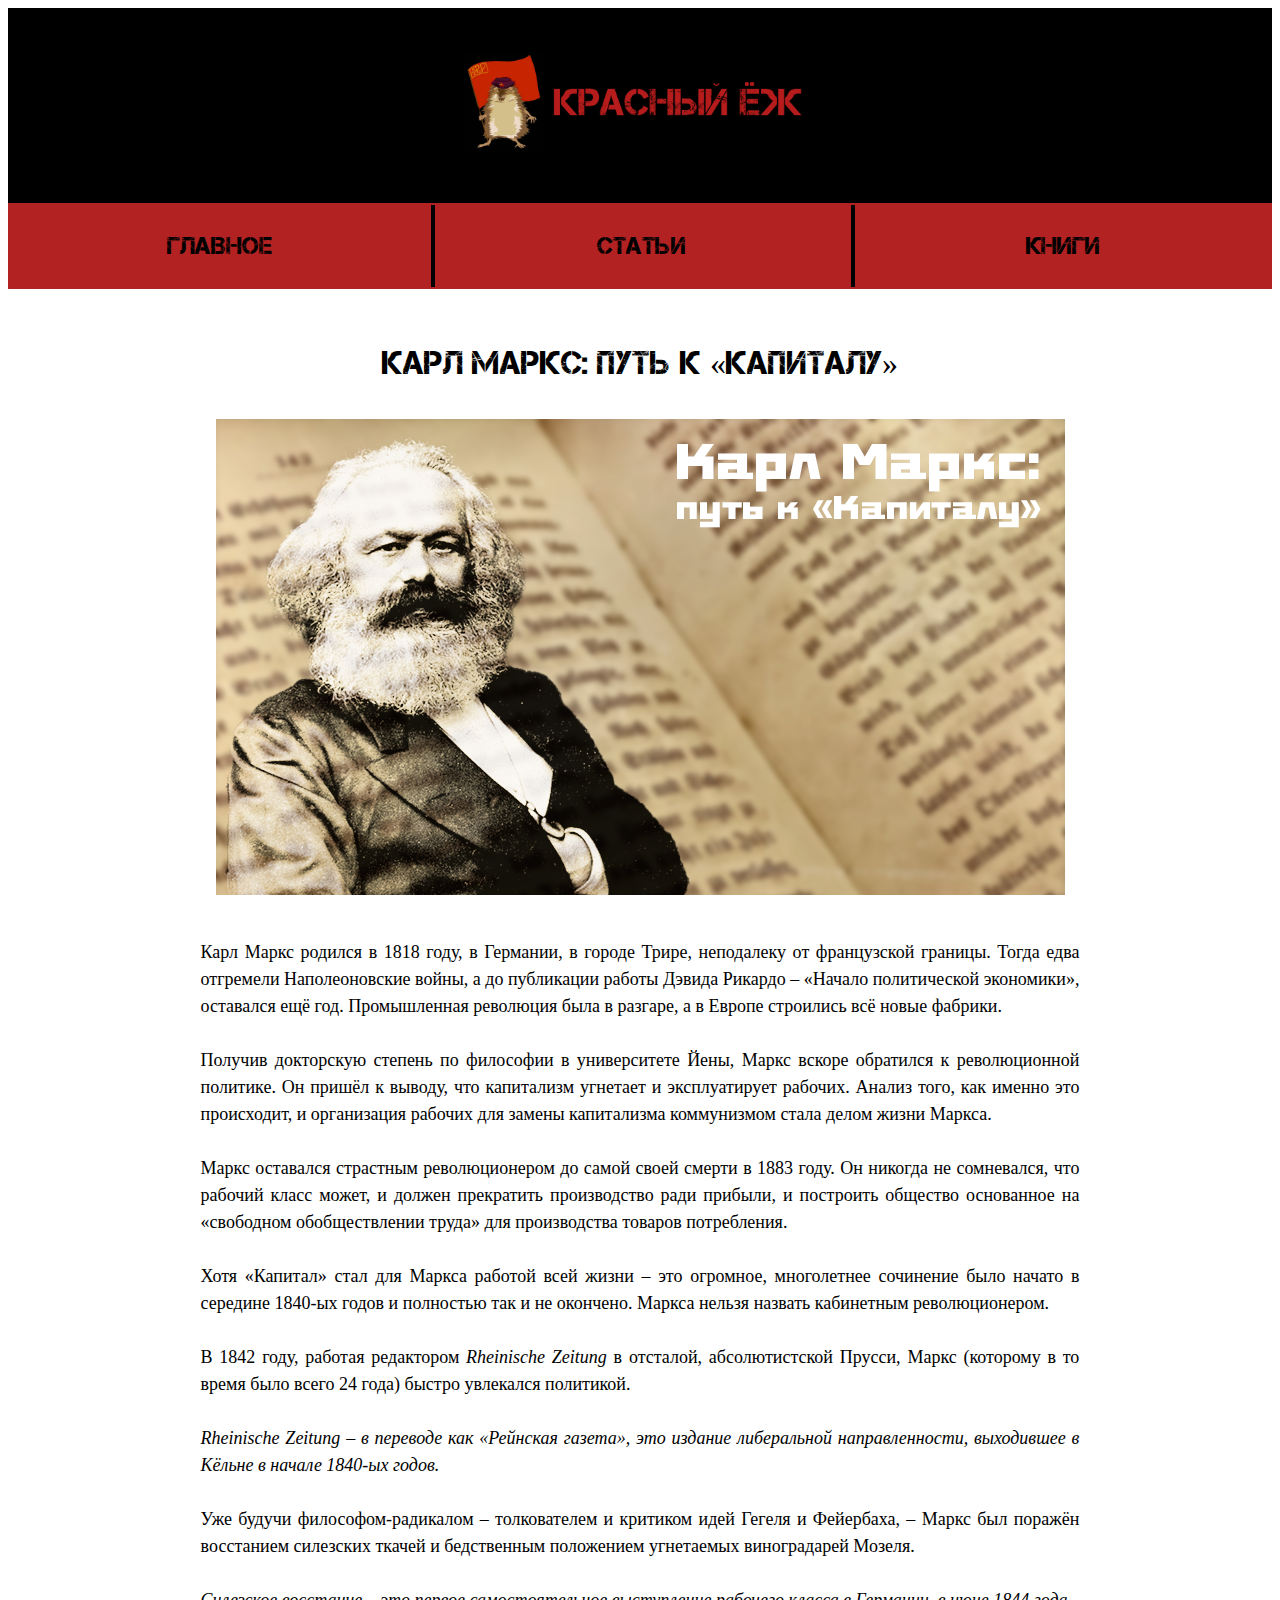
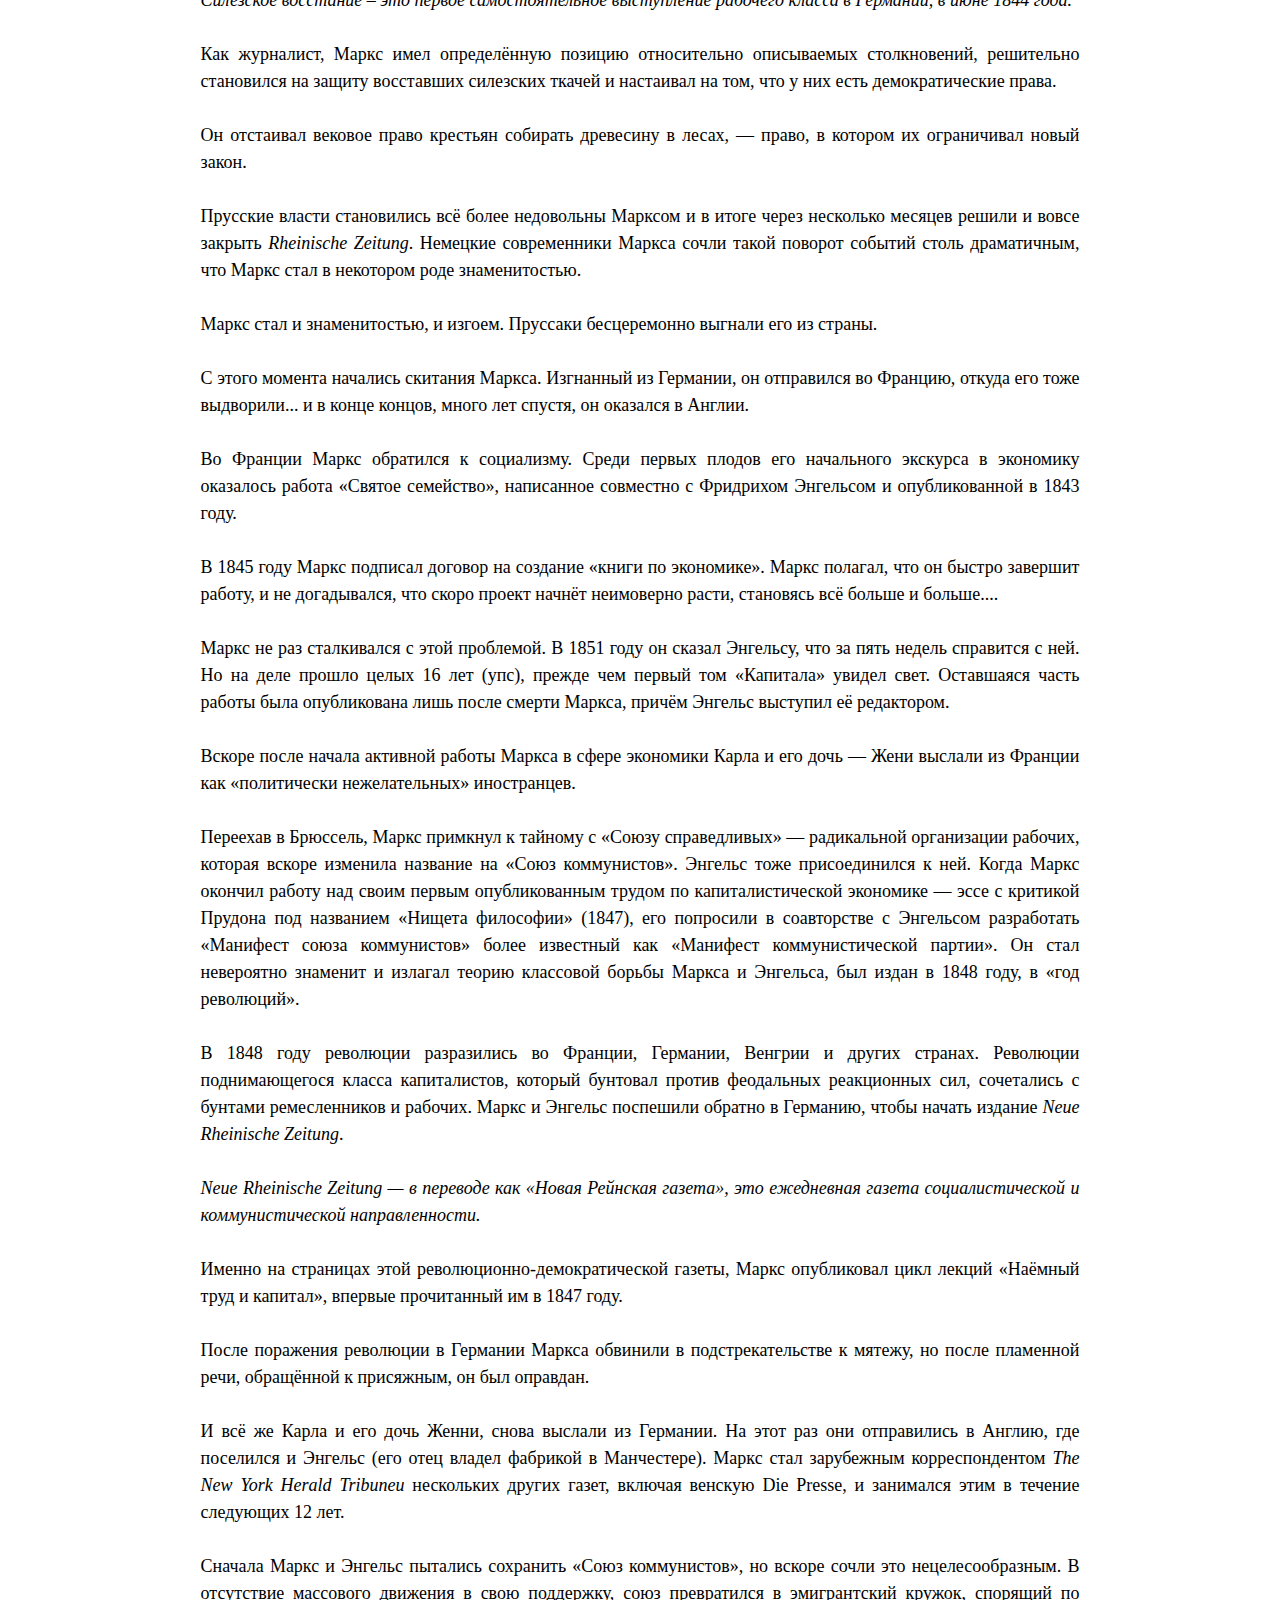
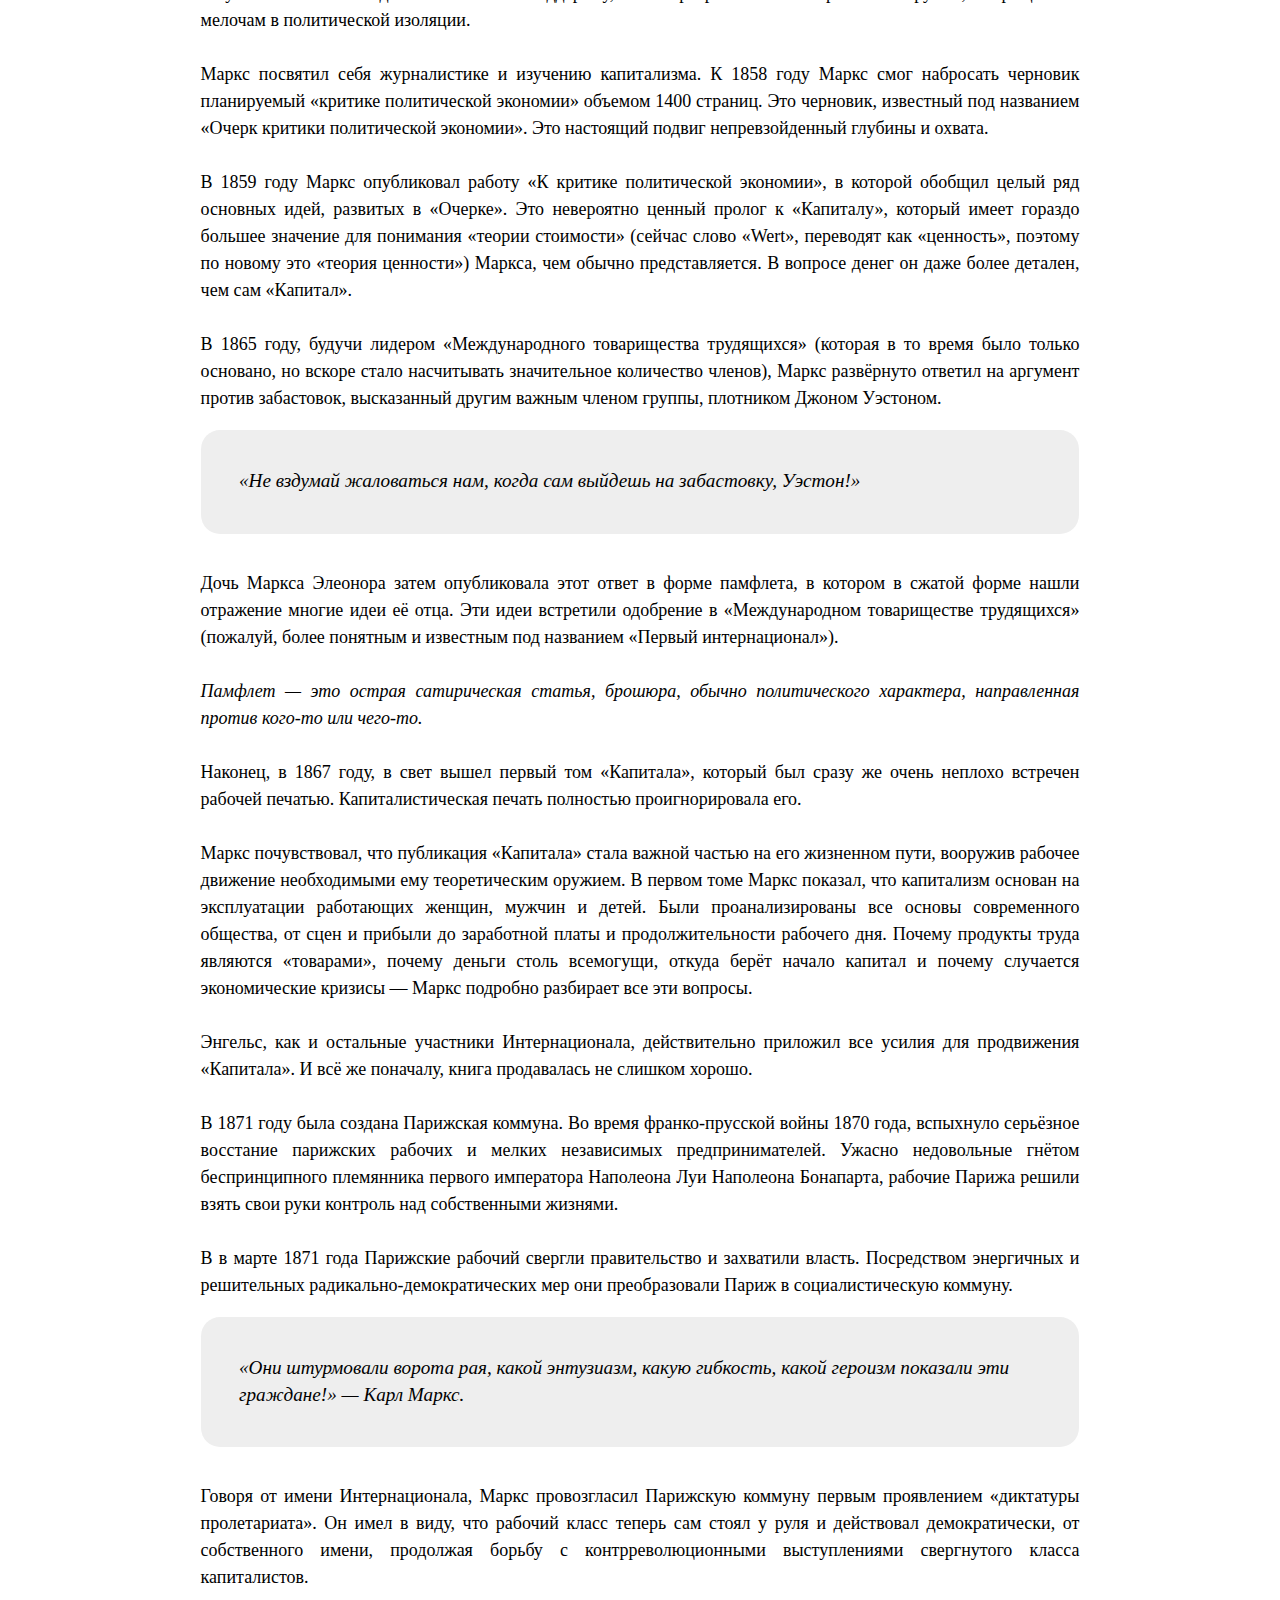
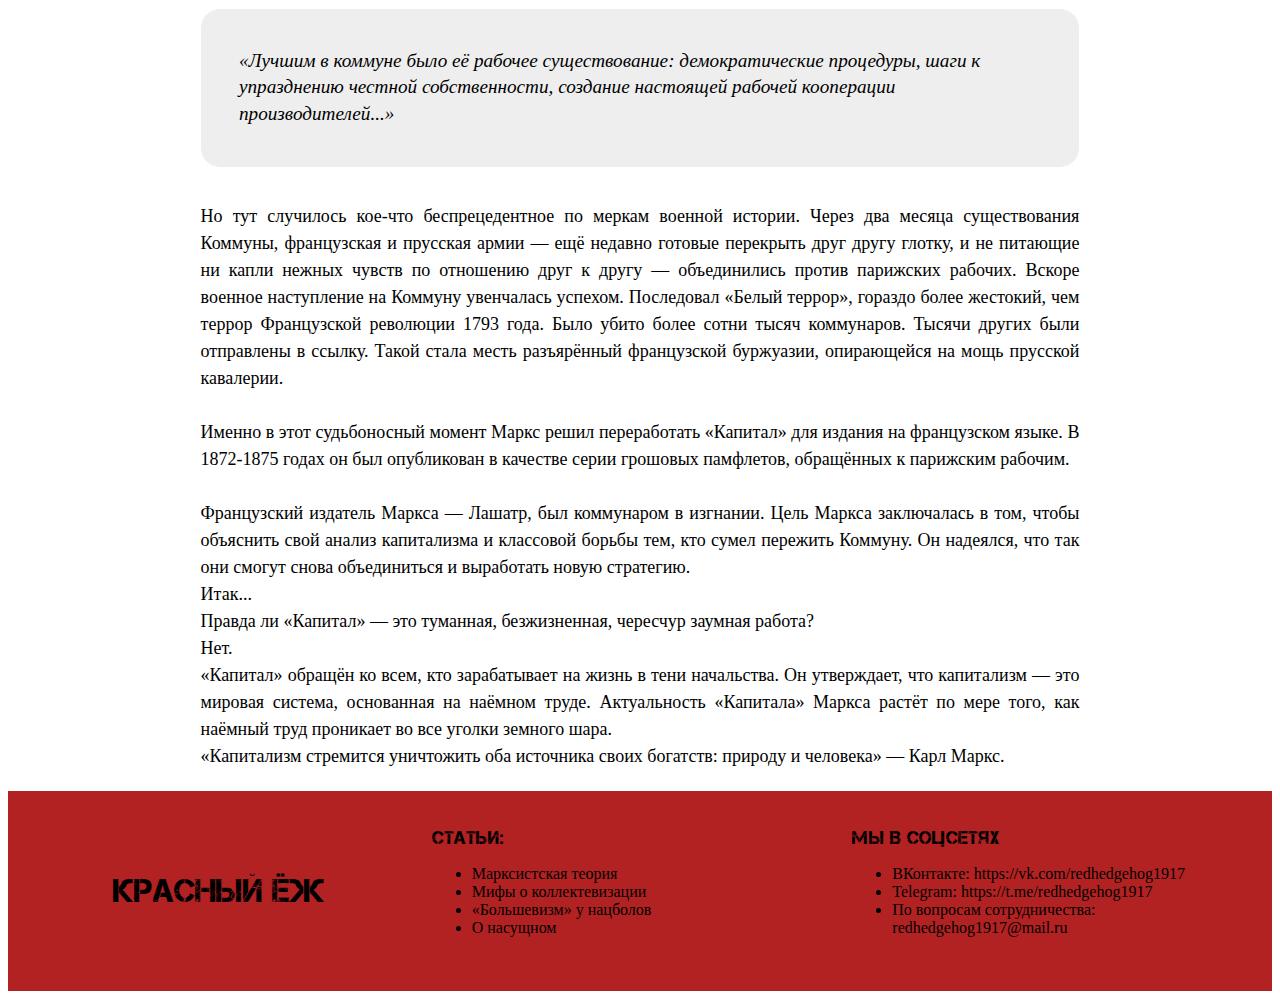
<file: marx.html>
<!doctype html>
<html>
<head>
<meta charset="utf-8">
<title>marx</title>
<link rel="stylesheet" href="index.css" text css>
</head>
<body link="#000000" vlink="#000000" alink="#000000">
<table border="0" bgcolor="black" width="100%">
  <tr>
    <td><p align="center"><img src="image/obl2.jpg" height="150"></p></td>
  </tr>
</table>
<table width="100%" class="table2">
  <tr background="#B22222">
    <td width="33%" background="#B22222"><p align="center"> 
      <a href="index.html" class="link"> <font face="Capture it" size="+2">
      <nav class="menu" align="center">
        <ul>
          <li><a href="index.html">ГЛАВНОЕ</a></li>
        </ul>
      </nav>
      </font> </a>
      </p></td>
    <td width="33%" class="td2"><p align="center"> 
      <font face="Capture it" size="+2">
      <nav class="menu" align="center">
      <ul>
      <li>
      <a href="#" align="center">СТАТЬИ</a>
      <ul class="ul-align">
        <li><a class="gct" href="teoriya.html">МАРКСИСТСКАЯ ТЕОРИЯ</a></li>
        <li><a class="gct" href="mifcol.html">МИФЫ КОЛЛЕКТЕВИЗАЦИИ</a></li>
        <li><a class="gct" href="nazbol.html">«БОЛЬШЕВИЗМ» У НАЦБОЛОВ</a></li>
        <li><a class="gct" href="nasuch.html">О НАСУЩНОМ</a></li>
        </li>
      </ul>
      </nav>
      </font>
      </p></td>
    <td width="33%" class="td2"><p align="center"> 
      <font face="Capture it" size="+2">
      <nav class="menu" align="center">
        <ul>
          <li><a href="bolshieR.html">КНИГИ</a></li>
        </ul>
      </nav>
      </font>
      </p></td>
  </tr>
</table>
	<br><font color="black" size="+3"><p class='p' align="center" face="Capture it">Карл Маркс: путь к «Капиталу»</p></font>
	
	<p align="center"><img src="image/karl_marx_put_k_kapitalu.png">
	</p>
	<table border="0" width="70%" align="center">
		<td><font face="Arial Nova Light" size="+1em">
     <p align="justify">Карл Маркс родился в 1818 году, в Германии, в городе Трире, неподалеку от французской границы. Тогда едва отгремели Наполеоновские войны, а до публикации работы Дэвида Рикардо – «Начало политической экономики», оставался ещё год. Промышленная революция была в разгаре, а в Европе строились всё новые фабрики.
<br>
 <br>Получив докторскую степень по философии в университете Йены, Маркс вскоре обратился к революционной политике. Он пришёл к выводу, что капитализм угнетает и эксплуатирует рабочих. Анализ того, как именно это происходит, и организация рабочих для замены капитализма коммунизмом стала делом жизни Маркса.
<br>
 <br>Маркс оставался страстным революционером до самой своей смерти в 1883 году. Он никогда не сомневался, что рабочий класс может, и должен прекратить производство ради прибыли, и построить общество основанное на «свободном обобществлении труда» для производства товаров потребления.
<br>
 <br>Хотя «Капитал» стал для Маркса работой всей жизни – это огромное, многолетнее сочинение было начато в середине 1840-ых годов и полностью так и не окончено. Маркса нельзя назвать кабинетным революционером.
<br>
			<br>В 1842 году, работая редактором <i>Rheinische Zeitung</i> в отсталой, абсолютистской Прусси, Маркс (которому в то время было всего 24 года) быстро увлекался политикой.
<br>
<br><i>Rheinische Zeitung – в переводе как «Рейнская газета», это издание либеральной направленности, выходившее в Кёльне в начале 1840-ых годов.</i>
<br>
<br>Уже будучи философом-радикалом – толкователем и критиком идей Гегеля и Фейербаха, – Маркс был поражён восстанием силезских ткачей и бедственным положением угнетаемых виноградарей Мозеля.
			<br>
<br><i>Силезское восстание – это первое самостоятельное выступление рабочего класса в Германии, в июне 1844 года.</I>
<br>
 <br>Как журналист, Маркс имел определённую позицию относительно описываемых столкновений, решительно становился на защиту восставших силезских ткачей и настаивал на том, что у них есть демократические права.
<br>
 <br>Он отстаивал вековое право крестьян собирать древесину в лесах, — право, в котором их ограничивал новый закон.
<br>
 <br>Прусские власти становились всё более недовольны Марксом и в итоге через несколько месяцев решили и вовсе закрыть <i>Rheinische Zeitung</i>. Немецкие современники Маркса сочли такой поворот событий столь драматичным, что Маркс стал в некотором роде знаменитостью.
<br>
 <br>Маркс стал и знаменитостью, и изгоем. Пруссаки бесцеремонно выгнали его из страны.
<br>
 <br>С этого момента начались скитания Маркса. Изгнанный из Германии, он отправился во Францию, откуда его тоже выдворили... и в конце концов, много лет спустя, он оказался в Англии.
<br>
 <br>Во Франции Маркс обратился к социализму. Среди первых плодов его начального экскурса в экономику оказалось работа «Святое семейство», написанное совместно с Фридрихом Энгельсом и опубликованной в 1843 году.
<br>
 <br>В 1845 году Маркс подписал договор на создание «книги по экономике». Маркс полагал, что он быстро завершит работу, и не догадывался, что скоро проект начнёт неимоверно расти, становясь всё больше и больше....
<br>
 <br>Маркс не раз сталкивался с этой проблемой. В 1851 году он сказал Энгельсу, что за пять недель справится с ней. Но на деле прошло целых 16 лет (упс), прежде чем первый том «Капитала» увидел свет. Оставшаяся часть работы была опубликована лишь после смерти Маркса, причём Энгельс выступил её редактором.
<br>
 <br>Вскоре после начала активной работы Маркса в сфере экономики Карла и его дочь — Жени выслали из Франции как «политически нежелательных» иностранцев.
<br>
 <br>Переехав в Брюссель, Маркс примкнул к тайному с «Союзу справедливых» — радикальной организации рабочих, которая вскоре изменила название на «Союз коммунистов». Энгельс тоже присоединился к ней. Когда Маркс окончил работу над своим первым опубликованным трудом по капиталистической экономике — эссе с критикой Прудона под названием «Нищета философии» (1847), его попросили в соавторстве с Энгельсом разработать «Манифест союза коммунистов» более известный как «Манифест коммунистической партии». Он стал невероятно знаменит и излагал теорию классовой борьбы Маркса и Энгельса, был издан в 1848 году, в «год революций».
<br>
<br>В 1848 году революции разразились во Франции, Германии, Венгрии и других странах. Революции поднимающегося класса капиталистов, который бунтовал против феодальных реакционных сил, сочетались с бунтами ремесленников и рабочих. Маркс и Энгельс поспешили обратно в Германию, чтобы начать издание <i>Neue Rheinische Zeitung</i>.
<br>
<br><i>Neue Rheinische Zeitung — в переводе как «Новая Рейнская газета», это ежедневная газета социалистической и коммунистической направленности.</i>
<br>
 <br>Именно на страницах этой революционно-демократической газеты, Маркс опубликовал цикл лекций «Наёмный труд и капитал», впервые прочитанный им в 1847 году.
<br>
 <br>После поражения революции в Германии Маркса обвинили в подстрекательстве к мятежу, но после пламенной речи, обращённой к присяжным, он был оправдан.
<br>
 <br>И всё же Карла и его дочь Женни, снова выслали из Германии. На этот раз они отправились в Англию, где поселился и Энгельс (его отец владел фабрикой в Манчестере). Маркс стал зарубежным корреспондентом <i>The New York Herald Tribuneи</i> нескольких других газет, включая венскую Die Presse, и занимался этим в течение следующих 12 лет.
<br>
 <br>Сначала Маркс и Энгельс пытались сохранить «Союз коммунистов», но вскоре сочли это нецелесообразным. В отсутствие массового движения в свою поддержку, союз превратился в эмигрантский кружок, спорящий по мелочам в политической изоляции.
<br>
 <br>Маркс посвятил себя журналистике и изучению капитализма. К 1858 году Маркс смог набросать черновик планируемый «критике политической экономии» объемом 1400 страниц. Это черновик, известный под названием «Очерк критики политической экономии». Это настоящий подвиг непревзойденный глубины и охвата.
<br>
 <br>В 1859 году Маркс опубликовал работу «К критике политической экономии», в которой обобщил целый ряд основных идей, развитых в «Очерке». Это невероятно ценный пролог к «Капиталу», который имеет гораздо большее значение для понимания «теории стоимости» (сейчас слово «Wert», переводят как «ценность», поэтому по новому это «теория ценности») Маркса, чем обычно представляется. В вопросе денег он даже более детален, чем сам «Капитал».
<br>
 <br>В 1865 году, будучи лидером «Международного товарищества трудящихся» (которая в то время было только основано, но вскоре стало насчитывать значительное количество членов), Маркс развёрнуто ответил на аргумент против забастовок, высказанный другим важным членом группы, плотником Джоном Уэстоном.</p></font>
<figure class="quote">
        <blockquote><font face="Arial Nova Light"><i>«Не вздумай жаловаться нам, когда сам выйдешь на забастовку, Уэстон!»</i></font></blockquote>
      </figure>
 <br><font face="Arial Nova Light" size="+1em"><p align="justify">Дочь Маркса Элеонора затем опубликовала этот ответ в форме памфлета, в котором в сжатой форме нашли отражение многие идеи её отца. Эти идеи встретили одобрение в «Международном товариществе трудящихся» (пожалуй, более понятным и известным под названием «Первый интернационал»).
<br>
<br><i>Памфлет — это острая сатирическая статья, брошюра, обычно политического характера, направленная против кого-то или чего-то.</i>
<br>
 <br>Наконец, в 1867 году, в свет вышел первый том «Капитала», который был сразу же очень неплохо встречен рабочей печатью. Капиталистическая печать полностью проигнорировала его.
<br>
 <br>Маркс почувствовал, что публикация «Капитала» стала важной частью на его жизненном пути, вооружив рабочее движение необходимыми ему теоретическим оружием. В первом томе Маркс показал, что капитализм основан на эксплуатации работающих женщин, мужчин и детей. Были проанализированы все основы современного общества, от сцен и прибыли до заработной платы и продолжительности рабочего дня. Почему продукты труда являются «товарами», почему деньги столь всемогущи, откуда берёт начало капитал и почему случается экономические кризисы — Маркс подробно разбирает все эти вопросы.
<br>
 <br>Энгельс, как и остальные участники Интернационала, действительно приложил все усилия для продвижения «Капитала». И всё же поначалу, книга продавалась не слишком хорошо.
<br>
<br> В 1871 году была создана Парижская коммуна. Во время франко-прусской войны 1870 года, вспыхнуло серьёзное восстание парижских рабочих и мелких независимых предпринимателей. Ужасно недовольные гнётом беспринципного племянника первого императора Наполеона Луи Наполеона Бонапарта, рабочие Парижа решили взять свои руки контроль над собственными жизнями.
<br>
 <br>В в марте 1871 года Парижские рабочий свергли правительство и захватили власть. Посредством энергичных и решительных радикально-демократических мер они преобразовали Париж в социалистическую коммуну.</p></font>
<figure class="quote">
        <blockquote><font face="Arial Nova Light"><i>«Они штурмовали ворота рая, какой энтузиазм, какую гибкость, какой героизм показали эти граждане!» — Карл Маркс.</i></font></blockquote>
      </figure>
 <br><font face="Arial Nova Light" size="+1em"><p align="justify">Говоря от имени Интернационала, Маркс провозгласил Парижскую коммуну первым проявлением «диктатуры пролетариата». Он имел в виду, что рабочий класс теперь сам стоял у руля и действовал демократически, от собственного имени, продолжая борьбу с контрреволюционными выступлениями свергнутого класса капиталистов.</p></font>
<figure class="quote">
        <blockquote><font face="Arial Nova Light"><i>«Лучшим в коммуне было её рабочее существование: демократические процедуры, шаги к упразднению честной собственности, создание настоящей рабочей кооперации производителей...»</i></font></blockquote></figure>
 <br><font face="Arial Nova Light" size="+1em"><p align="justify">Но тут случилось кое-что беспрецедентное по меркам военной истории. Через два месяца существования Коммуны, французская и прусская армии — ещё недавно готовые перекрыть друг другу глотку, и не питающие ни капли нежных чувств по отношению друг к другу — объединились против парижских рабочих. Вскоре военное наступление на Коммуну увенчалась успехом. Последовал «Белый террор», гораздо более жестокий, чем террор Французской революции 1793 года. Было убито более сотни тысяч коммунаров. Тысячи других были отправлены в ссылку. Такой стала месть разъярённый французской буржуазии, опирающейся на мощь прусской кавалерии.
<br>
 <br>Именно в этот судьбоносный момент Маркс решил переработать «Капитал» для издания на французском языке. В 1872-1875 годах он был опубликован в качестве серии грошовых памфлетов, обращённых к парижским рабочим.
<br>
 <br>Французский издатель Маркса — Лашатр, был коммунаром в изгнании. Цель Маркса заключалась в том, чтобы объяснить свой анализ капитализма и классовой борьбы тем, кто сумел пережить Коммуну. Он надеялся, что так они смогут снова объединиться и выработать новую стратегию.
<br>Итак...
<br>Правда ли «Капитал» — это туманная, безжизненная, чересчур заумная работа?
<br>Нет.
 <br>«Капитал» обращён ко всем, кто зарабатывает на жизнь в тени начальства. Он утверждает, что капитализм — это мировая система, основанная на наёмном труде. Актуальность «Капитала» Маркса растёт по мере того, как наёмный труд проникает во все уголки земного шара.
<br>«Капитализм стремится уничтожить оба источника своих богатств: природу и человека» — Карл Маркс.</p></font>
			</td>
	</table>
	<table border="0" width="100%" background="#B22222" class="table2" height="200">
  <tr background="#B22222">
    <td width="30%"><font face="Capture it" color="black" size="+3">
      <p align="center">Красный Ёж</p>
      </font></td>
    <td width="30%"><font face="Capture it" size="+1">Статьи:</font> <font face="Arial Nova Light">
      <ul>
        <li><a class="ast" href="teoriya.html">Марксистская теория</a></li>
        <li><a class="ast" href="mifcol.html">Мифы о коллектевизации</a></li>
        <li><a class="ast" href="nazbol.html">«Большевизм» у нацболов</a></li>
        <li><a class="ast" href="nasuch.html">О насущном</a></li>
      </ul>
      </font></td>
    <td width="30%"><font face="Capture it" size="+1">Мы в соцсетях</font> <br>
      <ul>
        <font face="Arial Nova Light">
        <li>ВКонтакте: <a class="ast" href="https://vk.com/redhedgehog1917">https://vk.com/redhedgehog1917</a></li>
        <li>Telegram: <a class="ast" href="https://t.me/redhedgehog1917">https://t.me/redhedgehog1917</a> </li>
        <li>По вопросам сотрудничества: <a class="ast" href="redhedgehog1917@mail.ru">redhedgehog1917@mail.ru</a></li>
        </font>
      </ul></td>
  </tr>
</table>
</body>
</html>
</file>
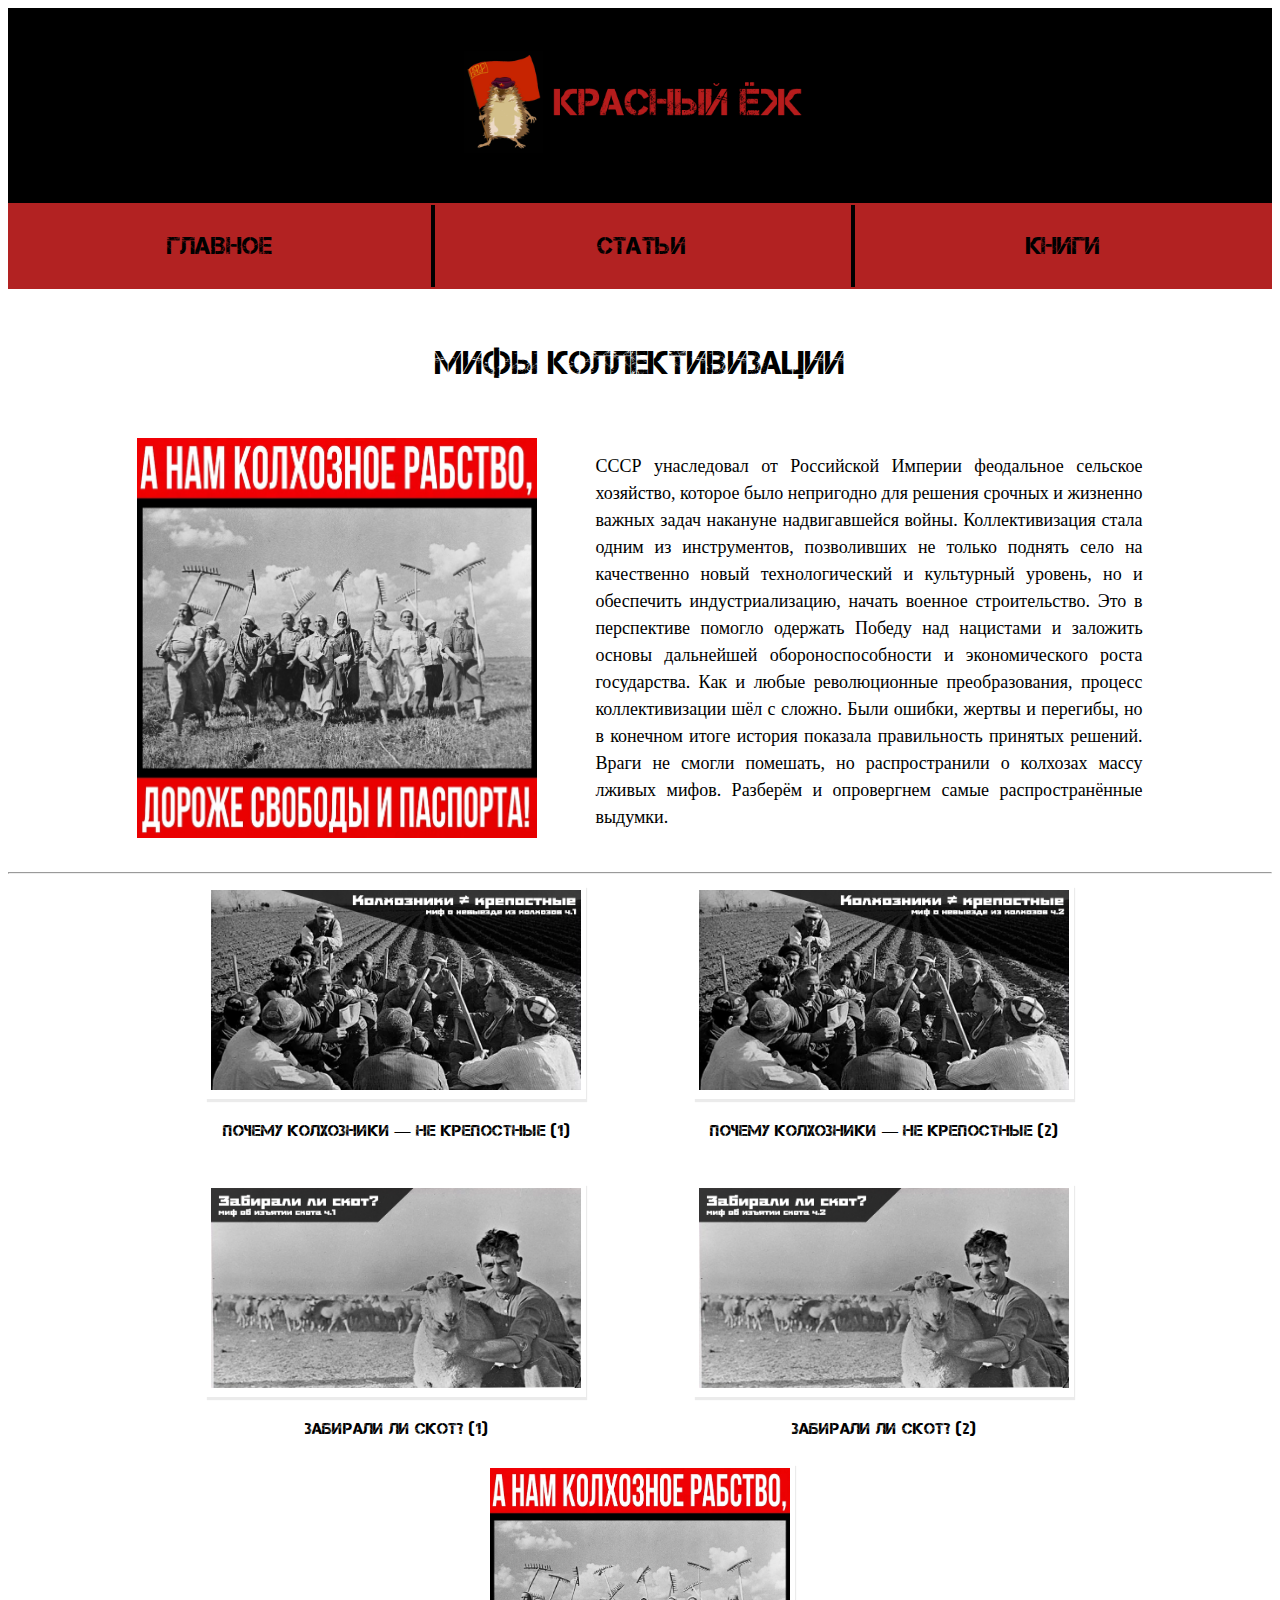
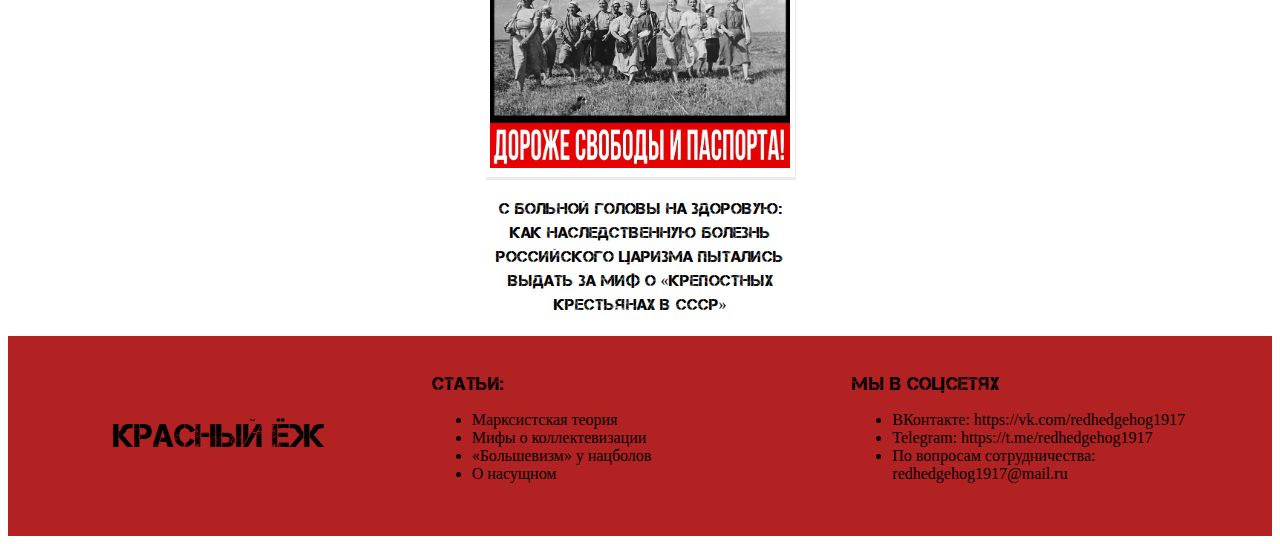
<file: mifcol.html>
<!doctype html>
<html>
<head>
<meta charset="utf-8">
<title>mifcol</title>
<link rel="stylesheet" href="index.css" text css>
</head>
<body link="#000000" vlink="#000000" alink="#000000">
<table border="0" bgcolor="black" width="100%">
  <tr>
    <td><p align="center"><img src="image/obl2.jpg" height="150"></p></td>
  </tr>
</table>
<table width="100%" class="table2">
  <tr background="#B22222">
    <td width="33%" background="#B22222"><p align="center"> 
      <a href="index.html" class="link"> <font face="Capture it" size="+2">
      <nav class="menu" align="center">
        <ul>
          <li><a href="index.html">ГЛАВНОЕ</a></li>
        </ul>
      </nav>
      </font> </a>
      </p></td>
    <td width="33%" class="td2"><p align="center"> 
      <font face="Capture it" size="+2">
      <nav class="menu" align="center">
      <ul>
      <li>
      <a href="#" align="center">СТАТЬИ</a>
      <ul class="ul-align">
        <li><a class="gct" href="teoriya.html">МАРКСИСТСКАЯ ТЕОРИЯ</a></li>
        <li><a class="gct" href="mifcol.html">МИФЫ КОЛЛЕКТЕВИЗАЦИИ</a></li>
        <li><a class="gct" href="nazbol.html">«БОЛЬШЕВИЗМ» У НАЦБОЛОВ</a></li>
        <li><a class="gct" href="nasuch.html">О НАСУЩНОМ</a></li>
        </li>
      </ul>
      </nav>
      </font>
      </p></td>
    <td width="33%" class="td2"><p align="center"> 
      <font face="Capture it" size="+2">
      <nav class="menu" align="center">
        <ul>
          <li><a href="bolshieR.html">КНИГИ</a></li>
        </ul>
      </nav>
      </font>
      </p></td>
  </tr>
</table>
<br>
<font color="black" size="+3">
<p class="p" align="center">МИФЫ КОЛЛЕКТИВИЗАЦИИ</p>
</font>
<table border="0" width="80%" align="center">
  <tr>
    <td><p align="center"><img src="image/mifcol.jpg" width="400" height="400"> </p></td>
    <td width="50"></td>
    <td><font face="Arial Nova Light" size="+1em">
      <p align="justify">СССР унаследовал от Российской Империи феодальное сельское хозяйство, которое было непригодно для решения срочных и жизненно важных задач накануне надвигавшейся войны. Коллективизация стала одним из инструментов, позволивших не только поднять село на качественно новый технологический и культурный уровень, но и обеспечить индустриализацию, начать военное строительство. Это в перспективе помогло одержать Победу над нацистами и заложить основы дальнейшей обороноспособности и экономического роста государства. Как и любые революционные преобразования, процесс коллективизации шёл с сложно. Были ошибки, жертвы и перегибы, но в конечном итоге история показала правильность принятых решений. Враги не смогли помешать, но распространили о колхозах массу лживых мифов. Разберём и опровергнем самые распространённые выдумки.</p>
      </font></td>
  </tr>
</table>
<hr>
<table border="0" align="center">
  <tr>
    <td width="100"><ul class="hover-effect-scale">
        <li> <img src="image/kolkhoz_nevyezd_1.png" width="370" height="200">
          <div>
            <h3><font face="Arial Nova Light">Почему колхозники — не крепостные (1 часть)</font></h3>
            <a href="kolhozn1.html">ПРОЧИТАТЬ</a> </div>
        </li>
      </ul>
      <font face="Capture it">
      <p align="center">Почему колхозники — не крепостные (1)</p>
      </font></td>
    <td width="100"></td>
    <td><ul class="hover-effect-scale">
        <li><img src="image/kolkhoz_nevyezd_2.png" width="370" height="200">
          <div>
            <h3><font face="Arial Nova Light">Почему колхозники — не крепостные (2 часть)</font></h3>
            <a href="kolhozn2.html">ПРОЧИТАТЬ</a> </div>
        </li>
      </ul>
      <font face="Capture it">
      <p align="center">Почему колхозники — не крепостные (2)</p>
      </font></td>
  </tr>
</table>
<table border="0" align="center">
<tr>
  <td width="100"><ul class="hover-effect-scale">
      <li> <img src="image/zabirali_li_skot_1.png" width="370" height="200">
        <div>
          <h3><font face="Arial Nova Light">Забирали ли скот? (1 часть)</font></h3>
          <a href="kolhozn3(1).html">ПРОЧИТАТЬ</a> </div>
      </li>
    </ul>
    <font face="Capture it">
    <p align="center">Забирали ли скот? (1)</p>
    </font></td>
  <br>
  <td width="100"></td>
  <td width="100"><ul class="hover-effect-scale">
      <li> <img src="image/zabirali_li_skot_2.png" width="370" height="200">
        <div>
          <h3><font face="Arial Nova Light">Забирали ли скот? (2 часть)</font></h3>
          <a href="kolhozn3(1).html">ПРОЧИТАТЬ</a> </div>
      </li>
    </ul>
    <font face="Capture it">
    <p align="center">Забирали ли скот? (2)</p>
    </font></td>
	</tr>
	</table>
  <table border="0" align="center">
    <tr>
      <td width="100"><ul class="hover-effect-scale">
          <li> <img src="image/mifcol.jpg" width="300" height="300">
            <div>
              <h3><font face="Arial Nova Light">С больной головы на здоровую: как наследственную болезнь российского царизма пытались выдать за миф о «крепостных крестьянах в СССР»</font></h3>
              <a href="kolhozn5.html">ПРОЧИТАТЬ</a> </div>
          </li>
        </ul>
        <font face="Capture it">
        <p align="center">С больной головы на здоровую: как наследственную болезнь российского царизма пытались выдать за миф о «крепостных крестьянах в СССР»</p>
        </font></td>
    </tr>
  </table>
  <table border="0" width="100%" background="#B22222" class="table2" height="200">
    <tr background="#B22222">
      <td width="30%"><font face="Capture it" color="black" size="+3">
        <p align="center">Красный Ёж</p>
        </font></td>
      <td width="30%"><font face="Capture it" size="+1">Статьи:</font> <font face="Arial Nova Light">
        <ul>
        <li><a class="ast" href="teoriya.html">Марксистская теория</a></li>
        <li><a class="ast" href="mifcol.html">Мифы о коллектевизации</a></li>
        <li><a class="ast" href="nazbol.html">«Большевизм» у нацболов</a></li>
        <li><a class="ast" href="nasuch.html">О насущном</a></li>
      </ul>
      </font></td>
    <td width="30%"><font face="Capture it" size="+1">Мы в соцсетях</font> <br>
		<ul>
      <font face="Arial Nova Light"><li>ВКонтакте: <a class="ast" href="https://vk.com/redhedgehog1917">https://vk.com/redhedgehog1917</a></li>
      <li>Telegram: <a class="ast" href="https://t.me/redhedgehog1917">https://t.me/redhedgehog1917</a> </li>
      <li>По вопросам сотрудничества: <a class="ast" href="redhedgehog1917@mail.ru">redhedgehog1917@mail.ru</a></li></font>
			</ul>
			</td>
  </tr>
</table>
</body>
</html>
</file>
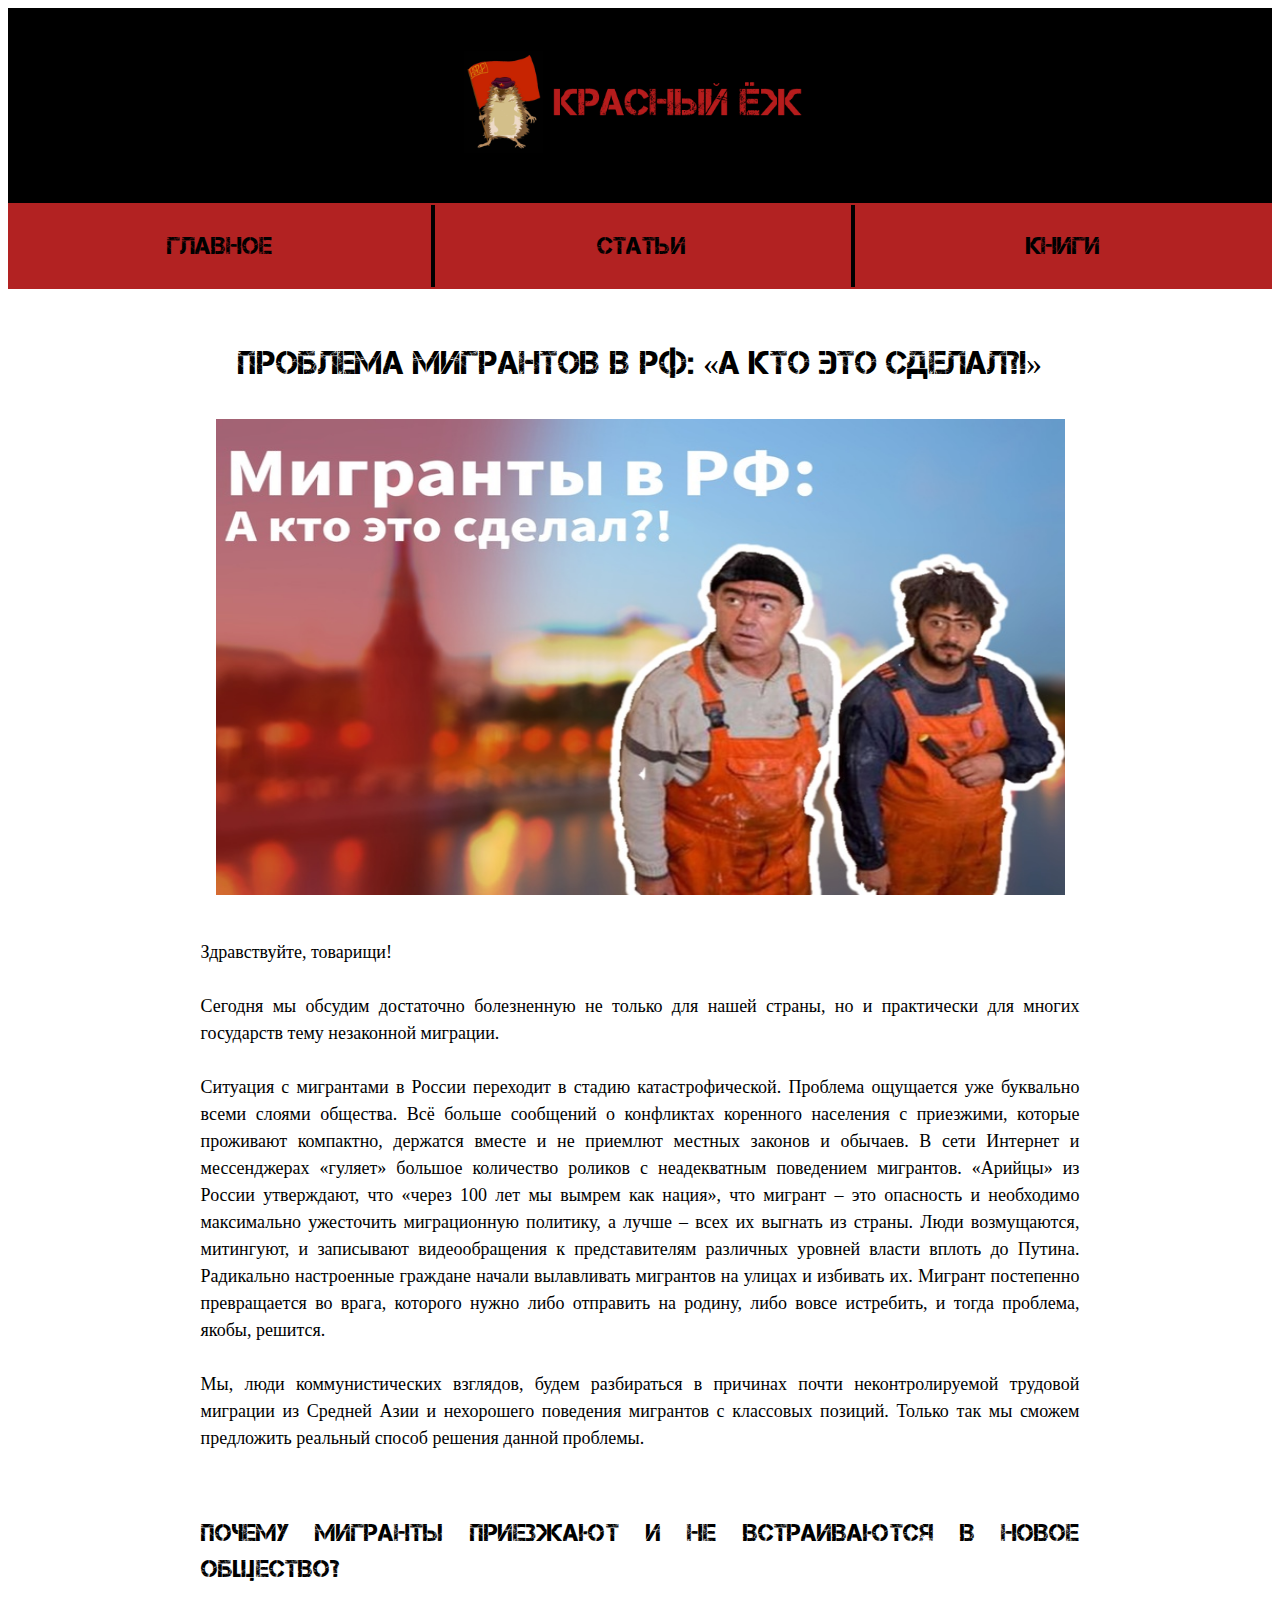
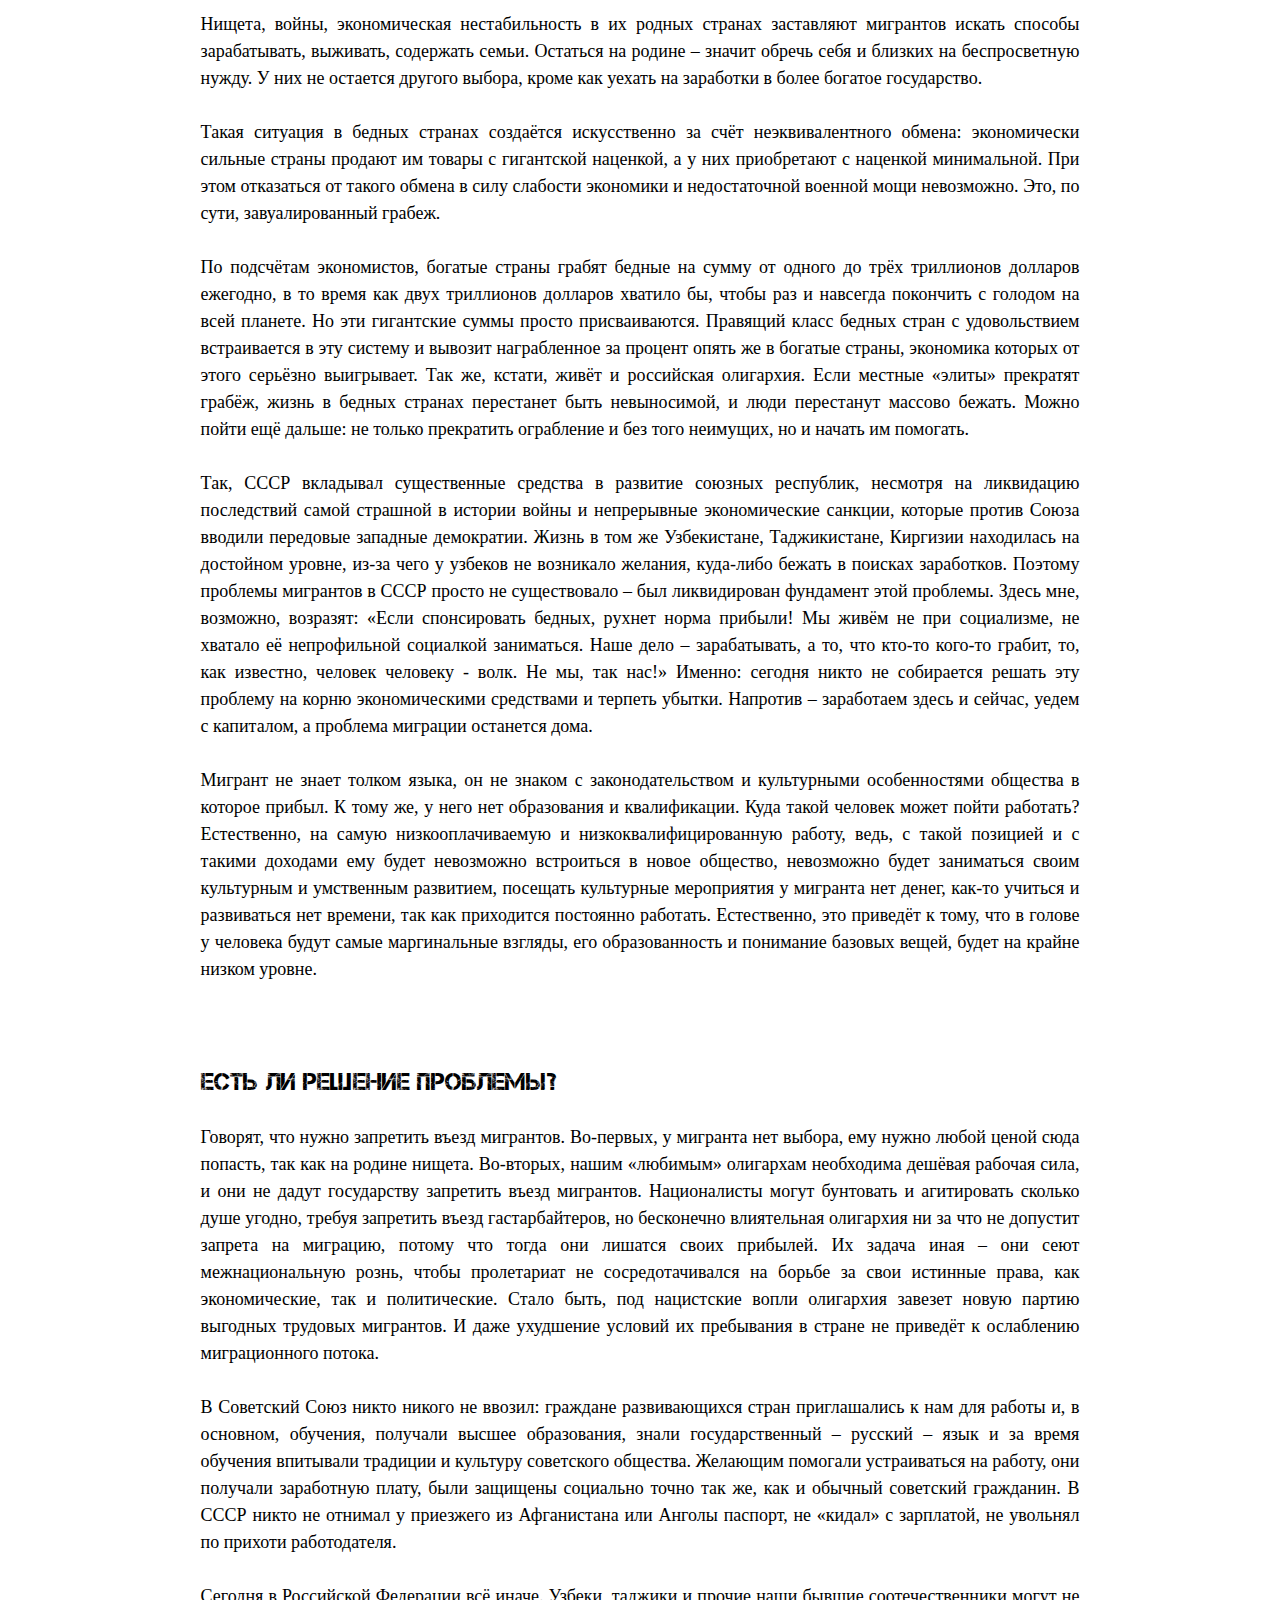
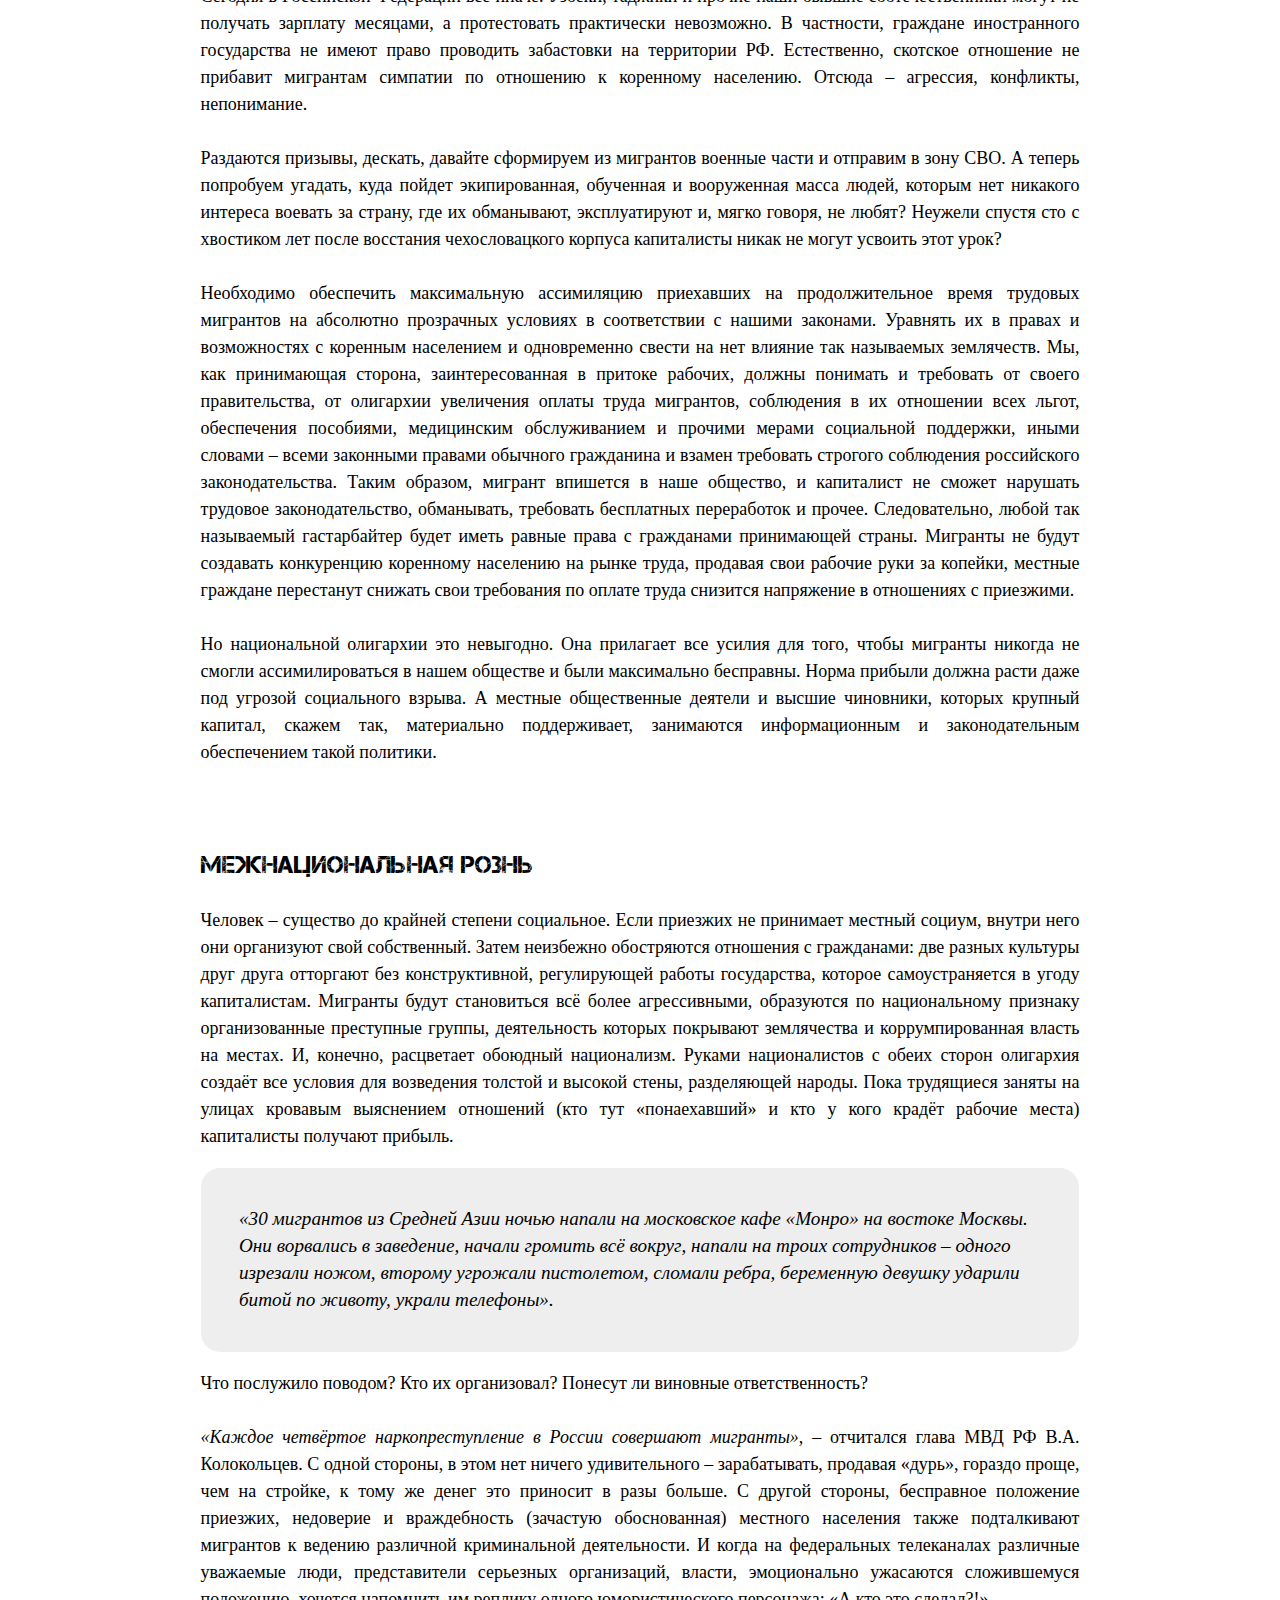
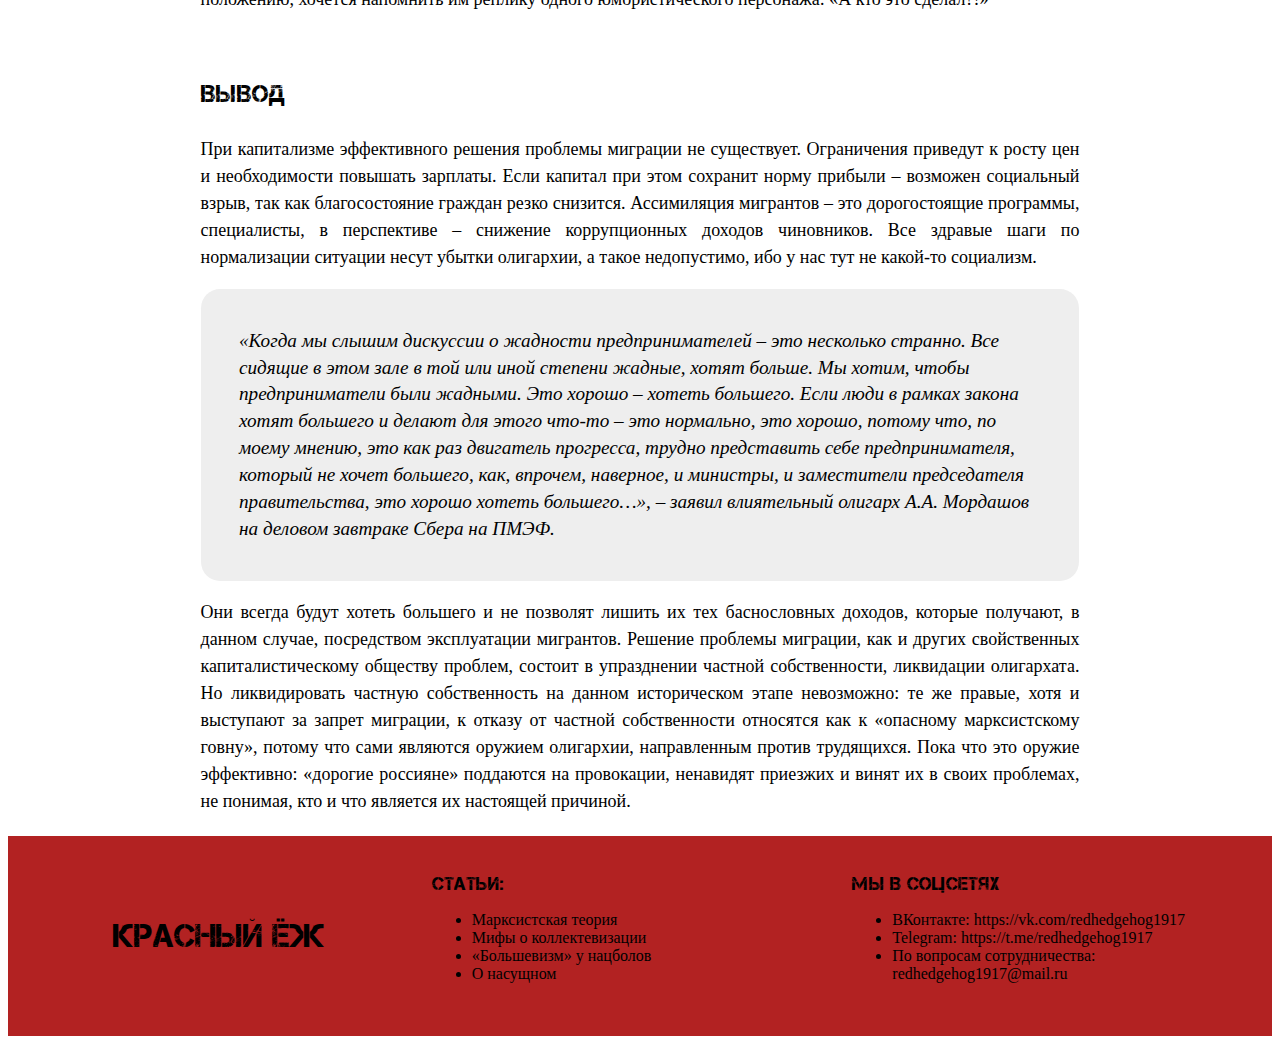
<file: migranti.html>
<!doctype html>
<html>
<head>
<meta charset="utf-8">
<title>migranti</title>
<link rel="stylesheet" href="index.css" text css>
</head>
<body link="#000000" vlink="#000000" alink="#000000">
<table border="0" bgcolor="black" width="100%">
  <tr>
    <td><p align="center"><img src="image/obl2.jpg" height="150"></p></td>
  </tr>
</table>
<table width="100%" class="table2">
  <tr background="#B22222">
    <td width="33%" background="#B22222"><p align="center"> 
      <a href="index.html" class="link"> <font face="Capture it" size="+2">
      <nav class="menu" align="center">
        <ul>
          <li><a href="index.html">ГЛАВНОЕ</a></li>
        </ul>
      </nav>
      </font> </a>
      </p></td>
    <td width="33%" class="td2"><p align="center"> 
      <font face="Capture it" size="+2">
      <nav class="menu" align="center">
      <ul>
      <li>
      <a href="#" align="center">СТАТЬИ</a>
      <ul class="ul-align">
        <li><a class="gct" href="teoriya.html">МАРКСИСТСКАЯ ТЕОРИЯ</a></li>
        <li><a class="gct" href="mifcol.html">МИФЫ КОЛЛЕКТЕВИЗАЦИИ</a></li>
        <li><a class="gct" href="nazbol.html">«БОЛЬШЕВИЗМ» У НАЦБОЛОВ</a></li>
        <li><a class="gct" href="nasuch.html">О НАСУЩНОМ</a></li>
        </li>
      </ul>
      </nav>
      </font>
      </p></td>
    <td width="33%" class="td2"><p align="center"> 
      <font face="Capture it" size="+2">
      <nav class="menu" align="center">
        <ul>
          <li><a href="bolshieR.html">КНИГИ</a></li>
        </ul>
      </nav>
      </font>
      </p></td>
  </tr>
</table>
	<br><font color="black" size="+3"><p class="p" align="center" face="Capture it">Проблема мигрантов в РФ: «А кто это сделал?!»</p></font>
	<p align="center"><img src="image/мигранты.jpg" width="849" height="476">
	</p>
	<table border="0" width="70%" align="center">
		<tr>
			<td>
			<font face="Arial Nova Light" size="+1em">
      <p align="justify">Здравствуйте, товарищи!
<br>
<br>Сегодня мы обсудим достаточно болезненную не только для нашей страны, но и практически для многих государств тему незаконной миграции.
<br>
<br>Ситуация с мигрантами в России переходит в стадию катастрофической. Проблема ощущается уже буквально всеми слоями общества. Всё больше сообщений о конфликтах коренного населения с приезжими, которые проживают компактно, держатся вместе и не приемлют местных законов и обычаев. В сети Интернет и мессенджерах «гуляет» большое количество роликов с неадекватным поведением мигрантов. «Арийцы» из России утверждают, что «через 100 лет мы вымрем как нация», что мигрант – это опасность и необходимо максимально ужесточить миграционную политику, а лучше – всех их выгнать из страны. Люди возмущаются, митингуют, и записывают видеообращения к представителям различных уровней власти вплоть до Путина. Радикально настроенные граждане начали вылавливать мигрантов на улицах и избивать их. Мигрант постепенно превращается во врага, которого нужно либо отправить на родину, либо вовсе истребить, и тогда проблема, якобы, решится.
<br>
<br>Мы, люди коммунистических взглядов, будем разбираться в причинах почти неконтролируемой трудовой миграции из Средней Азии и нехорошего поведения мигрантов с классовых позиций. Только так мы сможем предложить реальный способ решения данной проблемы.</p></font>
				<br>
				<font face="Capture it" size="+2">
	<p align="justify">Почему мигранты приезжают и не встраиваются в новое общество?</p></font>
			<font face="Arial Nova Light" size="+1em">
      <p align="justify">Нищета, войны, экономическая нестабильность в их родных странах заставляют мигрантов искать способы зарабатывать, выживать, содержать семьи. Остаться на родине – значит обречь себя и близких на беспросветную нужду. У них не остается другого выбора, кроме как уехать на заработки в более богатое государство.
<br>
<br>Такая ситуация в бедных странах создаётся искусственно за счёт неэквивалентного обмена: экономически сильные страны продают им товары с гигантской наценкой, а у них приобретают с наценкой минимальной. При этом отказаться от такого обмена в силу слабости экономики и недостаточной военной мощи невозможно. Это, по сути, завуалированный грабеж.
<br>
<br><a class="ist" href="https://www.aljazeera.com/opinions/2021/5/6/rich-countries-drained-152tn-from-the-global-south-since-1960">По подсчётам экономистов, богатые страны грабят бедные на сумму от одного до трёх триллионов долларов ежегодно, в то время как двух триллионов долларов хватило бы, чтобы раз и навсегда покончить с голодом на всей планете.</a> Но эти гигантские суммы просто присваиваются. Правящий класс бедных стран с удовольствием встраивается в эту систему и вывозит награбленное за процент опять же в богатые страны, экономика которых от этого серьёзно выигрывает. Так же, кстати, живёт и российская олигархия. Если местные «элиты» прекратят грабёж, жизнь в бедных странах перестанет быть невыносимой, и люди перестанут массово бежать. Можно пойти ещё дальше: не только прекратить ограбление и без того неимущих, но и начать им помогать.
<br>
<br>Так, СССР вкладывал существенные средства в развитие союзных республик, несмотря на ликвидацию последствий самой страшной в истории войны и непрерывные экономические санкции, которые против Союза вводили передовые западные демократии. Жизнь в том же Узбекистане, Таджикистане, Киргизии находилась на достойном уровне, из-за чего у узбеков не возникало желания, куда-либо бежать в поисках заработков. Поэтому проблемы мигрантов в СССР просто не существовало – был ликвидирован фундамент этой проблемы. Здесь мне, возможно, возразят: «Если спонсировать бедных, рухнет норма прибыли! Мы живём не при социализме, не хватало её непрофильной социалкой заниматься. Наше дело – зарабатывать, а то, что кто-то кого-то грабит, то, как известно, человек человеку - волк. Не мы, так нас!» Именно: сегодня никто не собирается решать эту проблему на корню экономическими средствами и терпеть убытки. Напротив – заработаем здесь и сейчас, уедем с капиталом, а проблема миграции останется дома.
<br>
<br>Мигрант не знает толком языка, он не знаком с законодательством и культурными особенностями общества в которое прибыл. К тому же, у него нет образования и квалификации. Куда такой человек может пойти работать? Естественно, на самую низкооплачиваемую и низкоквалифицированную работу, ведь, с такой позицией и с такими доходами ему будет невозможно встроиться в новое общество, невозможно будет заниматься своим культурным и умственным развитием, посещать культурные мероприятия у мигранта нет денег, как-то учиться и развиваться нет времени, так как приходится постоянно работать. Естественно, это приведёт к тому, что в голове у человека будут самые маргинальные взгляды, его образованность и понимание базовых вещей, будет на крайне низком уровне.</p></font>
<br>
		<br>  <font face="Capture it" size="+2">
	<p align="justify">Есть ли решение проблемы?</p></font>
<font face="Arial Nova Light" size="+1em">
      <p align="justify">Говорят, что нужно запретить въезд мигрантов. Во-первых, у мигранта нет выбора, ему нужно любой ценой сюда попасть, так как на родине нищета. Во-вторых, нашим «любимым» олигархам необходима дешёвая рабочая сила, и они не дадут государству запретить въезд мигрантов. Националисты могут бунтовать и агитировать сколько душе угодно, требуя запретить въезд гастарбайтеров, но бесконечно влиятельная олигархия ни за что не допустит запрета на миграцию, потому что тогда они лишатся своих прибылей. Их задача иная – они сеют межнациональную рознь, чтобы пролетариат не сосредотачивался на борьбе за свои истинные права, как экономические, так и политические. Стало быть, под нацистские вопли олигархия завезет новую партию выгодных трудовых мигрантов. И даже ухудшение условий их пребывания в стране не приведёт к ослаблению миграционного потока.
<br>
<br>В Советский Союз никто никого не ввозил: граждане развивающихся стран приглашались к нам для работы и, в основном, обучения, получали высшее образования, знали государственный – русский – язык и за время обучения впитывали традиции и культуру советского общества. Желающим помогали устраиваться на работу, они получали заработную плату, были защищены социально точно так же, как и обычный советский гражданин. В СССР никто не отнимал у приезжего из Афганистана или Анголы паспорт, не «кидал» с зарплатой, не увольнял по прихоти работодателя.
<br>
<br>Сегодня в Российской Федерации всё иначе. Узбеки, таджики и прочие наши бывшие соотечественники могут не получать зарплату месяцами, а протестовать практически невозможно. В частности, граждане иностранного государства не имеют право проводить забастовки на территории РФ. Естественно, скотское отношение не прибавит мигрантам симпатии по отношению к коренному населению. Отсюда – агрессия, конфликты, непонимание.
<br>
<br>Раздаются призывы, дескать, давайте сформируем из мигрантов военные части и отправим в зону СВО. А теперь попробуем угадать, куда пойдет экипированная, обученная и вооруженная масса людей, которым нет никакого интереса воевать за страну, где их обманывают, эксплуатируют и, мягко говоря, не любят? Неужели спустя сто с хвостиком лет после восстания чехословацкого корпуса капиталисты никак не могут усвоить этот урок?
<br>
<br>Необходимо обеспечить максимальную ассимиляцию приехавших на продолжительное время трудовых мигрантов на абсолютно прозрачных условиях в соответствии с нашими законами. Уравнять их в правах и возможностях с коренным населением и одновременно свести на нет влияние так называемых землячеств. Мы, как принимающая сторона, заинтересованная в притоке рабочих, должны понимать и требовать от своего правительства, от олигархии увеличения оплаты труда мигрантов, соблюдения в их отношении всех льгот, обеспечения пособиями, медицинским обслуживанием и прочими мерами социальной поддержки, иными словами – всеми законными правами обычного гражданина и взамен требовать строгого соблюдения российского законодательства. Таким образом, мигрант впишется в наше общество, и капиталист не сможет нарушать трудовое законодательство, обманывать, требовать бесплатных переработок и прочее. Следовательно, любой так называемый гастарбайтер будет иметь равные права с гражданами принимающей страны. Мигранты не будут создавать конкуренцию коренному населению на рынке труда, продавая свои рабочие руки за копейки, местные граждане перестанут снижать свои требования по оплате труда снизится напряжение в отношениях с приезжими.
<br>
<br>Но национальной олигархии это невыгодно. Она прилагает все усилия для того, чтобы мигранты никогда не смогли ассимилироваться в нашем обществе и были максимально бесправны. Норма прибыли должна расти даже под угрозой социального взрыва. А местные общественные деятели и высшие чиновники, которых крупный капитал, скажем так, материально поддерживает, занимаются информационным и законодательным обеспечением такой политики.</p></font>
<br>
		  	<br>	  <font face="Capture it" size="+2">
	<p align="justify">Межнациональная рознь</p></font>
<font face="Arial Nova Light" size="+1em">
      <p align="justify">Человек – существо до крайней степени социальное. Если приезжих не принимает местный социум, внутри него они организуют свой собственный. Затем неизбежно обостряются отношения с гражданами: две разных культуры друг друга отторгают без конструктивной, регулирующей работы государства, которое самоустраняется в угоду капиталистам. Мигранты будут становиться всё более агрессивными, образуются по национальному признаку организованные преступные группы, деятельность которых покрывают землячества и коррумпированная власть на местах. И, конечно, расцветает обоюдный национализм. Руками националистов с обеих сторон олигархия создаёт все условия для возведения толстой и высокой стены, разделяющей народы. Пока трудящиеся заняты на улицах кровавым выяснением отношений (кто тут «понаехавший» и кто у кого крадёт рабочие места) капиталисты получают прибыль.</p></font>
<figure class="quote">
        <blockquote><font face="Arial Nova Light"><i>«30 мигрантов из Средней Азии ночью напали на московское кафе «Монро» на востоке Москвы. Они ворвались в заведение, начали громить всё вокруг, напали на троих сотрудников – одного изрезали ножом, второму угрожали пистолетом, сломали ребра, беременную девушку ударили битой по животу, украли телефоны».</i></font></blockquote></figure>
<font face="Arial Nova Light" size="+1em">
      <p align="justify">Что послужило поводом? Кто их организовал? Понесут ли виновные ответственность?
<br>
<br><i>«Каждое четвёртое наркопреступление в России совершают мигранты»</i>, – отчитался глава МВД РФ В.А. Колокольцев. С одной стороны, в этом нет ничего удивительного – зарабатывать, продавая «дурь», гораздо проще, чем на стройке, к тому же денег это приносит в разы больше. С другой стороны, бесправное положение приезжих, недоверие и враждебность (зачастую обоснованная) местного населения также подталкивают мигрантов к ведению различной криминальной деятельности. И когда на федеральных телеканалах различные уважаемые люди, представители серьезных организаций, власти, эмоционально ужасаются сложившемуся положению, хочется напомнить им реплику одного юмористического персонажа: «А кто это сделал?!»</p></font>
		  	<br>	  <font face="Capture it" size="+2">
	<p align="justify">Вывод</p></font>
<font face="Arial Nova Light" size="+1em">
      <p align="justify">При капитализме эффективного решения проблемы миграции не существует. Ограничения приведут к росту цен и необходимости повышать зарплаты. Если капитал при этом сохранит норму прибыли – возможен социальный взрыв, так как благосостояние граждан резко снизится. Ассимиляция мигрантов – это дорогостоящие программы, специалисты, в перспективе – снижение коррупционных доходов чиновников. Все здравые шаги по нормализации ситуации несут убытки олигархии, а такое недопустимо, ибо у нас тут не какой-то социализм.</p></font>
<figure class="quote">
        <blockquote><font face="Arial Nova Light"><i>«Когда мы слышим дискуссии о жадности предпринимателей – это несколько странно. Все сидящие в этом зале в той или иной степени жадные, хотят больше. Мы хотим, чтобы предприниматели были жадными. Это хорошо – хотеть большего. Если люди в рамках закона хотят большего и делают для этого что-то – это нормально, это хорошо, потому что, по моему мнению, это как раз двигатель прогресса, трудно представить себе предпринимателя, который не хочет большего, как, впрочем, наверное, и министры, и заместители председателя правительства, это хорошо хотеть большего…», – заявил влиятельный олигарх А.А. Мордашов на деловом завтраке Сбера на ПМЭФ.</i></font></blockquote>
      </figure>
<font face="Arial Nova Light" size="+1em">
      <p align="justify">Они всегда будут хотеть большего и не позволят лишить их тех баснословных доходов, которые получают, в данном случае, посредством эксплуатации мигрантов. Решение проблемы миграции, как и других свойственных капиталистическому обществу проблем, состоит в упразднении частной собственности, ликвидации олигархата. Но ликвидировать частную собственность на данном историческом этапе невозможно: те же правые, хотя и выступают за запрет миграции, к отказу от частной собственности относятся как к «опасному марксистскому говну», потому что сами являются оружием олигархии, направленным против трудящихся. Пока что это оружие эффективно: «дорогие россияне» поддаются на провокации, ненавидят приезжих и винят их в своих проблемах, не понимая, кто и что является их настоящей причиной.</p></font>
			</td>	
		</tr>
	</table>
		  <table border="0" width="100%" background="#B22222" class="table2" height="200">
  <tr background="#B22222">
    <td width="30%"><font face="Capture it" color="black" size="+3">
      <p align="center">Красный Ёж</p>
      </font></td>
    <td width="30%"><font face="Capture it" size="+1">Статьи:</font> <font face="Arial Nova Light">
      <ul>
        <li><a class="ast" href="teoriya.html">Марксистская теория</a></li>
        <li><a class="ast" href="mifcol.html">Мифы о коллектевизации</a></li>
        <li><a class="ast" href="nazbol.html">«Большевизм» у нацболов</a></li>
        <li><a class="ast" href="nasuch.html">О насущном</a></li>
      </ul>
      </font></td>
    <td width="30%"><font face="Capture it" size="+1">Мы в соцсетях</font> <br>
		<ul>
      <font face="Arial Nova Light"><li>ВКонтакте: <a class="ast" href="https://vk.com/redhedgehog1917">https://vk.com/redhedgehog1917</a></li>
      <li>Telegram: <a class="ast" href="https://t.me/redhedgehog1917">https://t.me/redhedgehog1917</a> </li>
      <li>По вопросам сотрудничества: <a class="ast" href="redhedgehog1917@mail.ru">redhedgehog1917@mail.ru</a></li></font>
			</ul>
			</td>
  </tr>
</table>
</body>
</html>
</file>
<file: index.css>
@charset "utf-8";
/* CSS Document */

@font-face {
  font-family: "Capture it";
  src:url('Capture it.ttf');
	  }

.p
{font-family: Capture it}
 
@font-face {
  font-family: "Arial Nova Light";
  src:url('Arial Nova Light.ttf');
	  }

.ar
{font-family: Arial Nova Light}
 

.table2 
{
    background: #B22222;
}

.td2 
{
    background: #B22222;     
    border-left: 4px solid #000000;
}
p {line-height: 1.5;
 
}
.link {
  text-decoration: none;
}
 
.menu ul li{
  padding: 10px;
}
.menu ul > li:hover{
  background-color: #B22222;
}
.menu ul ul > li:hover{
  background-color: #B22222;
}

.menu ul li, .menu ul{
  display: inline-block; 
}

.menu ul{
  position: relative;
  margin: 0;
  padding: 0;
  background-color: #B22222;
	
}
.menu ul ul{
  display: none;
  position: absolute;
  background-color: #B22222;
  margin-top: 10px;
	margin-left: -73.5px ;

}
.menu ul a{
  color: #00000;
  text-decoration: none;
}
.menu ul ul a{
  color: #000000;
  text-decoration: none;
}
.menu li:hover ul{
  display: block;

}
 
.menu li:hover li{
		  display: block;
}


/* a {
    color: #000000;
    text-decoration: none; 
   }
   a:visited {
    color: #000000; 
   } 
   a:hover {
    color: gold; 
    text-decoration: underline; 
   }
*/
 .gct {
    color: #000000;
    text-decoration: none; 
   }
   .gct:visited {
    color: #000000; 
   } 
   .gct:hover {
    color: gold; 
    text-decoration: none; 
   }

.ist {
    color: #000000;
    text-decoration: none; 
   }
   .ist:visited {
    color: #000000; 
   } 
   .ist:hover {
    color: red; 
    text-decoration: none; 
   }

.ast {
    color: #000000;
    text-decoration: none; 
   }
   .ast:visited {
    color: #000000; 
   } 
   .ast:hover {
    color: gold; 
    text-decoration: none; 
   }

.ul-align {
	position: absolute;
}

.hover-effect-scale {
    list-style:none;
    margin: 0 auto;
    width: 100%;
    text-align: center;
    padding: 0;
}
.hover-effect-scale li {
    position: relative;
    display: inline-block;
    background-color: #fff;
    margin: 0;
    border: 5px solid #fff;
    box-shadow: 1px 3px 1px 0 rgba(0, 0, 0, 0.08);
    overflow: hidden;
}

.hover-effect-scale li h3{
    color: #fff;
    margin: 5px;
}
.hover-effect-scale li p{
    color: #fff;
    margin: 5px;
}
.hover-effect-scale li a {
    display: block;
    text-decoration: none;
    padding: 15px;
    color: #fff;
    background: #000;
    border-radius: 5px;
    margin: 0 auto;
    transition: all 0.4s ease-in-out;
}
.hover-effect-scale li a:hover {
    background: #454545;
    color: #fff;
}

.hover-effect-scale li > div {
    width: 100%;
    height: 100%;
    position: absolute;
    display: flex;
    justify-content: center;
    flex-direction: column;
}
.hover-effect-scale li:hover > div {
    position: absolute;
    overflow: hidden;
    top: 0;
    left: 0;
}
.hover-effect-scale li div {
    opacity: 0;
    background-color: rgba(0, 0, 0, 0.35); 
    transition: all 0.4s ease-in-out;
    color: #fff;
}
.hover-effect-scale li img {
    transition: all 0.2s linear;
}
.hover-effect-scale li:hover img {
    transform: scale(1.3);
}
.hover-effect-scale li:hover div {
    opacity: 1;
}

.quote {
  margin: 1em;
  font: 1.2rem/1.4 Georgia, serif;
}
.quote {
  margin: 0;
  background: #eee;
  padding: 1em;
  border-radius: 1em;
}
.quote figcaption,
.quote blockquote {
  margin: 1em;
}

a.button {
  display: inline-block;
  background: #B22222;
  padding: 12px;
  border-radius: 3px;
  text-decoration: none;
  font-family: Tahoma;
  font-size: 18px;
  line-height: 1;
  font-weight: 100;
}

/*td.button-container {
  box-shadow: 0 0 5px 2px;
} */

.img-shadow {
	box-shadow: 0 0 5px 2px;
}

a.button {
  width: 270px;
  height: 20px;
  margin: 5px;
  color: black;
  background: #B22222;
  box-shadow: 0 8px 15px rgba(0, 0, 0, .1);
  transition: .3s;
}
.button:hover {
  background: black;
  box-shadow: 0 15px 20px rgba(46, 229, 157, .4);
  color: #B22222;
  transform: translateY(-7px);
}
</file>
